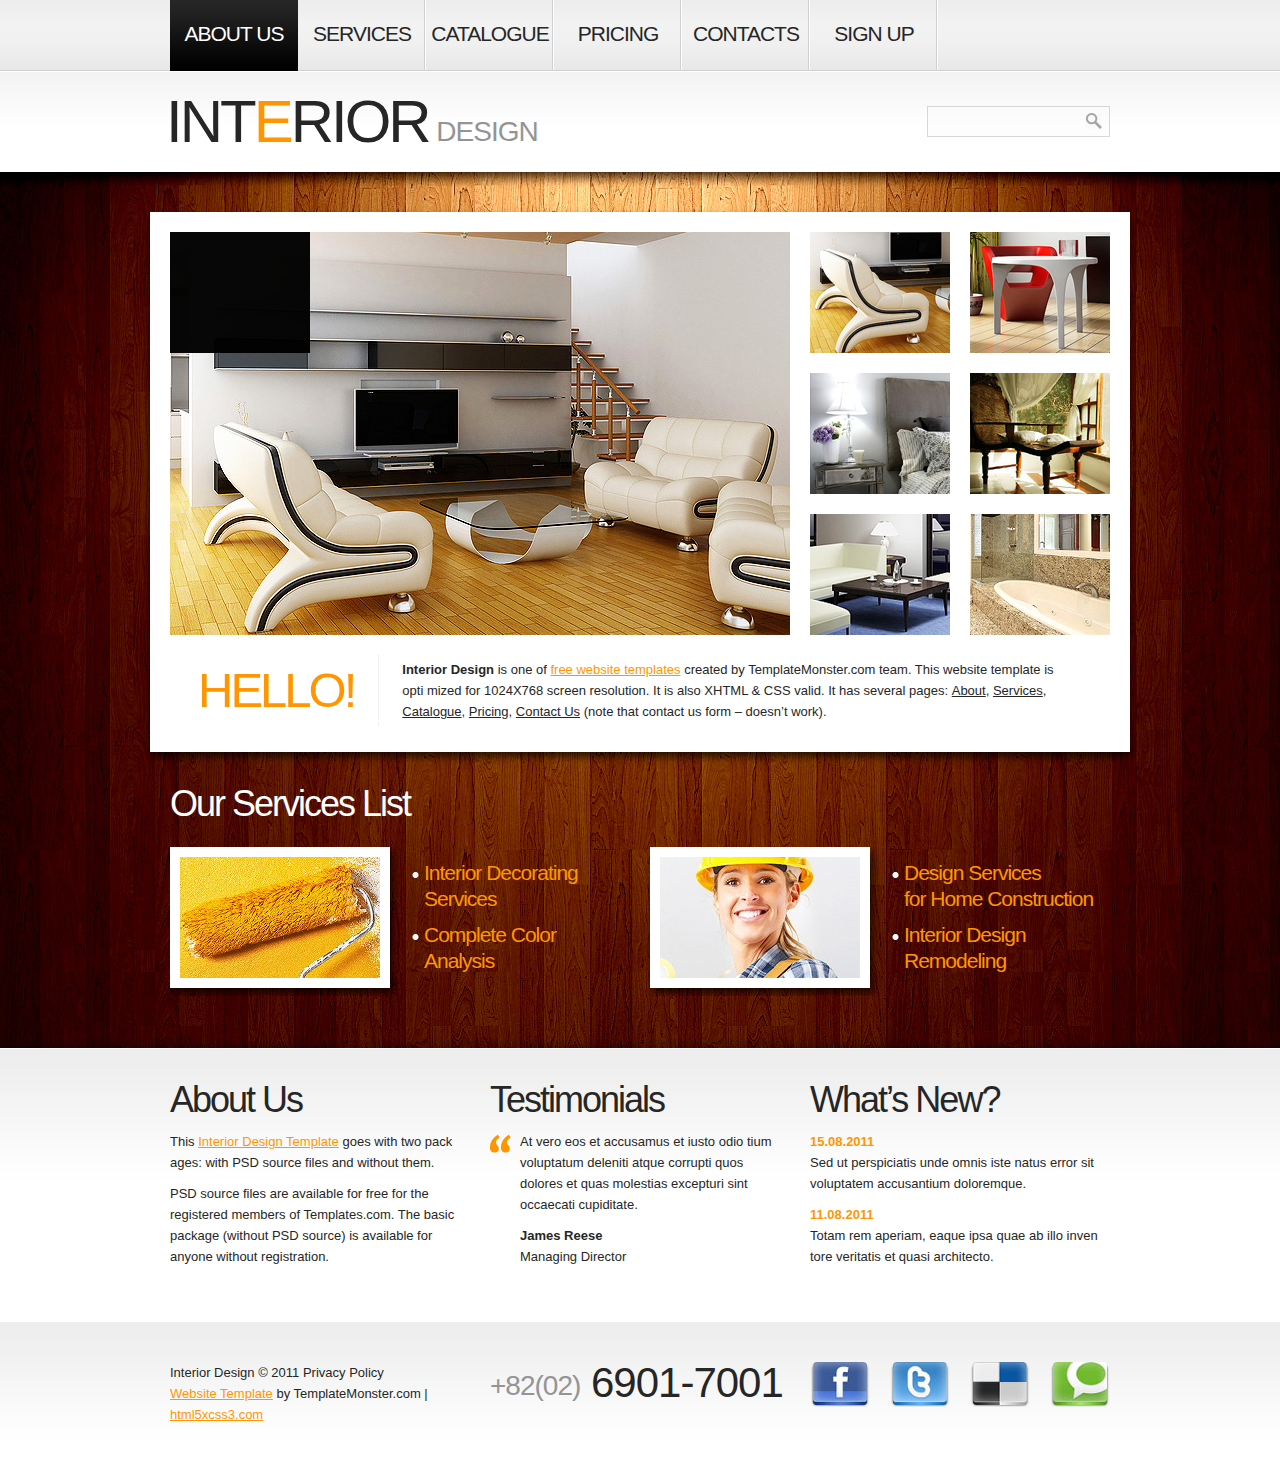
<file: web_project/WebContent/index.html>
<!DOCTYPE html>
<html lang="en">
<head>
    <title></title>
    <meta charset="utf-8">
    <link rel="stylesheet" href="css/reset.css" type="text/css" media="screen">
    <link rel="stylesheet" href="css/style.css" type="text/css" media="screen">
    <link rel="stylesheet" href="css/grid.css" type="text/css" media="screen"> 
    <script src="js/jquery-1.6.2.min.js" type="text/javascript"></script>
    <script src="js/jquery.galleriffic.js" type="text/javascript"></script>
    <script src="js/jquery.opacityrollover.js" type="text/javascript"></script>      
	<!--[if lt IE 7]>
        <div style=' clear: both; text-align:center; position: relative;'>
            <a href="http://www.microsoft.com/windows/internet-explorer/default.aspx?ocid=ie6_countdown_bannercode"><img src="http://storage.ie6countdown.com/assets/100/images/banners/warning_bar_0000_us.jpg" border="0"  alt="" /></a>
        </div>
	<![endif]-->
    <!--[if lt IE 9]>
   		<script type="text/javascript" src="js/html5.js"></script>
        <link rel="stylesheet" href="css/ie.css" type="text/css" media="screen">
	<![endif]-->
</head>

<body id="page1">
	<!--==============================header=================================-->
    <header>
    	<div class="row-1">
        	<div class="main">
            	<div class="container_12">
                	<div class="grid_12">
                    	<nav>
                            <ul class="menu">
                                <li><a class="active" href="index.html">About Us</a></li>
                                <li><a href="services.html">Services</a></li>
                                <li><a href="catalogue.html">Catalogue</a></li>
                                <li><a href="pricing.html">Pricing</a></li>
                                <li><a href="contacts.html">Contacts</a></li>
                                <li><a href="member/member.html">Sign up</a></li>
                            </ul>
                        </nav>
                    </div>
                </div>
                <div class="clear"></div>
            </div>
        </div>
        
       
        <div class="row-2">
        	<div class="main">
            	<div class="container_12">
                	<div class="grid_9">
                    	<h1>
                            <a class="logo" href="index.html">Int<strong>e</strong>rior</a>
                            <span>Design</span>
                        </h1>
                    </div>
                    <div class="grid_3">
                    	<form id="search-form" method="post" enctype="multipart/form-data">
                            <fieldset>	
                                <div class="search-field">
                                    <input name="search" type="text" />
                                    <a class="search-button" href="#" onClick="document.getElementById('search-form').submit()"><span>search</span></a>	
                                </div>						
                            </fieldset>
                        </form>
                     </div>
                     <div class="clear"></div>
                </div>
            </div>
        </div>    	
    </header><div class="ic">More Website Templates  @ TemplateMonster.com - August22nd 2011!</div>
    
<!-- content -->
    <section id="content">
        <div class="bg-top">
        	<div class="bg-top-2">
                <div class="bg">
                    <div class="bg-top-shadow">
                        <div class="main">
                            <div class="gallery p3">
                            	<div class="wrapper indent-bot">
                                    <div id="gallery" class="content">
                                       <div class="wrapper">
                                           <div class="slideshow-container">
                                                <div id="slideshow" class="slideshow"></div>
                                            </div>
                                        </div>
                                    </div>
                                    <div id="thumbs" class="navigation">
                                        <ul class="thumbs noscript">
                                            <li>
                                                <a class="thumb" href="images/gallery-img1.jpg" title=""> <img src="images/thumb-1.jpg" alt="" /><span></span> </a>
                                            </li> 
                                            <li>
                                                <a class="thumb" href="images/gallery-img2.jpg" title=""> <img src="images/thumb-2.jpg" alt="" /> <span></span></a>
                                            </li> 
                                            <li>
                                                <a class="thumb" href="images/gallery-img3.jpg" title=""> <img src="images/thumb-3.jpg" alt="" /> <span></span></a>
                                            </li> 
                                            <li>
                                                <a class="thumb" href="images/gallery-img4.jpg" title=""> <img src="images/thumb-4.jpg" alt="" /> <span></span></a>
                                            </li> 
                                            <li>
                                                <a class="thumb" href="images/gallery-img5.jpg" title=""> <img src="images/thumb-5.jpg" alt="" /> <span></span></a>
                                            </li> 
                                            <li>
                                                <a class="thumb" href="images/gallery-img6.jpg" title=""> <img src="images/thumb-6.jpg" alt="" /> <span></span></a>
                                            </li>           
                                        </ul>
                                    </div>
                                </div>
                                <div class="inner">
                                    <div class="wrapper">
                                        <span class="title img-indent3">HELLO!</span>
                                        <div class="extra-wrap indent-top2">
                                        	<strong>Interior Design</strong> is one of <a target="_blank" href="http://blog.templatemonster.com/free-website-templates/ ">free website templates</a> created by TemplateMonster.com team. This website template is opti mized for 1024X768 screen resolution. It is also XHTML &amp; CSS valid. It has several pages: <a class="color-3" href="index.html">About</a>, <a class="color-3" href="services.html">Services</a>, <a class="color-3" href="catalogue.html">Catalogue</a>, <a class="color-3" href="pricing.html">Pricing</a>, <a class="color-3" href="contacts.html">Contact Us</a> (note that contact us form – doesn’t work).
                                        </div>
                                    </div>
                                </div>
                            </div>
                            <div class="container_12">
                            	<div class="wrapper">
                                	<article class="grid_12">
                                    	<h3 class="color-1">Our Services List</h3>
                                        <div class="wrapper">
                                        	<article class="grid_6 alpha">
                                                <figure class="img-indent frame"><img src="images/page1-img1.jpg" alt="" /></figure>
                                                <div class="extra-wrap">
                                                    <div class="indent-top">
                                                        <ul class="list-1">
                                                             <li><a href="#">Interior Decorating Services</a></li>
                                                             <li class="last"><a href="#">Complete Color <br>Analysis</a></li>
                                                        </ul>
                                                    </div>
                                                </div>
                                                <div class="clear"></div>
                                            </article>
                                            <article class="grid_6 omega">
                                                <figure class="img-indent frame"><img src="images/page1-img2.jpg" alt="" /></figure>
                                                <div class="extra-wrap">
                                                    <div class="indent-top">
                                                        <ul class="list-1">
                                                             <li><a href="#">Design Services <br>for Home Construction</a></li>
                                                             <li class="last"><a href="#">Interior Design Remodeling</a></li>
                                                        </ul>
                                                    </div>
                                                </div>
                                                <div class="clear"></div>
                                            </article>
                                        </div>
                                    </article>
                                </div>
                            </div>
                        </div>
                    </div>
                </div>
            </div>	
        </div>
        <div class="bg-bot">
        	<div class="main">
            	<div class="container_12">
                	<div class="wrapper">
                    	<article class="grid_4">
                        	<h3 class="prev-indent-bot">About Us</h3>
                            <p class="prev-indent-bot">This <a target="_blank" href="http://blog.templatemonster.com/2011/08/22/free-website-template-clean-style-interior/ ">Interior Design Template</a> goes with two pack ages: with PSD source files and without them.</p>
                            PSD source files are available for free for the registered members of Templates.com. The basic package (without PSD source) is available for anyone without registration.
                        </article>
                        <article class="grid_4">
                        	<h3 class="prev-indent-bot">Testimonials</h3>
                            <div class="quote">
                            	<p class="prev-indent-bot">At vero eos et accusamus et iusto odio tium voluptatum deleniti atque corrupti quos<br> dolores et quas molestias excepturi sint occaecati cupiditate.</p>
                                <h5>James Reese</h5>
                                Managing Director
                            </div>
                        </article>
                        <article class="grid_4">
                        	<h3 class="prev-indent-bot">What’s New?</h3>
                            <time class="tdate-1" datetime="2011-08-15"><a class="link" href="#">15.08.2011</a></time>
                            <p class="prev-indent-bot">Sed ut perspiciatis unde omnis iste natus error sit voluptatem accusantium doloremque.</p>
                            <time class="tdate-1" datetime="2011-08-11"><a class="link" href="#">11.08.2011</a></time>
                            Totam rem aperiam, eaque ipsa quae ab illo inven tore veritatis et quasi architecto.
                        </article>
                    </div>
                </div>
            </div>
        </div>
    </section>
    
	<!--==============================footer=================================-->
    <footer>
        <div class="main">
        	<div class="container_12">
            	<div class="wrapper">
                	<div class="grid_4">
                    	<div>Interior Design &copy; 2011 <a class="link color-3" href="#">Privacy Policy</a></div>
                        <div><a rel="nofollow" target="_blank" href="http://www.templatemonster.com/">Website Template</a> by TemplateMonster.com | <a rel="nofollow" target="_blank" href="http://www.html5xcss3.com/">html5xcss3.com</a></div>
                        <!-- {%FOOTER_LINK} -->
                    </div>
                    <div class="grid_4">
                    	<span class="phone-numb"><span>+82(02)</span> 6901-7001</span>
                    </div>
                    <div class="grid_4">
                    	<ul class="list-services">
                        	<li><a href="#"></a></li>
                            <li><a class="item-2" href="#"></a></li>
                            <li><a class="item-3" href="#"></a></li>
                            <li><a class="item-4" href="#"></a></li>
                        </ul>
                    </div>
                </div>
            </div>
        </div>
    </footer>
    <script type="text/javascript">
			$(window).load(function() {
			// We only want these styles applied when javascript is enabled
			$('div.navigation').css({'width' : '320px', 'float' : 'right'});
			$('div.content').css('display', 'block');
	
			// Initially set opacity on thumbs and add
			// additional styling for hover effect on thumbs
			var onMouseOutOpacity = 0.5;
			$('#thumbs ul.thumbs li span').opacityrollover({
				mouseOutOpacity:   onMouseOutOpacity,
				mouseOverOpacity:  0.0,
				fadeSpeed:         'fast',
				exemptionSelector: '.selected'
			});
			
			// Initialize Advanced Galleriffic Gallery
			var gallery = $('#thumbs').galleriffic({
				delay:                     7000,
				numThumbs:                 12,
				preloadAhead:              6,
				enableTopPager:            false,
				enableBottomPager:         false,
				imageContainerSel:         '#slideshow',
				controlsContainerSel:      '',
				captionContainerSel:       '',
				loadingContainerSel:       '',
				renderSSControls:          true,
				renderNavControls:         true,
				playLinkText:              'Play Slideshow',
				pauseLinkText:             'Pause Slideshow',
				prevLinkText:              'Prev',
				nextLinkText:              'Next',
				nextPageLinkText:          'Next',
				prevPageLinkText:          'Prev',
				enableHistory:             true,
				autoStart:                 7000,
				syncTransitions:           true,
				defaultTransitionDuration: 900,
				onSlideChange:             function(prevIndex, nextIndex) {
					// 'this' refers to the gallery, which is an extension of $('#thumbs')
					this.find('ul.thumbs li span')
						.css({opacity:0.5})
				},
				onPageTransitionOut:       function(callback) {
					this.find('ul.thumbs li span').css({display:'block'});
				},
				onPageTransitionIn:        function() {
					this.find('ul.thumbs li span').css({display:'none'});
				}
			});
		});
	</script>
</body>
</html>
</file>
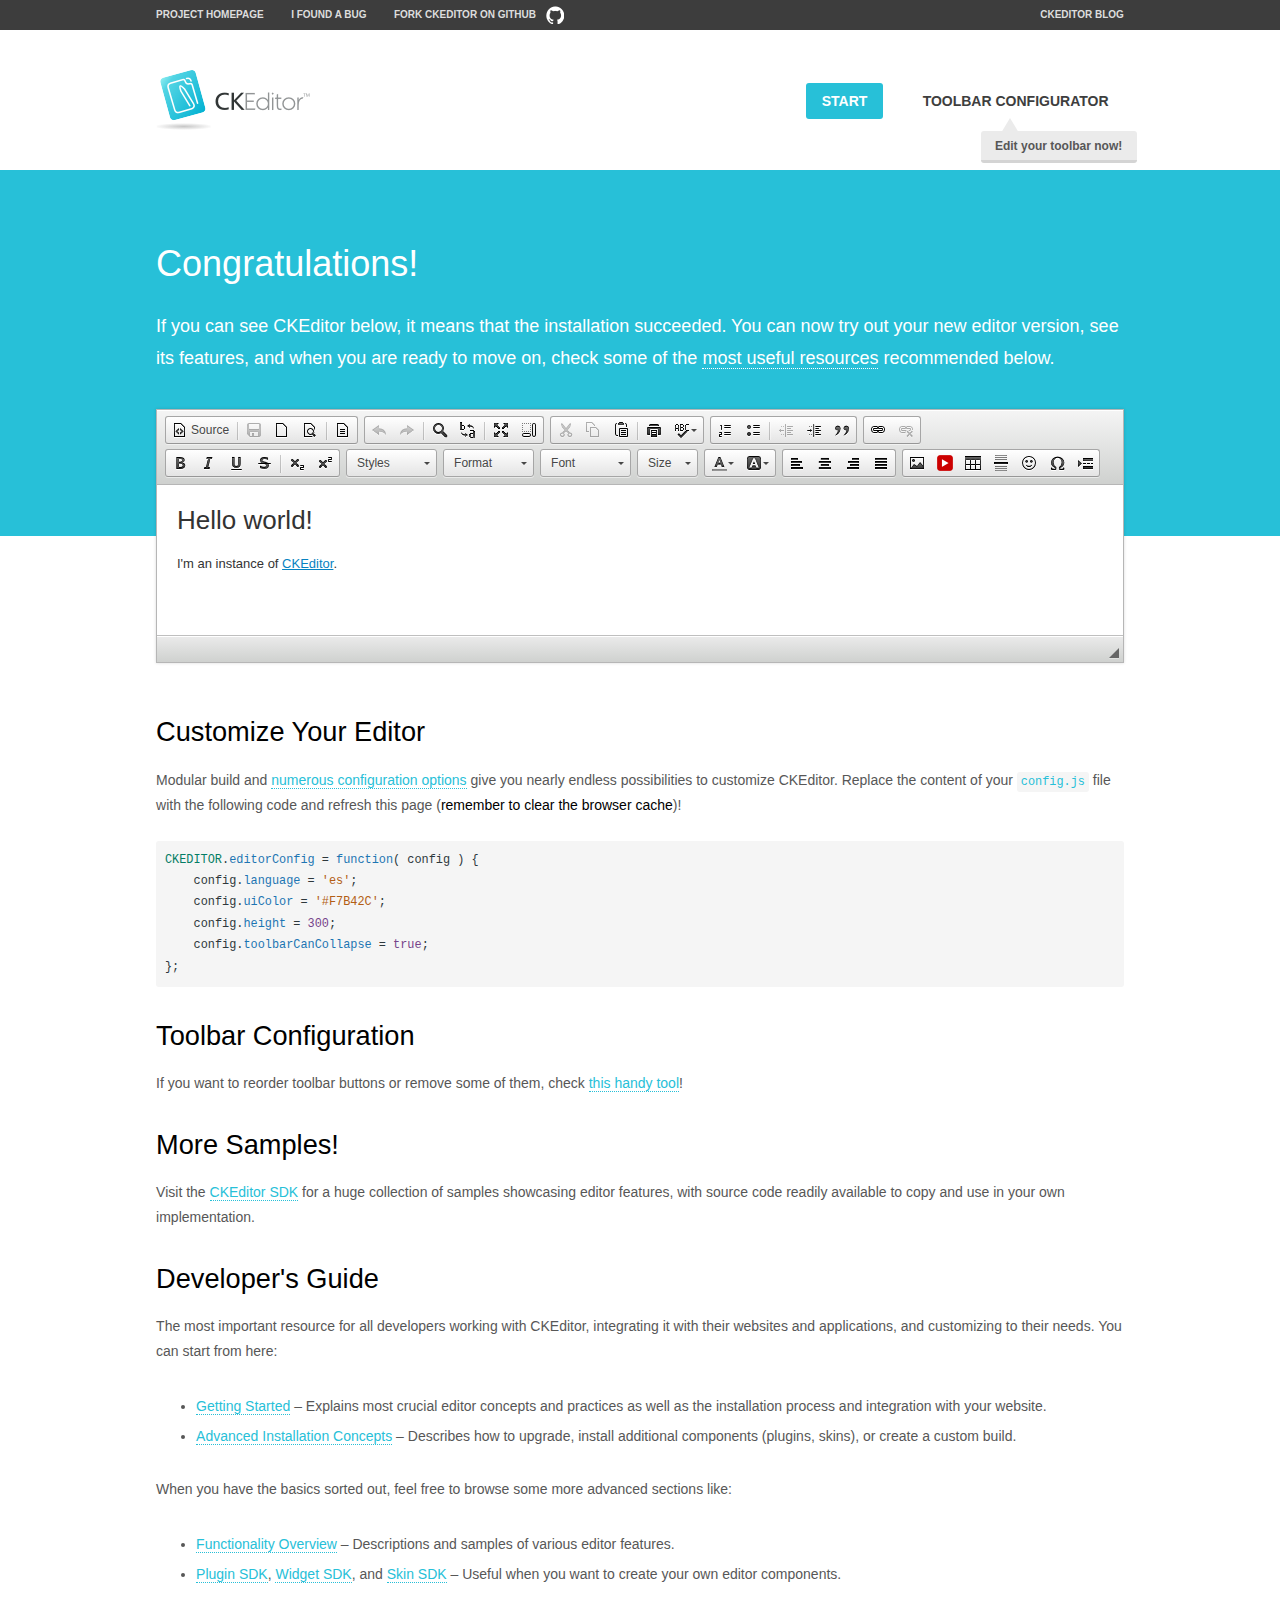
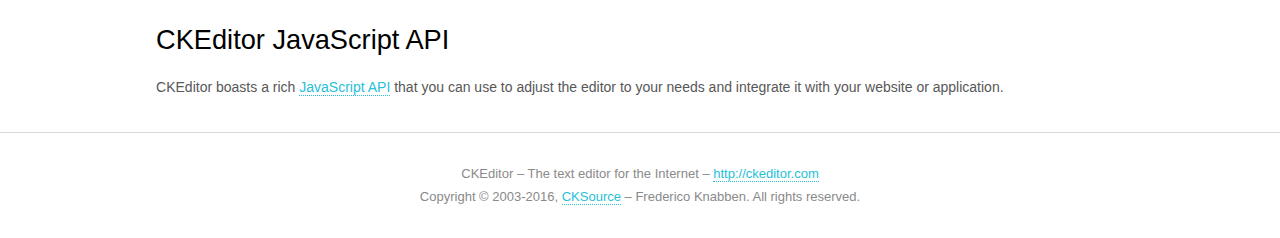
<file: web_project/WebContent/ckeditor/samples/index.html>
<!DOCTYPE html>
<!--
Copyright (c) 2003-2016, CKSource - Frederico Knabben. All rights reserved.
For licensing, see LICENSE.md or http://ckeditor.com/license
-->
<html>
<head>
	<meta charset="utf-8">
	<title>CKEditor Sample</title>
	<script src="../ckeditor.js"></script>
	<script src="js/sample.js"></script>
	<link rel="stylesheet" href="css/samples.css">
	<link rel="stylesheet" href="toolbarconfigurator/lib/codemirror/neo.css">
</head>
<body id="main">

<nav class="navigation-a">
	<div class="grid-container">
		<ul class="navigation-a-left grid-width-70">
			<li><a href="http://ckeditor.com">Project Homepage</a></li>
			<li><a href="http://dev.ckeditor.com/">I found a bug</a></li>
			<li><a href="http://github.com/ckeditor/ckeditor-dev" class="icon-pos-right icon-navigation-a-github">Fork CKEditor on GitHub</a></li>
		</ul>
		<ul class="navigation-a-right grid-width-30">
			<li><a href="http://ckeditor.com/blog-list">CKEditor Blog</a></li>
		</ul>
	</div>
</nav>

<header class="header-a">
	<div class="grid-container">
		<h1 class="header-a-logo grid-width-30">
			<a href="index.html"><img src="img/logo.png" alt="CKEditor Sample"></a>
		</h1>

		<nav class="navigation-b grid-width-70">
			<ul>
				<li><a href="index.html" class="button-a button-a-background">Start</a></li>
				<li><a href="toolbarconfigurator/index.html" class="button-a">Toolbar configurator <span class="balloon-a balloon-a-nw">Edit your toolbar now!</span></a></li>
			</ul>
		</nav>
	</div>
</header>

<main>
	<div class="adjoined-top">
		<div class="grid-container">
			<div class="content grid-width-100">
				<h1>Congratulations!</h1>
				<p>
					If you can see CKEditor below, it means that the installation succeeded.
					You can now try out your new editor version, see its features, and when you are ready to move on, check some of the <a href="#sample-customize">most useful resources</a> recommended below.
				</p>
			</div>
		</div>
	</div>
	<div class="adjoined-bottom">
		<div class="grid-container">
			<div class="grid-width-100">
				<div id="editor">
					<h1>Hello world!</h1>
					<p>I'm an instance of <a href="http://ckeditor.com">CKEditor</a>.</p>
				</div>
			</div>
		</div>
	</div>

	<div class="grid-container">
		<div class="content grid-width-100">
			<section id="sample-customize">
				<h2>Customize Your Editor</h2>
				<p>Modular build and <a href="http://docs.ckeditor.com/#!/guide/dev_configuration">numerous configuration options</a> give you nearly endless possibilities to customize CKEditor. Replace the content of your <code><a href="../config.js">config.js</a></code> file with the following code and refresh this page (<strong>remember to clear the browser cache</strong>)!</p>
		<pre class="cm-s-neo CodeMirror"><code><span style="padding-right: 0.1px;"><span class="cm-variable">CKEDITOR</span>.<span class="cm-property">editorConfig</span> <span class="cm-operator">=</span> <span class="cm-keyword">function</span>( <span class="cm-def">config</span> ) {</span>
<span style="padding-right: 0.1px;"><span class="cm-tab">	</span><span class="cm-variable-2">config</span>.<span class="cm-property">language</span> <span class="cm-operator">=</span> <span class="cm-string">'es'</span>;</span>
<span style="padding-right: 0.1px;"><span class="cm-tab">	</span><span class="cm-variable-2">config</span>.<span class="cm-property">uiColor</span> <span class="cm-operator">=</span> <span class="cm-string">'#F7B42C'</span>;</span>
<span style="padding-right: 0.1px;"><span class="cm-tab">	</span><span class="cm-variable-2">config</span>.<span class="cm-property">height</span> <span class="cm-operator">=</span> <span class="cm-number">300</span>;</span>
<span style="padding-right: 0.1px;"><span class="cm-tab">	</span><span class="cm-variable-2">config</span>.<span class="cm-property">toolbarCanCollapse</span> <span class="cm-operator">=</span> <span class="cm-atom">true</span>;</span>
<span style="padding-right: 0.1px;">};</span></code></pre>
			</section>

			<section>
				<h2>Toolbar Configuration</h2>
				<p>If you want to reorder toolbar buttons or remove some of them, check <a href="toolbarconfigurator/index.html">this handy tool</a>!</p>
			</section>

			<section>
				<h2>More Samples!</h2>
				<p>Visit the <a href="http://sdk.ckeditor.com">CKEditor SDK</a> for a huge collection of samples showcasing editor features, with source code readily available to copy and use in your own implementation.</p>
			</section>

			<section>
				<h2>Developer's Guide</h2>
				<p>The most important resource for all developers working with CKEditor, integrating it with their websites and applications, and customizing to their needs. You can start from here:</p>
				<ul>
					<li><a href="http://docs.ckeditor.com/#!/guide/dev_installation">Getting Started</a> &ndash; Explains most crucial editor concepts and practices as well as the installation process and integration with your website.</li>
					<li><a href="http://docs.ckeditor.com/#!/guide/dev_advanced_installation">Advanced Installation Concepts</a> &ndash; Describes how to upgrade, install additional components (plugins, skins), or create a custom build.</li>
				</ul>
					<p>When you have the basics sorted out, feel free to browse some more advanced sections like:</p>
				<ul>
					<li><a href="http://docs.ckeditor.com/#!/guide/dev_features">Functionality Overview</a> &ndash; Descriptions and samples of various editor features.</li>
					<li><a href="http://docs.ckeditor.com/#!/guide/plugin_sdk_intro">Plugin SDK</a>, <a href="http://docs.ckeditor.com/#!/guide/widget_sdk_intro">Widget SDK</a>, and <a href="http://docs.ckeditor.com/#!/guide/skin_sdk_intro">Skin SDK</a> &ndash; Useful when you want to create your own editor components.</li>
				</ul>
			</section>

			<section>
				<h2>CKEditor JavaScript API</h2>
				<p>CKEditor boasts a rich <a href="http://docs.ckeditor.com/#!/api">JavaScript API</a> that you can use to adjust the editor to your needs and integrate it with your website or application.</p>
			</section>
		</div>
	</div>
</main>

<footer class="footer-a grid-container">
	<div class="grid-container">
		<p class="grid-width-100">
			CKEditor &ndash; The text editor for the Internet &ndash; <a class="samples" href="http://ckeditor.com/">http://ckeditor.com</a>
		</p>
		<p class="grid-width-100" id="copy">
			Copyright &copy; 2003-2016, <a class="samples" href="http://cksource.com/">CKSource</a> &ndash; Frederico Knabben. All rights reserved.
		</p>
	</div>
</footer>
<script>
	initSample();
</script>

</body>
</html>
</file>
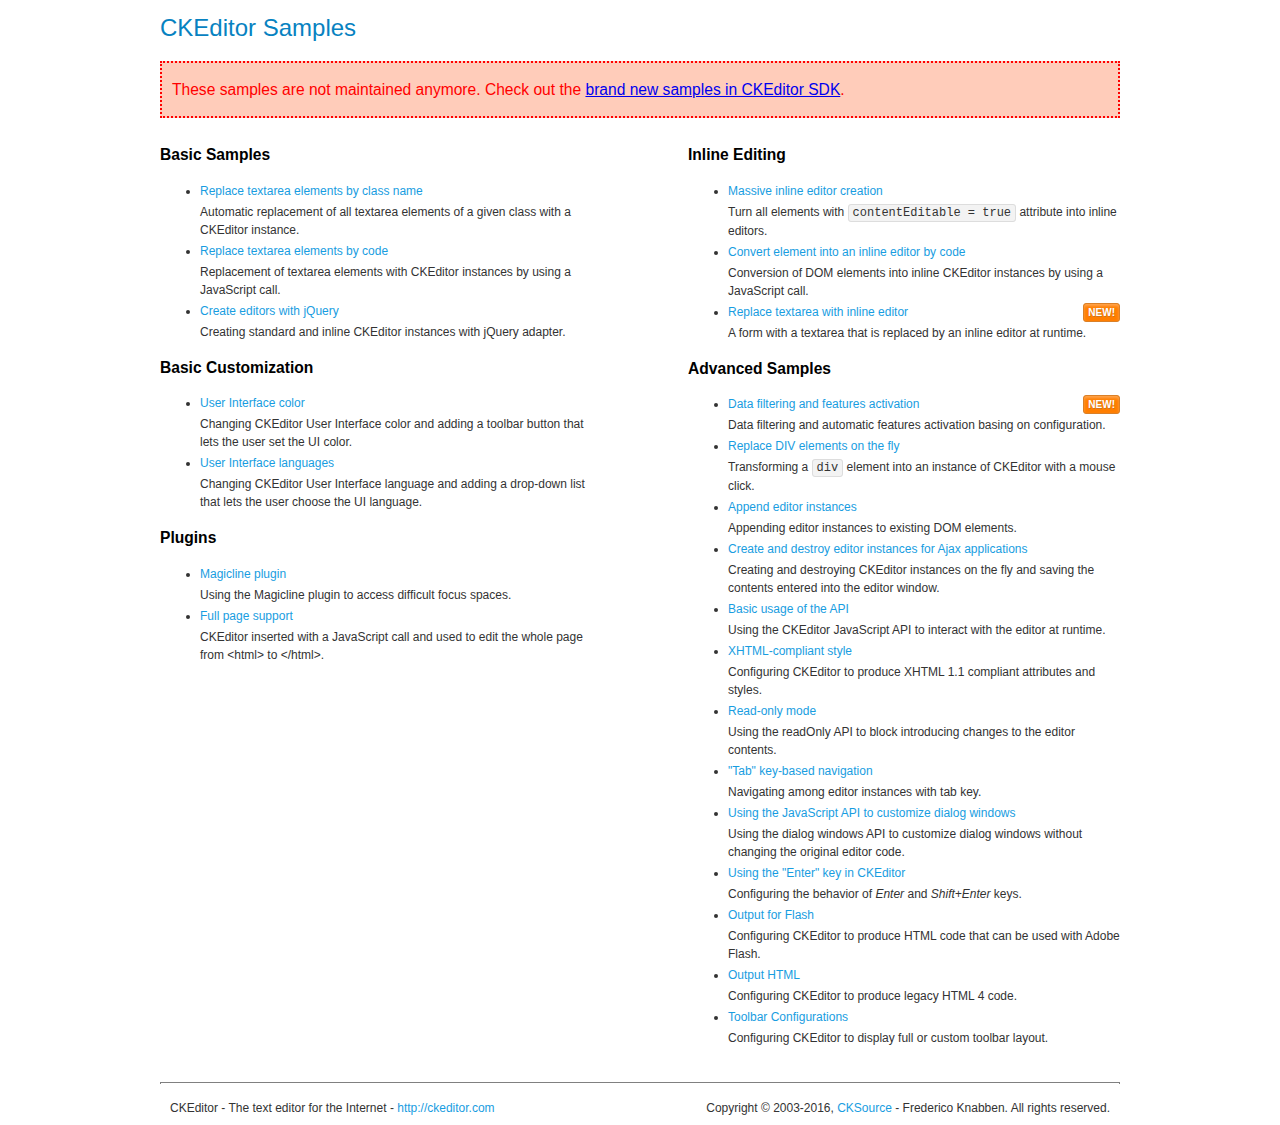
<file: web_project/WebContent/ckeditor/samples/old/index.html>
<!DOCTYPE html>
<!--
Copyright (c) 2003-2016, CKSource - Frederico Knabben. All rights reserved.
For licensing, see LICENSE.md or http://ckeditor.com/license
-->
<html>
<head>
	<meta charset="utf-8">
	<title>CKEditor Samples</title>
	<link rel="stylesheet" href="sample.css">
</head>
<body>
	<h1 class="samples">
		CKEditor Samples
	</h1>
	<div class="warning deprecated">
		These samples are not maintained anymore. Check out the <a href="http://sdk.ckeditor.com/">brand new samples in CKEditor SDK</a>.
	</div>
	<div class="twoColumns">
		<div class="twoColumnsLeft">
			<h2 class="samples">
				Basic Samples
			</h2>
			<dl class="samples">
				<dt><a class="samples" href="replacebyclass.html">Replace textarea elements by class name</a></dt>
				<dd>Automatic replacement of all textarea elements of a given class with a CKEditor instance.</dd>

				<dt><a class="samples" href="replacebycode.html">Replace textarea elements by code</a></dt>
				<dd>Replacement of textarea elements with CKEditor instances by using a JavaScript call.</dd>

				<dt><a class="samples" href="jquery.html">Create editors with jQuery</a></dt>
				<dd>Creating standard and inline CKEditor instances with jQuery adapter.</dd>
			</dl>

			<h2 class="samples">
				Basic Customization
			</h2>
			<dl class="samples">
				<dt><a class="samples" href="uicolor.html">User Interface color</a></dt>
				<dd>Changing CKEditor User Interface color and adding a toolbar button that lets the user set the UI color.</dd>

				<dt><a class="samples" href="uilanguages.html">User Interface languages</a></dt>
				<dd>Changing CKEditor User Interface language and adding a drop-down list that lets the user choose the UI language.</dd>
			</dl>


			<h2 class="samples">Plugins</h2>
<dl class="samples">
<dt><a class="samples" href="magicline/magicline.html">Magicline plugin</a></dt>
<dd>Using the Magicline plugin to access difficult focus spaces.</dd>

<dt><a class="samples" href="wysiwygarea/fullpage.html">Full page support</a></dt>
<dd>CKEditor inserted with a JavaScript call and used to edit the whole page from &lt;html&gt; to &lt;/html&gt;.</dd>
</dl>
		</div>
		<div class="twoColumnsRight">
			<h2 class="samples">
				Inline Editing
			</h2>
			<dl class="samples">
				<dt><a class="samples" href="inlineall.html">Massive inline editor creation</a></dt>
				<dd>Turn all elements with <code>contentEditable = true</code> attribute into inline editors.</dd>

				<dt><a class="samples" href="inlinebycode.html">Convert element into an inline editor by code</a></dt>
				<dd>Conversion of DOM elements into inline CKEditor instances by using a JavaScript call.</dd>

				<dt><a class="samples" href="inlinetextarea.html">Replace textarea with inline editor</a> <span class="new">New!</span></dt>
				<dd>A form with a textarea that is replaced by an inline editor at runtime.</dd>

				
			</dl>

			<h2 class="samples">
				Advanced Samples
			</h2>
			<dl class="samples">
				<dt><a class="samples" href="datafiltering.html">Data filtering and features activation</a> <span class="new">New!</span></dt>
				<dd>Data filtering and automatic features activation basing on configuration.</dd>

				<dt><a class="samples" href="divreplace.html">Replace DIV elements on the fly</a></dt>
				<dd>Transforming a <code>div</code> element into an instance of CKEditor with a mouse click.</dd>

				<dt><a class="samples" href="appendto.html">Append editor instances</a></dt>
				<dd>Appending editor instances to existing DOM elements.</dd>

				<dt><a class="samples" href="ajax.html">Create and destroy editor instances for Ajax applications</a></dt>
				<dd>Creating and destroying CKEditor instances on the fly and saving the contents entered into the editor window.</dd>

				<dt><a class="samples" href="api.html">Basic usage of the API</a></dt>
				<dd>Using the CKEditor JavaScript API to interact with the editor at runtime.</dd>

				<dt><a class="samples" href="xhtmlstyle.html">XHTML-compliant style</a></dt>
				<dd>Configuring CKEditor to produce XHTML 1.1 compliant attributes and styles.</dd>

				<dt><a class="samples" href="readonly.html">Read-only mode</a></dt>
				<dd>Using the readOnly API to block introducing changes to the editor contents.</dd>

				<dt><a class="samples" href="tabindex.html">"Tab" key-based navigation</a></dt>
				<dd>Navigating among editor instances with tab key.</dd>


				
<dt><a class="samples" href="dialog/dialog.html">Using the JavaScript API to customize dialog windows</a></dt>
<dd>Using the dialog windows API to customize dialog windows without changing the original editor code.</dd>

<dt><a class="samples" href="enterkey/enterkey.html">Using the &quot;Enter&quot; key in CKEditor</a></dt>
<dd>Configuring the behavior of <em>Enter</em> and <em>Shift+Enter</em> keys.</dd>

<dt><a class="samples" href="htmlwriter/outputforflash.html">Output for Flash</a></dt>
<dd>Configuring CKEditor to produce HTML code that can be used with Adobe Flash.</dd>

<dt><a class="samples" href="htmlwriter/outputhtml.html">Output HTML</a></dt>
<dd>Configuring CKEditor to produce legacy HTML 4 code.</dd>

<dt><a class="samples" href="toolbar/toolbar.html">Toolbar Configurations</a></dt>
<dd>Configuring CKEditor to display full or custom toolbar layout.</dd>

			</dl>
		</div>
	</div>
	<div id="footer">
		<hr>
		<p>
			CKEditor - The text editor for the Internet - <a class="samples" href="http://ckeditor.com/">http://ckeditor.com</a>
		</p>
		<p id="copy">
			Copyright &copy; 2003-2016, <a class="samples" href="http://cksource.com/">CKSource</a> - Frederico Knabben. All rights reserved.
		</p>
	</div>
</body>
</html>
</file>
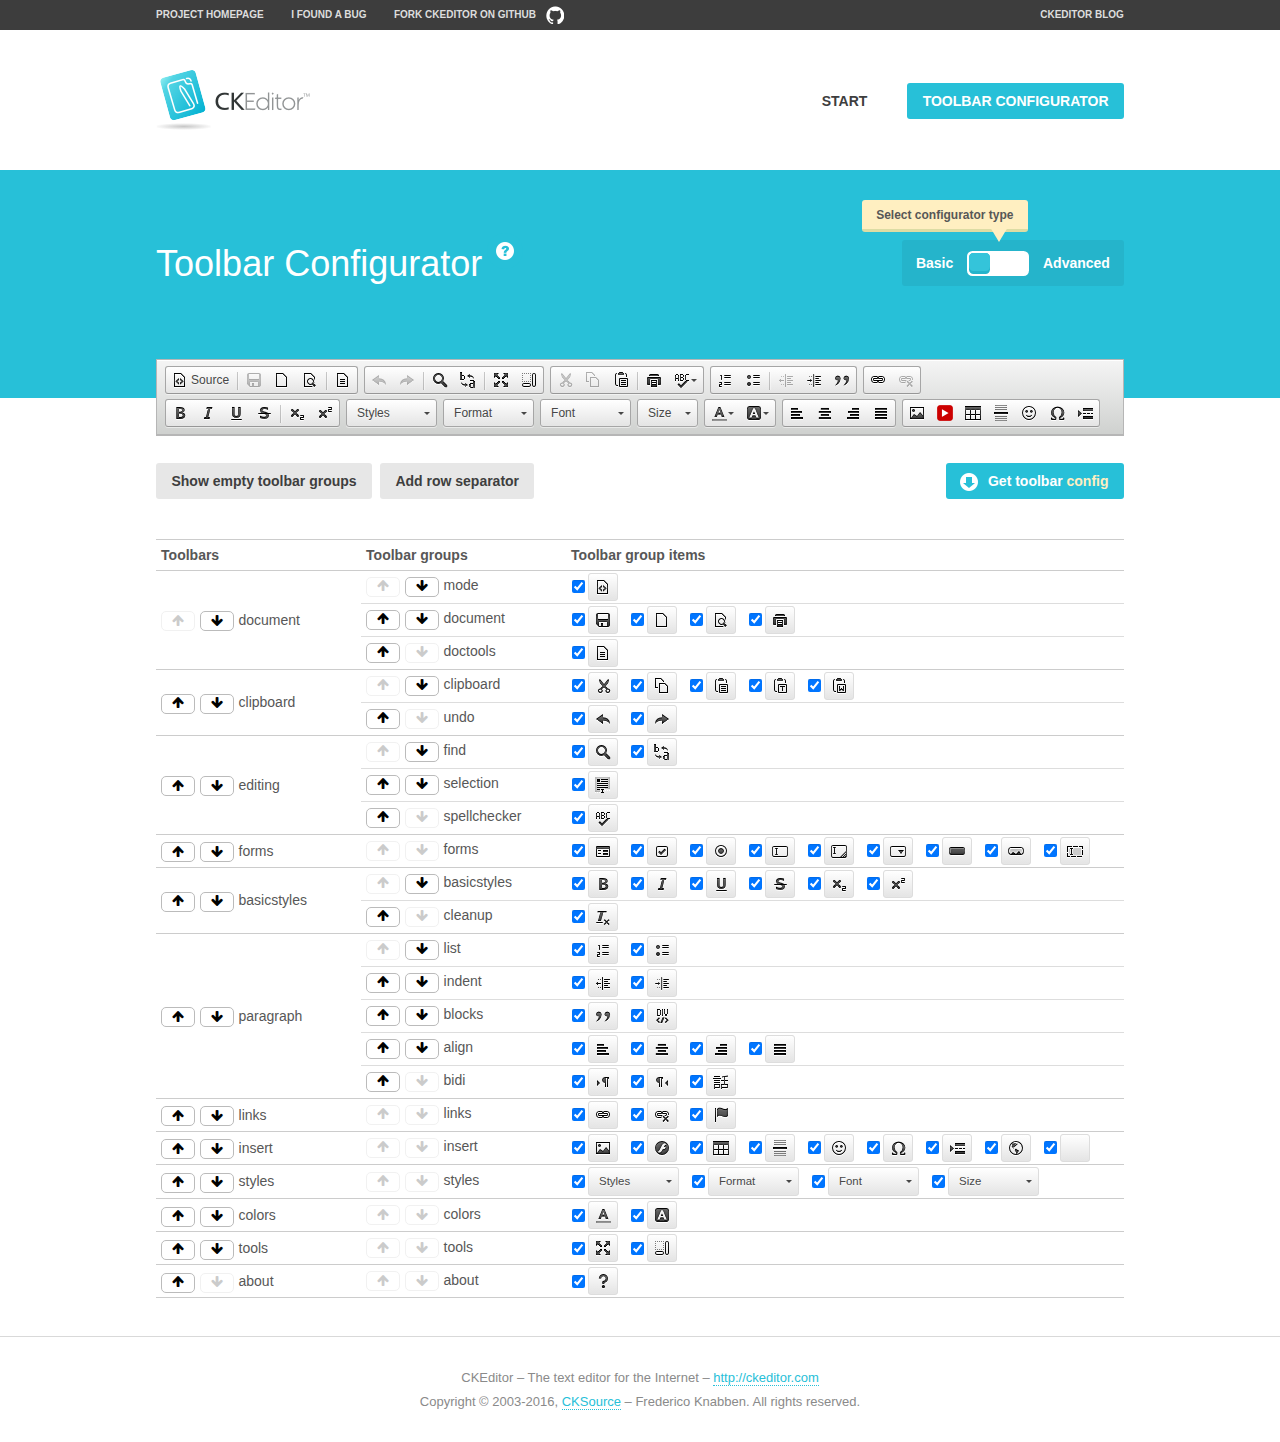
<file: web_project/WebContent/ckeditor/samples/toolbarconfigurator/index.html>
<!DOCTYPE html>
<!--
Copyright (c) 2003-2016, CKSource - Frederico Knabben. All rights reserved.
For licensing, see LICENSE.md or http://ckeditor.com/license
-->
<!--[if IE 8]><html class="ie8"><![endif]-->
<!--[if gt IE 8]><html><![endif]-->
<!--[if !IE]><!--><html><!--<![endif]-->
<head>
	<meta charset="utf-8">
	<title>Toolbar Configurator</title>
	<script src="../../ckeditor.js"></script>
	<script>
		if ( CKEDITOR.env.ie && CKEDITOR.env.version < 9 )
			CKEDITOR.tools.enableHtml5Elements( document );
	</script>
	<link rel="stylesheet" href="lib/codemirror/codemirror.css">
	<link rel="stylesheet" href="lib/codemirror/show-hint.css">
	<link rel="stylesheet" href="lib/codemirror/neo.css">
	<link rel="stylesheet" href="css/fontello.css">
	<link rel="stylesheet" href="../css/samples.css">
</head>
<body id="toolbar">

<nav class="navigation-a">
	<div class="grid-container">
		<ul class="navigation-a-left grid-width-70">
			<li><a href="http://ckeditor.com">Project Homepage</a></li>
			<li><a href="http://dev.ckeditor.com/">I found a bug</a></li>
			<li><a href="http://github.com/ckeditor/ckeditor-dev" class="icon-pos-right icon-navigation-a-github">Fork CKEditor on GitHub</a></li>
		</ul>
		<ul class="navigation-a-right grid-width-30">
			<li><a href="http://ckeditor.com/blog-list">CKEditor Blog</a></li>
		</ul>
	</div>
</nav>

<header class="header-a">
	<div class="grid-container">
		<h1 class="header-a-logo grid-width-30">
			<a href="../index.html"><img src="../img/logo.png" alt="CKEditor Logo"></a>
		</h1>
		<nav class="navigation-b grid-width-70">
			<ul>
				<li><a href="../index.html"  class="button-a">Start</a></li>
				<li><a href="index.html"  class="button-a button-a-background">Toolbar configurator</a></li>
			</ul>
		</nav>
	</div>
</header>

<main>
	<div class="adjoined-top">
		<div class="grid-container">
			<div class="content grid-width-100">
				<div class="grid-container-nested">
					<h1 class="grid-width-60">
						Toolbar Configurator
						<a href="#help-content" type="button" title="Configurator help" id="help" class="button-a button-a-background button-a-no-text icon-pos-left icon-question-mark">Help</a>
					</h1>

					<div class="grid-width-40 grid-switch-magic">
						<div class="switch">
							<span class="balloon-a balloon-a-se">Select configurator type</span>
							<input type="radio" name="radio" data-num="1" id="radio-basic" />
							<input type="radio" name="radio" data-num="2" id="radio-advanced" />
							<label data-for="1" for="radio-basic">Basic</label>
							<span class="switch-inner">
								<span class="handler"></span>
							</span>
							<label data-for="2" for="radio-advanced">Advanced</label>
						</div>
					</div>
				</div>
			</div>
		</div>
	</div>
	<div class="adjoined-bottom">
		<div class="grid-container">
			<div class="grid-width-100">
				<div class="editors-container">
					<div id="editor-basic"></div>
					<div id="editor-advanced"></div>
				</div>
			</div>
		</div>
	</div>

	<div class="grid-container configurator">
		<div class="content grid-width-100">
			<div class="configurator">
				<div>
					<div id="toolbarModifierWrapper"></div>
				</div>
			</div>
		</div>
	</div>

	<div id="help-content">
		<div class="grid-container">
			<div class="grid-width-100">
				<h2>What Am I Doing Here?</h2>

				<div class="grid-container grid-container-nested">
					<div class="basic">
						<div class="grid-width-50">
							<p>Arrange <a href="http://docs.ckeditor.com/#!/api/CKEDITOR.config-cfg-toolbarGroups">toolbar groups</a>, toggle <a href="http://docs.ckeditor.com/#!/api/CKEDITOR.config-cfg-removeButtons">button visibility</a> according to your needs and get your toolbar configuration.</p>
							<p>You can replace the content of the <a href="../../config.js"><code>config.js</code></a> file with the generated configuration. If you already set some configuration options you will need to merge both configurations.</p>
						</div>
						<div class="grid-width-50">
							<p>Read more about different ways of <a href="http://docs.ckeditor.com/#!/guide/dev_configuration">setting configuration</a> and do not forget about <strong>clearing browser cache</strong>.</p>
							<p>Arranging toolbar groups is the recommended way of configuring the toolbar, but if you need more freedom you can use the <a href="#advanced">advanced configurator</a>.</p>
						</div>
					</div>
					<div class="advanced" style="display: none;">
						<div class="grid-width-50">
							<p>With this code editor you can edit your <a href="http://docs.ckeditor.com/#!/api/CKEDITOR.config-cfg-toolbar">toolbar configuration</a> live.</p>
							<p>You can replace the content of the <a href="../../config.js"><code>config.js</code></a> file with the generated configuration. If you already set some configuration options you will need to merge both configurations.</p>
						</div>
						<div class="grid-width-50">
							<p>Read more about different ways of <a href="http://docs.ckeditor.com/#!/guide/dev_configuration">setting configuration</a> and do not forget about <strong>clearing browser cache</strong>.</p>
						</div>
					</div>
				</div>

				<p class="grid-container grid-container-nested">
					<button type="button" class="help-content-close grid-width-100 button-a button-a-background">Got it. Let's play!</button>
				</p>
			</div>
		</div>
	</div>
</main>

<footer class="footer-a grid-container">
	<p class="grid-width-100">
		CKEditor &ndash; The text editor for the Internet &ndash; <a class="samples" href="http://ckeditor.com/">http://ckeditor.com</a>
	</p>
	<p class="grid-width-100" id="copy">
		Copyright &copy; 2003-2016, <a class="samples" href="http://cksource.com/">CKSource</a> &ndash; Frederico Knabben. All rights reserved.
	</p>
</footer>

<script src="lib/codemirror/codemirror.js"></script>
<script src="lib/codemirror/javascript.js"></script>
<script src="lib/codemirror/show-hint.js"></script>

<script src="js/fulltoolbareditor.js"></script>
<script src="js/abstracttoolbarmodifier.js"></script>
<script src="js/toolbarmodifier.js"></script>
<script src="js/toolbartextmodifier.js"></script>
<script src="../js/sf.js"></script>

<script>
	( function() {
		'use strict';

		var mode = ( window.location.hash.substr( 1 ) === 'advanced' ) ? 'advanced' : 'basic',
			configuratorSection = CKEDITOR.document.findOne( 'main > .grid-container.configurator' ),
			basicInstruction = CKEDITOR.document.findOne( '#help-content .basic' ),
			advancedInstruction = CKEDITOR.document.findOne( '#help-content .advanced' ),

			// Configurator mode switcher.
			modeSwitchBasic = CKEDITOR.document.getById( 'radio-basic' ),
			modeSwitchAdvanced = CKEDITOR.document.getById( 'radio-advanced' );

		// Initial setup
		function updateSwitcher() {
			if ( mode === 'advanced' ) {
				modeSwitchAdvanced.$.checked = true;
			} else {
				modeSwitchBasic.$.checked = true;
			}
		}

		updateSwitcher();

		CKEDITOR.document.getWindow().on( 'hashchange', function( e ) {
			var hash = window.location.hash.substr( 1 );
			if ( !( hash === 'advanced' || hash === 'basic' ) ) {
				return;
			}
			mode = hash;
			onToolbarsDone( mode );
		} );

		CKEDITOR.document.getWindow().on( 'resize', function() {
			updateToolbar( ( mode === 'basic' ? toolbarModifier : toolbarTextModifier )[ 'editorInstance' ] );
		} );

		function onRefresh( modifier ) {
			modifier = modifier || this;

			if ( mode === 'basic' && modifier instanceof ToolbarConfigurator.ToolbarTextModifier ) {
				return;
			}

			// CodeMirror container becomes visible, so we need to refresh and to avoid rendering problems.
			if ( mode === 'advanced' && modifier instanceof ToolbarConfigurator.ToolbarTextModifier ) {
				modifier.codeContainer.refresh();
			}

			updateToolbar( modifier.editorInstance );
		}

		function updateToolbar( editor ) {
			var editorContainer = editor.container;

			// Not always editor is loaded.
			if ( !editorContainer ) {
				return;
			}

			var displayStyle = editorContainer.getStyle( 'display' );

			editorContainer.setStyle( 'display', 'block' );

			var newHeight = editorContainer.getSize( 'height' );

			var newMarginTop = parseInt( editorContainer.getComputedStyle( 'margin-top' ), 10 );
			newMarginTop = ( isNaN( newMarginTop ) ? 0 : Number( newMarginTop ) );

			var newMarginBottom = parseInt( editorContainer.getComputedStyle( 'margin-bottom' ), 10 );
			newMarginBottom = ( isNaN( newMarginBottom ) ? 0 : Number( newMarginBottom ) );

			var result = newHeight + newMarginTop + newMarginBottom;

			editorContainer.setStyle( 'display', displayStyle );

			editor.container.getAscendant( 'div' ).setStyle( 'height', result + 'px' );
		}

		var toolbarModifier = new ToolbarConfigurator.ToolbarModifier( 'editor-basic' );

		var done = 0;
		toolbarModifier.init( onToolbarInit );
		toolbarModifier.onRefresh = onRefresh;

		CKEDITOR.document.getById( 'toolbarModifierWrapper' ).append( toolbarModifier.mainContainer );

		var toolbarTextModifier = new ToolbarConfigurator.ToolbarTextModifier( 'editor-advanced' );
		toolbarTextModifier.init( onToolbarInit );
		toolbarTextModifier.onRefresh = onRefresh;

		function onToolbarInit() {
			if ( ++done === 2 ) {
				onToolbarsDone();

				positionSticky.watch( CKEDITOR.document.findOne( '.toolbar' ), function() {
					return mode === 'advanced';
				} );
			}
		}

		function onToolbarsDone() {
			if ( mode === 'basic' ) {
				toggleModeBasic( false );
			} else {
				toggleModeAdvanced( false );
			}

			updateSwitcher();

			setTimeout( function() {
				CKEDITOR.document.findOne( '.editors-container' ).addClass( 'active' );
				CKEDITOR.document.findOne( '#toolbarModifierWrapper' ).addClass( 'active' );
			}, 200 );
		}

		CKEDITOR.document.getById( 'toolbarModifierWrapper' ).append( toolbarTextModifier.mainContainer );

		function toogleModeSwitch( onElement, offElement, onModifier, offModifier ) {
			onElement.addClass( 'fancy-button-active' );
			offElement.removeClass( 'fancy-button-active' );

			onModifier.showUI();
			offModifier.hideUI();
		}

		function toggleModeBasic( callOnRefresh ) {
			callOnRefresh = ( callOnRefresh !== false );
			mode = 'basic';
			window.location.hash = '#basic';
			toogleModeSwitch( modeSwitchBasic, modeSwitchAdvanced, toolbarModifier, toolbarTextModifier );

			configuratorSection.removeClass( 'freed-width' );
			basicInstruction.show();
			advancedInstruction.hide();

			callOnRefresh && onRefresh( toolbarModifier );
		}

		function toggleModeAdvanced( callOnRefresh ) {
			callOnRefresh = ( callOnRefresh !== false );
			mode = 'advanced';
			window.location.hash = '#advanced';
			toogleModeSwitch( modeSwitchAdvanced, modeSwitchBasic, toolbarTextModifier, toolbarModifier );

			configuratorSection.addClass( 'freed-width' );
			advancedInstruction.show();
			basicInstruction.hide();

			callOnRefresh && onRefresh( toolbarTextModifier );
		}

		modeSwitchBasic.on( 'click', toggleModeBasic );
		modeSwitchAdvanced.on( 'click', toggleModeAdvanced );

		//
		// Position:sticky for the toolbar.
		//

		// Will make elements behave like they were styled with position:sticky.
		var positionSticky = {
			// Store object: {
			// 		element: CKEDITOR.dom.element, // Element which will float.
			// 		placeholder: CKEDITOR.dom.element, // Placeholder which is place to prevent page bounce.
			// 		isFixed: boolean // Whether element float now.
			// }
			watched: [],

			active: [],

			staticContainer: null,

			init: function() {
				var element = CKEDITOR.dom.element.createFromHtml(
					'<div class="staticContainer">' +
						'<div class="grid-container" >' +
							'<div class="grid-width-100">' +
								'<div class="inner"></div>' +
							'</div>' +
						'</div>' +
					'</div>' );

				this.staticContainer = element.findOne( '.inner' );

				CKEDITOR.document.getBody().append( element );
			},

			watch: function( element, preventFunc ) {
				this.watched.push( {
					element: element,
					placeholder: new CKEDITOR.dom.element( 'div' ),
					isFixed: false,
					preventFunc: preventFunc
				} );
			},

			checkAll: function() {
				for ( var i = 0; i < this.watched.length; i++ ) {
					this.check( this.watched[ i ] );
				}
			},

			check: function( element ) {
				var isFixed = element.isFixed;
				var shouldBeFixed = this.shouldBeFixed( element );

				// Nothing to be done.
				if ( isFixed === shouldBeFixed ) {
					return;
				}

				var placeholder = element.placeholder;

				if ( isFixed ) {
					// Unfixing.

					element.element.insertBefore( placeholder );
					placeholder.remove();

					element.element.removeStyle( 'margin' );

					this.active.splice( CKEDITOR.tools.indexOf( this.active, element ), 1 );

				} else {
					// Fixing.
					placeholder.setStyle( 'width', element.element.getSize( 'width' ) + 'px' );
					placeholder.setStyle( 'height', element.element.getSize( 'height' ) + 'px' );
					placeholder.setStyle( 'margin-bottom', element.element.getComputedStyle( 'margin-bottom' ) );
					placeholder.setStyle( 'display', element.element.getComputedStyle( 'display' ) );
					placeholder.insertAfter( element.element );

					this.staticContainer.append( element.element );

					this.active.push( element );
				}

				element.isFixed = !element.isFixed;
			},

			shouldBeFixed: function( element ) {
				if ( element.preventFunc && element.preventFunc() ) {
					return false;
				}

				// If element is already fixed we are checking it's placeholder.
				var related = ( element.isFixed ? element.placeholder : element.element ),
					clientRect = related.$.getBoundingClientRect(),
					staticHeight = this.staticContainer.getSize('height' ),
					elemHeight = element.element.getSize( 'height' );

				if ( element.isFixed ) {
					return ( clientRect.top + elemHeight < staticHeight );
				} else {
					return ( clientRect.top < staticHeight );
				}
			}
		};

		positionSticky.init();

		CKEDITOR.document.getWindow().on( 'scroll',
			new CKEDITOR.tools.eventsBuffer( 100, positionSticky.checkAll, positionSticky ).input
		);

		// Make the toolbar sticky.
		positionSticky.watch( CKEDITOR.document.findOne( '.editors-container' ) );

		// Help button and help-content.
		( function() {
			var helpButton = CKEDITOR.document.getById( 'help' ),
				helpContent = CKEDITOR.document.getById( 'help-content' );

			// Don't show help button on IE8 because it's unsupported by Pico Modal.
			if ( CKEDITOR.env.ie && CKEDITOR.env.version == 8 ) {
				helpButton.hide();
			} else {
				// Display help modal when the button is clicked.
				helpButton.on( 'click', function( evt ) {
					SF.modal( {
						// Clone modal content from DOM.
						content: helpContent.getHtml(),

						afterCreate: function( modal ) {
							// Enable modal content button to close the modal.
							new CKEDITOR.dom.element( modal.modalElem() ).findOne( '.help-content-close' ).once( 'click', modal.close );
						}
					} ).show();
				} );
			}
		} )();
	} )();
</script>
</body>
</html>
</file>
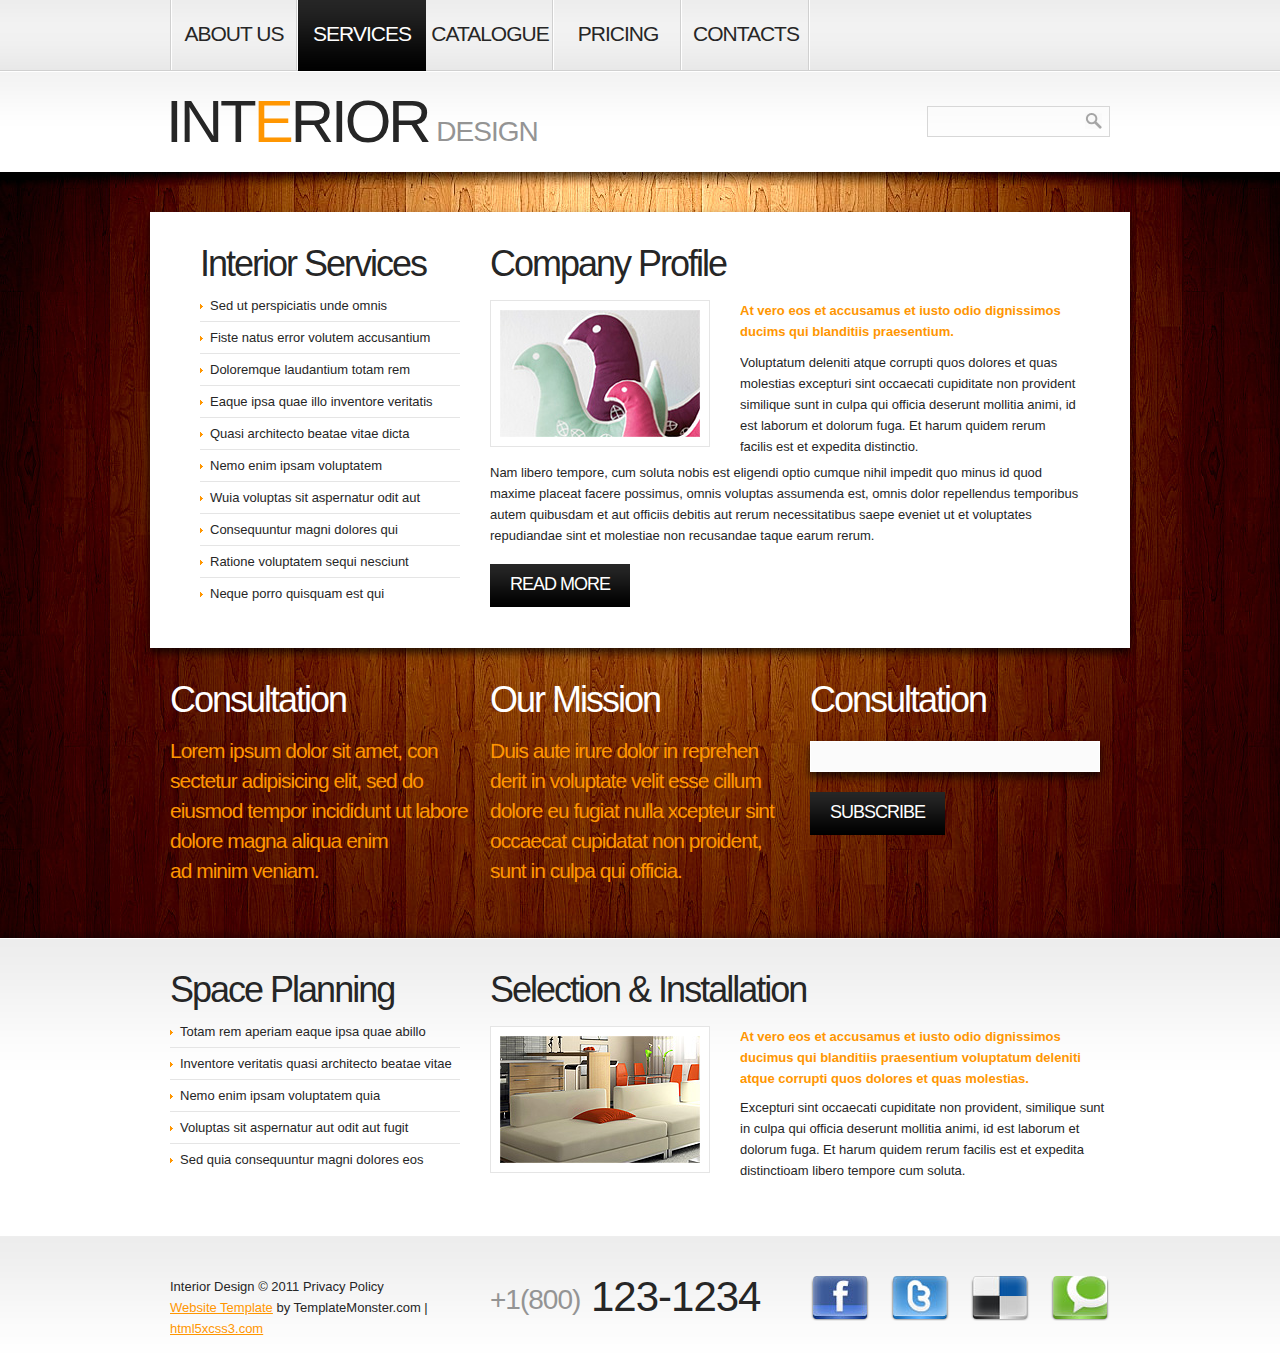
<file: web_project/WebContent/_services.html>
<!DOCTYPE html>
<html lang="en">
<head>
    <title></title>
    <meta charset="utf-8">
    <link rel="stylesheet" href="css/reset.css" type="text/css" media="screen">
    <link rel="stylesheet" href="css/style.css" type="text/css" media="screen">
    <link rel="stylesheet" href="css/grid.css" type="text/css" media="screen">   
    <script src="js/jquery-1.6.2.min.js" type="text/javascript"></script>     
	<!--[if lt IE 7]>
        <div style=' clear: both; text-align:center; position: relative;'>
            <a href="http://www.microsoft.com/windows/internet-explorer/default.aspx?ocid=ie6_countdown_bannercode"><img src="http://storage.ie6countdown.com/assets/100/images/banners/warning_bar_0000_us.jpg" border="0"  alt="" /></a>
        </div>
	<![endif]-->
    <!--[if lt IE 9]>
   		<script type="text/javascript" src="js/html5.js"></script>
        <link rel="stylesheet" href="css/ie.css" type="text/css" media="screen">
	<![endif]-->
</head>
<body id="page2">
	<!--==============================header=================================-->
    <header>
    	<div class="row-1">
        	<div class="main">
            	<div class="container_12">
                	<div class="grid_12">
                    	<nav>
                            <ul class="menu">
                                <li><a href="index.html">About Us</a></li>
                                <li><a class="active" href="services.html">Services</a></li>
                                <li><a href="catalogue.html">Catalogue</a></li>
                                <li><a href="pricing.html">Pricing</a></li>
                                <li><a href="contacts.html">Contacts</a></li>
                            </ul>
                        </nav>
                    </div>
                </div>
                <div class="clear"></div>
            </div>
        </div>
        <div class="row-2">
        	<div class="main">
            	<div class="container_12">
                	<div class="grid_9">
                    	<h1>
                            <a class="logo" href="index.html">Int<strong>e</strong>rior</a>
                            <span>Design</span>
                        </h1>
                    </div>
                    <div class="grid_3">
                    	<form id="search-form" method="post" enctype="multipart/form-data">
                            <fieldset>	
                                <div class="search-field">
                                    <input name="search" type="text" />
                                    <a class="search-button" href="#" onClick="document.getElementById('search-form').submit()"><span>search</span></a>	
                                </div>						
                            </fieldset>
                        </form>
                     </div>
                     <div class="clear"></div>
                </div>
            </div>
        </div>
    </header><div class="ic">More Website Templates  @ TemplateMonster.com - August22nd 2011!</div>
<!-- content -->
    <section id="content">
        <div class="bg-top">
        	<div class="bg-top-2">
                <div class="bg">
                    <div class="bg-top-shadow">
                        <div class="main">
                            <div class="box p3">
                                <div class="padding">
                                    <div class="container_12">
                                        <div class="wrapper">
                                            <div class="grid_12">
                                                <div class="wrapper">
                                                    <article class="grid_4 alpha">
                                                        <div class="indent">
                                                            <h3 class="prev-indent-bot2">Interior Services</h3>
                                                            <ul class="list-2">
                                                                <li><a href="#">Sed ut perspiciatis unde omnis </a></li>
                                                                <li><a href="#">Fiste natus error volutem accusantium</a></li>
                                                                <li><a href="#">Doloremque laudantium totam rem</a></li>
                                                                <li><a href="#">Eaque ipsa quae illo inventore veritatis</a></li>
                                                                <li><a href="#">Quasi architecto beatae vitae dicta</a></li>
                                                                <li><a href="#">Nemo enim ipsam voluptatem</a></li>
                                                                <li><a href="#">Wuia voluptas sit aspernatur odit aut</a></li>
                                                                <li><a href="#">Consequuntur magni dolores qui</a></li>
                                                                <li><a href="#">Ratione voluptatem sequi nesciunt</a></li>
                                                                <li class="last-item"><a href="#">Neque porro quisquam est qui</a></li>
                                                            </ul>
                                                        </div>
                                                    </article>
                                                    <article class="grid_8 omega">
                                                        <div class="indent-right">
                                                            <h3 class="p2">Company Profile</h3>
                                                            <div class="wrapper prev-indent-bot2">
                                                                <figure class="img-indent2 frame2"><img src="images/page2-img1.jpg" alt="" /></figure>
                                                                <div class="extra-wrap">
                                                                    <h6 class="prev-indent-bot">At vero eos et accusamus et iusto odio dignissimos ducims qui blanditiis praesentium. </h6>
                                                                    Voluptatum deleniti atque corrupti quos dolores et quas molestias excepturi sint occaecati cupiditate non provident similique sunt in culpa qui officia deserunt mollitia animi, id est laborum et dolorum fuga. Et harum quidem rerum facilis est et expedita distinctio.
                                                                </div>
                                                            </div>
                                                            <p>Nam libero tempore, cum soluta nobis est eligendi optio cumque nihil impedit quo minus id quod maxime placeat facere possimus, omnis voluptas assumenda est, omnis dolor repellendus temporibus autem quibusdam et aut officiis debitis aut rerum necessitatibus saepe eveniet ut et voluptates repudiandae sint et molestiae non recusandae taque earum rerum.</p>
                                                            <a class="button" href="#">Read More</a>
                                                        </div>
                                                    </article>
                                                </div>
                                            </div>
                                        </div>
                                    </div>
                                </div>
                            </div>
                            <div class="container_12">
                            	<div class="wrapper">
                                	<article class="grid_4">
                                    	<h3 class="color-1 p2">Consultation</h3>
                                        <span class="text-1">Lorem ipsum dolor sit amet, con sectetur adipisicing elit, sed do eiusmod tempor incididunt ut labore dolore magna aliqua enim <br>ad minim veniam.</span>
                                    </article>
                                    <article class="grid_4">
                                    	<h3 class="color-1 p2">Our Mission</h3>
                                        <span class="text-1">Duis aute irure dolor in reprehen derit in voluptate velit esse cillum dolore eu fugiat nulla xcepteur sint occaecat cupidatat non proident, sunt in culpa qui officia.</span>
                                    </article>
                                    <article class="grid_4">
                                    	<h3 class="color-1 indent-bot">Consultation</h3>
                                        <form id="subscribe-form" method="post" enctype="multipart/form-data">                    
                                            <fieldset>
                                                  <div class="subscribe-field">
                                                  	<input type="text" />
                                                  </div>
                                                  <a class="button" href="#" onClick="document.getElementById('subscribe-form').submit()">Subscribe</a>        
                                            </fieldset>						
                                        </form>
                                    </article>
                                </div>
                            </div>
                        </div>
                    </div>
                </div>
            </div>	
        </div>
        <div class="bg-bot">
        	<div class="main">
            	<div class="container_12">
                	<div class="wrapper">
                    	<article class="grid_4">
                        	<div class="indent-right2">
                                <h3 class="prev-indent-bot2">Space Planning</h3>
                                <ul class="list-2">
                                    <li><a href="#">Totam rem aperiam eaque ipsa quae abillo</a></li>
                                    <li><a href="#">Inventore veritatis quasi architecto beatae vitae</a></li>
                                    <li><a href="#">Nemo enim ipsam voluptatem quia</a></li>
                                    <li><a href="#">Voluptas sit aspernatur aut odit aut fugit</a></li>
                                    <li class="last-item"><a href="#">Sed quia consequuntur magni dolores eos</a></li>
                                </ul>
                            </div>
                        </article>
                        <article class="grid_8">
                        	<h3 class="p2">Selection &amp; Installation</h3>
                            <div class="wrapper">
                            	<figure class="img-indent2 frame2"><img src="images/page2-img2.jpg" alt="" /></figure>
                                <div class="extra-wrap">
                                	<h6 class="p1">At vero eos et accusamus et iusto odio dignissimos ducimus qui blanditiis praesentium voluptatum deleniti atque corrupti quos dolores et quas molestias.</h6>
                                    Excepturi sint occaecati cupiditate non provident, similique sunt in culpa qui officia deserunt mollitia animi, id est laborum et dolorum fuga. Et harum quidem rerum facilis est et expedita distinctioam libero tempore cum soluta.
                                </div>
                            </div>
                        </article>
                    </div>
                </div>
            </div>
        </div>
    </section>
    
	<!--==============================footer=================================-->
    <footer>
        <div class="main">
        	<div class="container_12">
            	<div class="wrapper">
                	<div class="grid_4">
                    	<div>Interior Design &copy; 2011 <a class="link color-3" href="#">Privacy Policy</a></div>
                        <div><a rel="nofollow" target="_blank" href="http://www.templatemonster.com/">Website Template</a> by TemplateMonster.com | <a rel="nofollow" target="_blank" href="http://www.html5xcss3.com/">html5xcss3.com</a></div>
                        <!-- {%FOOTER_LINK} -->
                    </div>
                    <div class="grid_4">
                    	<span class="phone-numb"><span>+1(800)</span> 123-1234</span>
                    </div>
                    <div class="grid_4">
                    	<ul class="list-services">
                        	<li><a href="#"></a></li>
                            <li><a class="item-2" href="#"></a></li>
                            <li><a class="item-3" href="#"></a></li>
                            <li><a class="item-4" href="#"></a></li>
                        </ul>
                    </div>
                </div>
            </div>
        </div>
    </footer>
</body>
</html>
</file>
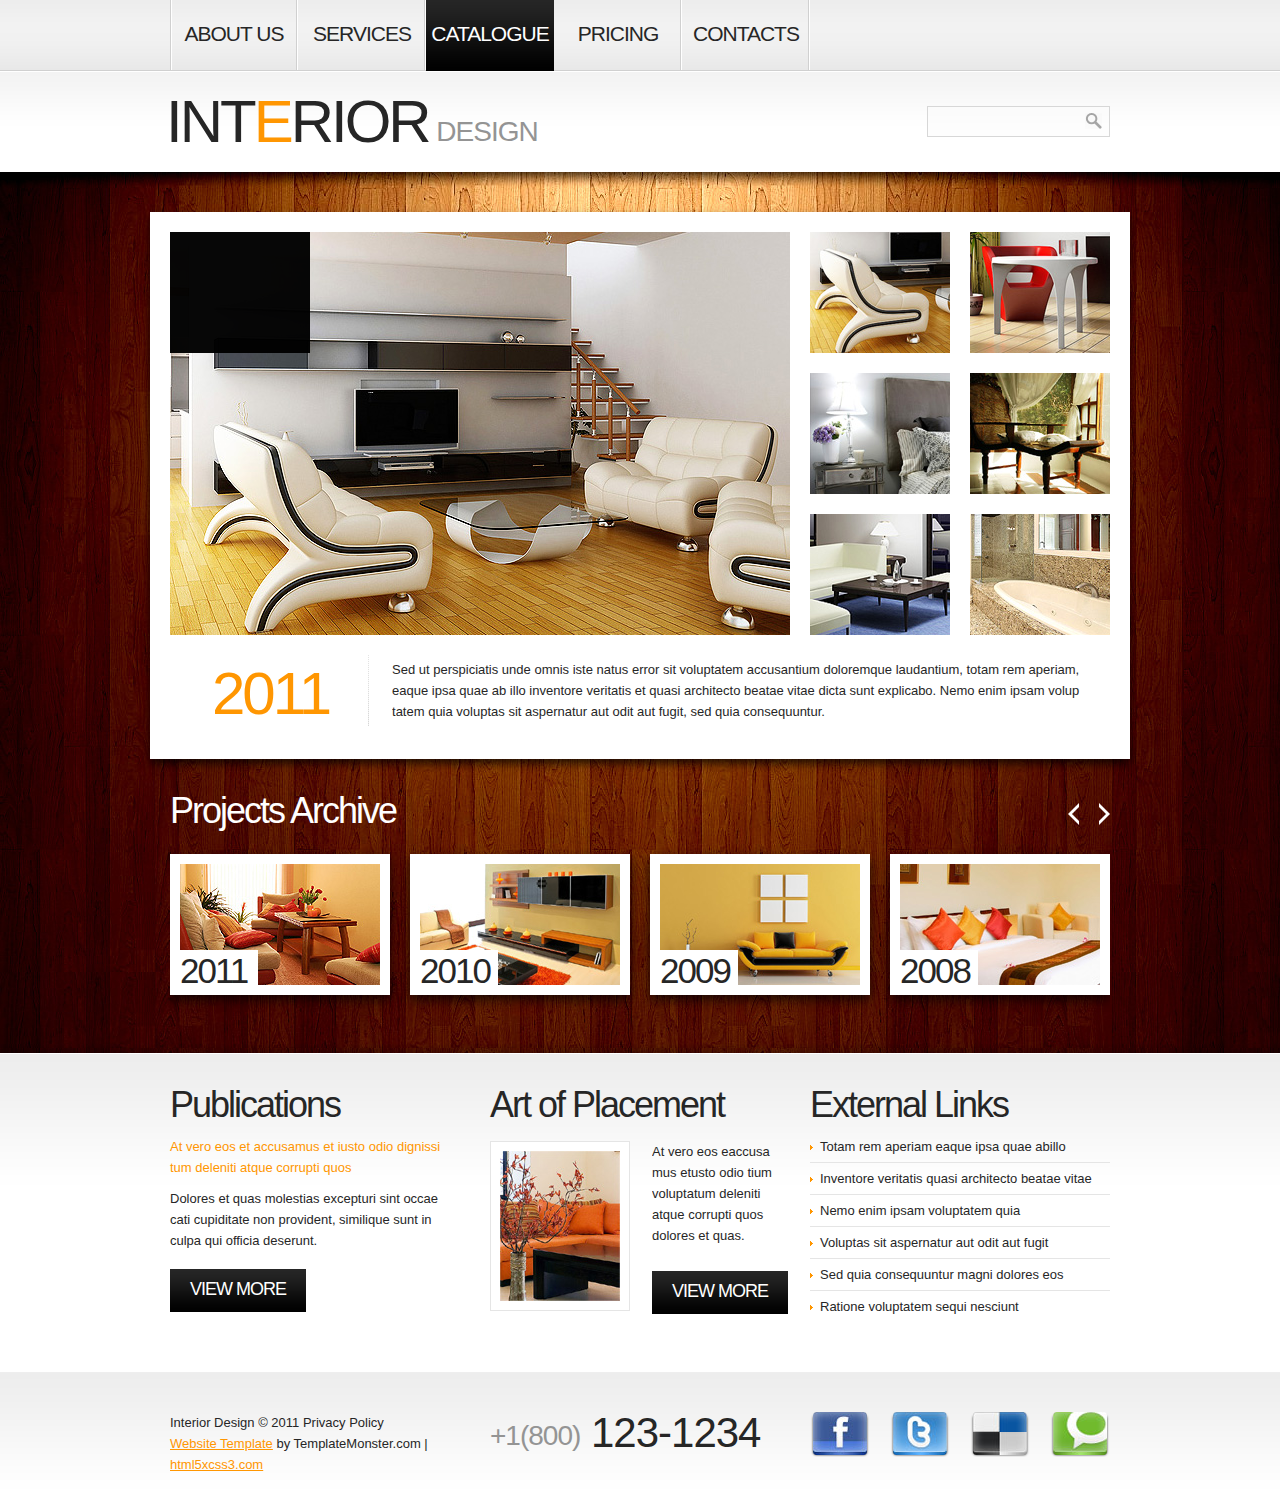
<file: web_project/WebContent/catalogue.html>
<!DOCTYPE html>
<html lang="en">
<head>
    <title></title>
    <meta charset="utf-8">
    <link rel="stylesheet" href="css/reset.css" type="text/css" media="screen">
    <link rel="stylesheet" href="css/style.css" type="text/css" media="screen">
    <link rel="stylesheet" href="css/grid.css" type="text/css" media="screen">   
    <script src="js/jquery-1.6.2.min.js" type="text/javascript"></script> 
    <script src="js/jquery.easing.1.3.js" type="text/javascript"></script>
    <script src="js/jcarousellite_1.0.1.js" type="text/javascript"></script>
    <script src="js/jquery.galleriffic.js" type="text/javascript"></script>
    <script src="js/jquery.opacityrollover.js" type="text/javascript"></script> 
    <script type="text/javascript">
		$(document).ready(function() { 
			$(".jCarouselLite").jCarouselLite({
				  btnNext: ".next",
				  btnPrev: ".prev",		  
				  speed: 400,		  
				  vertical: false,
				  circular: true,
				  easing:'easeOutQuart',
				  visible: 4,
				  start: 0,
				  scroll: 1
			 });
		});
	</script>    
	<!--[if lt IE 7]>
        <div style=' clear: both; text-align:center; position: relative;'>
            <a href="http://www.microsoft.com/windows/internet-explorer/default.aspx?ocid=ie6_countdown_bannercode"><img src="http://storage.ie6countdown.com/assets/100/images/banners/warning_bar_0000_us.jpg" border="0"  alt="" /></a>
        </div>
	<![endif]-->
    <!--[if lt IE 9]>
   		<script type="text/javascript" src="js/html5.js"></script>
        <link rel="stylesheet" href="css/ie.css" type="text/css" media="screen">
	<![endif]-->
</head>
<body id="page3">
	<!--==============================header=================================-->
    <header>
    	<div class="row-1">
        	<div class="main">
            	<div class="container_12">
                	<div class="grid_12">
                    	<nav>
                            <ul class="menu">
                                <li><a href="index.html">About Us</a></li>
                                <li><a href="services.html">Services</a></li>
                                <li><a class="active" href="catalogue.html">Catalogue</a></li>
                                <li><a href="pricing.html">Pricing</a></li>
                                <li><a href="contacts.html">Contacts</a></li>
                            </ul>
                        </nav>
                    </div>
                </div>
                <div class="clear"></div>
            </div>
        </div>
        <div class="row-2">
        	<div class="main">
            	<div class="container_12">
                	<div class="grid_9">
                    	<h1>
                            <a class="logo" href="index.html">Int<strong>e</strong>rior</a>
                            <span>Design</span>
                        </h1>
                    </div>
                    <div class="grid_3">
                    	<form id="search-form" method="post" enctype="multipart/form-data">
                            <fieldset>	
                                <div class="search-field">
                                    <input name="search" type="text" />
                                    <a class="search-button" href="#" onClick="document.getElementById('search-form').submit()"><span>search</span></a>	
                                </div>						
                            </fieldset>
                        </form>
                     </div>
                     <div class="clear"></div>
                </div>
            </div>
        </div>    	
    </header><div class="ic">More Website Templates  @ TemplateMonster.com - August22nd 2011!</div>
    
<!-- content -->
    <section id="content">
        <div class="bg-top">
        	<div class="bg-top-2">
                <div class="bg">
                    <div class="bg-top-shadow">
                        <div class="main">
                            <div class="gallery p3">
                            	<div class="wrapper indent-bot">
                                    <div id="gallery" class="content">
                                       <div class="wrapper">
                                           <div class="slideshow-container">
                                                <div id="slideshow" class="slideshow"></div>
                                            </div>
                                        </div>
                                    </div>
                                    <div id="thumbs" class="navigation">
                                        <ul class="thumbs noscript">
                                            <li>
                                                <a class="thumb" href="images/gallery-img1.jpg" title=""> <img src="images/thumb-1.jpg" alt="" /><span></span> </a>
                                            </li> 
                                            <li>
                                                <a class="thumb" href="images/gallery-img2.jpg" title=""> <img src="images/thumb-2.jpg" alt="" /> <span></span></a>
                                            </li> 
                                            <li>
                                                <a class="thumb" href="images/gallery-img3.jpg" title=""> <img src="images/thumb-3.jpg" alt="" /> <span></span></a>
                                            </li> 
                                            <li>
                                                <a class="thumb" href="images/gallery-img4.jpg" title=""> <img src="images/thumb-4.jpg" alt="" /> <span></span></a>
                                            </li> 
                                            <li>
                                                <a class="thumb" href="images/gallery-img5.jpg" title=""> <img src="images/thumb-5.jpg" alt="" /> <span></span></a>
                                            </li> 
                                            <li>
                                                <a class="thumb" href="images/gallery-img6.jpg" title=""> <img src="images/thumb-6.jpg" alt="" /> <span></span></a>
                                            </li>           
                                        </ul>
                                    </div>
                                </div>
                                <div class="inner-2">
                                    <div class="wrapper">
                                        <span class="title t2 img-indent3">2011</span>
                                        <div class="extra-wrap indent-top2">
                                        	Sed ut perspiciatis unde omnis iste natus error sit voluptatem accusantium doloremque laudantium, totam rem aperiam, eaque ipsa quae ab illo inventore veritatis et quasi architecto beatae vitae dicta sunt explicabo. Nemo enim ipsam volup tatem quia voluptas sit aspernatur aut odit aut fugit, sed quia consequuntur.
                                        </div>
                                    </div>
                                </div>
                            </div>
                            <div class="carousel">
                                <h3 class="color-1 p2">Projects Archive</h3>
                                <a class="prev" href="#">Prev</a>
                                <a class="next" href="#">Next</a>
                                <div class="jCarouselLite">
                                    <ul id="carousel">
                                        <li><a href="#"><img src="images/page3-img1.jpg" alt="" /><span>2011</span></a></li>
                                        <li><a href="#"><img src="images/page3-img2.jpg" alt="" /><span>2010</span></a></li>
                                        <li><a href="#"><img src="images/page3-img3.jpg" alt="" /><span>2009</span></a></li>
                                        <li><a href="#"><img src="images/page3-img4.jpg" alt="" /><span>2008</span></a></li>
                                    </ul>
                                </div>
                            </div>
                        </div>
                    </div>
                </div>
            </div>	
        </div>
        <div class="bg-bot">
        	<div class="main">
            	<div class="container_12">
                	<div class="wrapper">
                    	<article class="grid_4">
                        	<div class="indent-right2">
                                <h3 class="prev-indent-bot">Publications</h3>
                                <p class="color-4 prev-indent-bot">At vero eos et accusamus et iusto odio dignissi tum deleniti atque corrupti quos</p>
                                <p>Dolores et quas molestias excepturi sint occae cati cupiditate non provident, similique sunt in culpa qui officia deserunt.</p>
                                <a class="button" href="#">View More</a>
                            </div>
                        </article>
                        <article class="grid_4">
                        	<h3 class="p2">Art of Placement</h3>
                            <div class="wrapper">
                            	<figure class="img-indent frame2"><img src="images/page3-img5.jpg" alt="" /></figure>
                                <div class="extra-wrap">
                                	<p class="img-indent-bot">At vero eos eaccusa mus etusto odio tium voluptatum deleniti atque corrupti quos dolores et quas.</p>
                                    <a class="button" href="#">View More</a>
                                </div>
                            </div>
                        </article>
                        <article class="grid_4">
                        	<h3 class="prev-indent-bot2">External Links</h3>
                            <ul class="list-2">
                            	<li><a href="#">Totam rem aperiam eaque ipsa quae abillo</a></li>
                                <li><a href="#">Inventore veritatis quasi architecto beatae vitae</a></li>
                                <li><a href="#">Nemo enim ipsam voluptatem quia</a></li>
                                <li><a href="#">Voluptas sit aspernatur aut odit aut fugit</a></li>
                                <li><a href="#">Sed quia consequuntur magni dolores eos</a></li>
                                <li class="last-item"><a href="#">Ratione voluptatem sequi nesciunt</a></li>
                            </ul>
                        </article>
                    </div>
                </div>
            </div>
        </div>
    </section>
    
	<!--==============================footer=================================-->
    <footer>
        <div class="main">
        	<div class="container_12">
            	<div class="wrapper">
                	<div class="grid_4">
                    	<div>Interior Design &copy; 2011 <a class="link color-3" href="#">Privacy Policy</a></div>
                        <div><a rel="nofollow" target="_blank" href="http://www.templatemonster.com/">Website Template</a> by TemplateMonster.com | <a rel="nofollow" target="_blank" href="http://www.html5xcss3.com/">html5xcss3.com</a></div>
                        <!-- {%FOOTER_LINK} -->
                    </div>
                    <div class="grid_4">
                    	<span class="phone-numb"><span>+1(800)</span> 123-1234</span>
                    </div>
                    <div class="grid_4">
                    	<ul class="list-services">
                        	<li><a href="#"></a></li>
                            <li><a class="item-2" href="#"></a></li>
                            <li><a class="item-3" href="#"></a></li>
                            <li><a class="item-4" href="#"></a></li>
                        </ul>
                    </div>
                </div>
            </div>
        </div>
    </footer>
    <script type="text/javascript">
			$(window).load(function() {
			// We only want these styles applied when javascript is enabled
			$('div.navigation').css({'width' : '320px', 'float' : 'right'});
			$('div.content').css('display', 'block');
	
			// Initially set opacity on thumbs and add
			// additional styling for hover effect on thumbs
			var onMouseOutOpacity = 0.5;
			$('#thumbs ul.thumbs li span').opacityrollover({
				mouseOutOpacity:   onMouseOutOpacity,
				mouseOverOpacity:  0.0,
				fadeSpeed:         'fast',
				exemptionSelector: '.selected'
			});
			
			// Initialize Advanced Galleriffic Gallery
			var gallery = $('#thumbs').galleriffic({
				delay:                     7000,
				numThumbs:                 12,
				preloadAhead:              6,
				enableTopPager:            false,
				enableBottomPager:         false,
				imageContainerSel:         '#slideshow',
				controlsContainerSel:      '',
				captionContainerSel:       '',
				loadingContainerSel:       '',
				renderSSControls:          true,
				renderNavControls:         true,
				playLinkText:              'Play Slideshow',
				pauseLinkText:             'Pause Slideshow',
				prevLinkText:              'Prev',
				nextLinkText:              'Next',
				nextPageLinkText:          'Next',
				prevPageLinkText:          'Prev',
				enableHistory:             true,
				autoStart:                 7000,
				syncTransitions:           true,
				defaultTransitionDuration: 900,
				onSlideChange:             function(prevIndex, nextIndex) {
					// 'this' refers to the gallery, which is an extension of $('#thumbs')
					this.find('ul.thumbs li span')
						.css({opacity:0.5})
				},
				onPageTransitionOut:       function(callback) {
					this.find('ul.thumbs li span').css({display:'block'});
				},
				onPageTransitionIn:        function() {
					this.find('ul.thumbs li span').css({display:'none'});
				}
			});
		});
	</script>
</body>
</html>
</file>
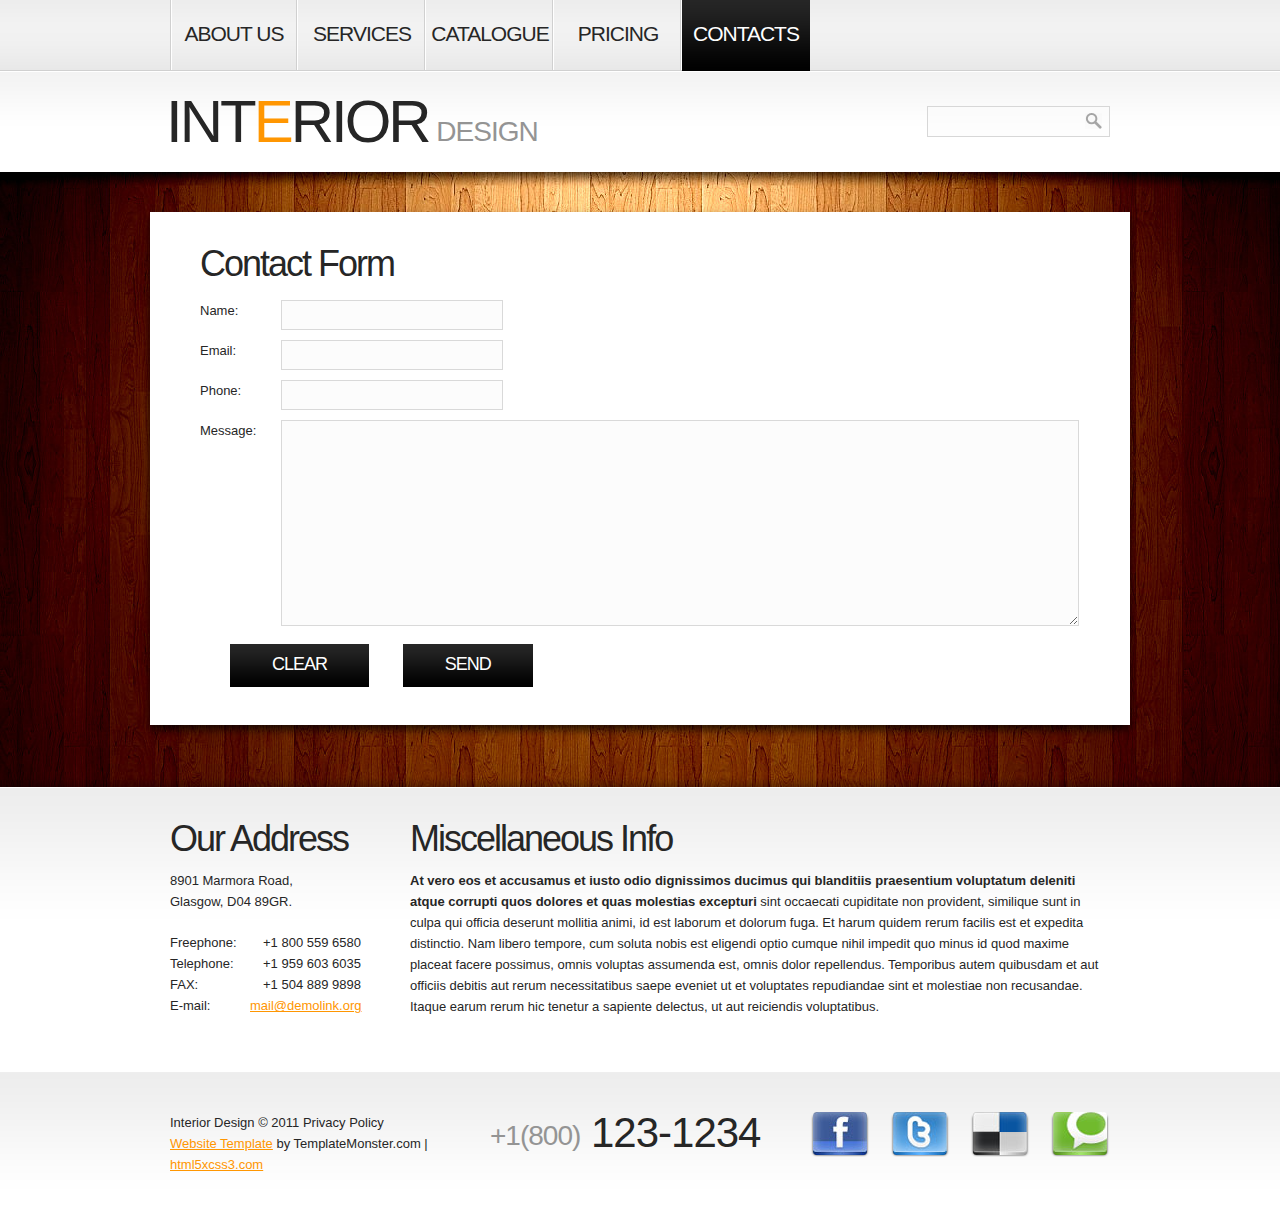
<file: web_project/WebContent/contacts.html>
<!DOCTYPE html>
<html lang="en">
<head>
    <title></title>
    <meta charset="utf-8">
    <link rel="stylesheet" href="css/reset.css" type="text/css" media="screen">
    <link rel="stylesheet" href="css/style.css" type="text/css" media="screen">
    <link rel="stylesheet" href="css/grid.css" type="text/css" media="screen">   
    <script src="js/jquery-1.6.2.min.js" type="text/javascript"></script>     
	<!--[if lt IE 7]>
        <div style=' clear: both; text-align:center; position: relative;'>
            <a href="http://www.microsoft.com/windows/internet-explorer/default.aspx?ocid=ie6_countdown_bannercode"><img src="http://storage.ie6countdown.com/assets/100/images/banners/warning_bar_0000_us.jpg" border="0"  alt="" /></a>
        </div>
	<![endif]-->
    <!--[if lt IE 9]>
   		<script type="text/javascript" src="js/html5.js"></script>
        <link rel="stylesheet" href="css/ie.css" type="text/css" media="screen">
	<![endif]-->
</head>
<body id="page5">
	<!--==============================header=================================-->
    <header>
    	<div class="row-1">
        	<div class="main">
            	<div class="container_12">
                	<div class="grid_12">
                    	<nav>
                            <ul class="menu">
                                <li><a href="index.html">About Us</a></li>
                                <li><a href="services.html">Services</a></li>
                                <li><a href="catalogue.html">Catalogue</a></li>
                                <li><a href="pricing.html">Pricing</a></li>
                                <li><a class="active" href="contacts.html">Contacts</a></li>
                            </ul>
                        </nav>
                    </div>
                </div>
                <div class="clear"></div>
            </div>
        </div>
        <div class="row-2">
        	<div class="main">
            	<div class="container_12">
                	<div class="grid_9">
                    	<h1>
                            <a class="logo" href="index.html">Int<strong>e</strong>rior</a>
                            <span>Design</span>
                        </h1>
                    </div>
                    <div class="grid_3">
                    	<form id="search-form" method="post" enctype="multipart/form-data">
                            <fieldset>	
                                <div class="search-field">
                                    <input name="search" type="text" />
                                    <a class="search-button" href="#" onClick="document.getElementById('search-form').submit()"><span>search</span></a>	
                                </div>						
                            </fieldset>
                        </form>
                     </div>
                     <div class="clear"></div>
                </div>
            </div>
        </div>    	
    </header><div class="ic">More Website Templates  @ TemplateMonster.com - August22nd 2011!</div>
    
<!-- content -->
    <section id="content">
        <div class="bg-top">
        	<div class="bg-top-2">
                <div class="bg">
                    <div class="bg-top-shadow">
                        <div class="main">
                            <div class="box">
                                <div class="padding">
                                    <div class="container_12">
                                        <div class="wrapper">
                                            <div class="grid_12">
                                            	<div class="indent-left">
                                                	<h3 class="p2">Contact Form</h3>
                                                    <form id="contact-form" method="post" enctype="multipart/form-data">                    
                                                        <fieldset>
                                                              <label><span class="text-form">Name:</span><input name="p1" type="text" /></label>
                                                              <label><span class="text-form">Email:</span><input name="p2" type="text" /></label>   
                                                              <label><span class="text-form">Phone:</span><input name="p3" type="text" /></label>                                    
                                                              <div class="wrapper"><div class="text-form">Message:</div><textarea></textarea></div>
                                                              <div class="buttons">
                                                                  <a class="button" href="#" onClick="document.getElementById('contact-form').reset()">Clear</a>
                                                                  <a class="button" href="#" onClick="document.getElementById('contact-form').submit()">Send</a>
                                                              </div>                             
                                                        </fieldset>						
                                                    </form>
                                                </div>
                                            </div>
                                        </div>
                                    </div>
                                </div>
                            </div>
                        </div>
                    </div>
                </div>
            </div>	
        </div>
        <div class="bg-bot">
        	<div class="main">
            	<div class="container_12">
                	<div class="wrapper">
                    	<article class="grid_3">
                        	<h3 class="prev-indent-bot">Our Address</h3>
                            <dl>
                                <dt class="indent-bot">8901 Marmora Road,<br>Glasgow, D04 89GR.</dt>
                                <dd><span>Freephone:</span>  +1 800 559 6580</dd>
                                <dd><span>Telephone:</span>  +1 959 603 6035</dd>
                                <dd><span>FAX:</span>  +1 504 889 9898</dd>
                                <dd><strong>E-mail:</strong> <a href="#">mail@demolink.org</a></dd>
                            </dl>
                        </article>
                        <article class="grid_9">
                        	<h3 class="prev-indent-bot">Miscellaneous Info</h3>
                            <strong>At vero eos et accusamus et iusto odio dignissimos ducimus qui blanditiis praesentium voluptatum deleniti atque corrupti quos dolores et quas molestias excepturi</strong> sint occaecati cupiditate non provident, similique sunt in culpa qui officia deserunt mollitia animi, id est laborum et dolorum fuga. Et harum quidem rerum facilis est et expedita distinctio. Nam libero tempore, cum soluta nobis est eligendi optio cumque nihil impedit quo minus id quod maxime placeat facere possimus, omnis voluptas assumenda est, omnis dolor repellendus. Temporibus autem quibusdam et aut officiis debitis aut rerum necessitatibus saepe eveniet ut et voluptates repudiandae sint et molestiae non recusandae. Itaque earum rerum hic tenetur a sapiente delectus, ut aut reiciendis voluptatibus.
                        </article>
                    </div>
                </div>
            </div>
        </div>
    </section>
    
	<!--==============================footer=================================-->
    <footer>
        <div class="main">
        	<div class="container_12">
            	<div class="wrapper">
                	<div class="grid_4">
                    	<div>Interior Design &copy; 2011 <a class="link color-3" href="#">Privacy Policy</a></div>
                        <div><a rel="nofollow" target="_blank" href="http://www.templatemonster.com/">Website Template</a> by TemplateMonster.com | <a rel="nofollow" target="_blank" href="http://www.html5xcss3.com/">html5xcss3.com</a></div>
                        <!-- {%FOOTER_LINK} -->
                    </div>
                    <div class="grid_4">
                    	<span class="phone-numb"><span>+1(800)</span> 123-1234</span>
                    </div>
                    <div class="grid_4">
                    	<ul class="list-services">
                        	<li><a href="#"></a></li>
                            <li><a class="item-2" href="#"></a></li>
                            <li><a class="item-3" href="#"></a></li>
                            <li><a class="item-4" href="#"></a></li>
                        </ul>
                    </div>
                </div>
            </div>
        </div>
    </footer>
</body>
</html>
</file>
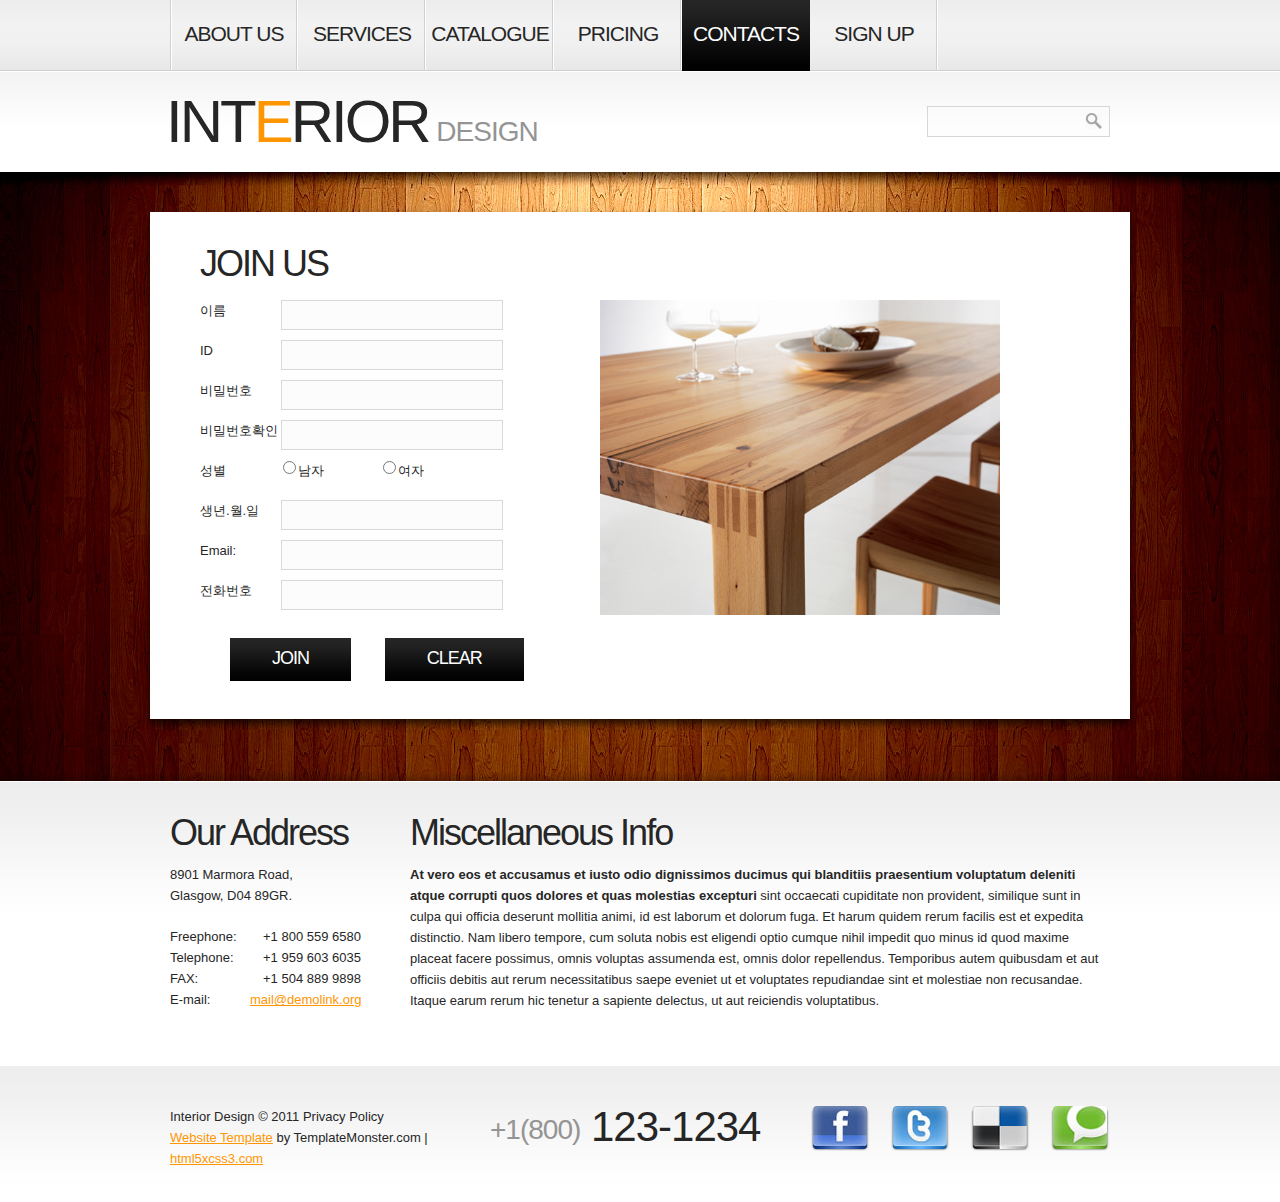
<file: web_project/WebContent/member.html>
<!DOCTYPE html>
<html lang="en">
<head>
    <title></title>
    <meta charset="utf-8">
    <link rel="stylesheet" href="css/reset.css" type="text/css" media="screen">
    <link rel="stylesheet" href="css/style.css" type="text/css" media="screen">
    <link rel="stylesheet" href="css/grid.css" type="text/css" media="screen">   
    <script src="js/jquery-1.6.2.min.js" type="text/javascript"></script>     
	<!--[if lt IE 7]>
        <div style=' clear: both; text-align:center; position: relative;'>
            <a href="http://www.microsoft.com/windows/internet-explorer/default.aspx?ocid=ie6_countdown_bannercode"><img src="http://storage.ie6countdown.com/assets/100/images/banners/warning_bar_0000_us.jpg" border="0"  alt="" /></a>
        </div>
	<![endif]-->
    <!--[if lt IE 9]>
   		<script type="text/javascript" src="js/html5.js"></script>
        <link rel="stylesheet" href="css/ie.css" type="text/css" media="screen">
	<![endif]-->
</head>
<body id="page5">
	<!--==============================header=================================-->
    <header>
    	<div class="row-1">
        	<div class="main">
            	<div class="container_12">
                	<div class="grid_12">
                    	<nav>
                            <ul class="menu">
                                <li><a href="index.html">About Us</a></li>
                                <li><a href="services.html">Services</a></li>
                                <li><a href="catalogue.html">Catalogue</a></li>
                                <li><a href="pricing.html">Pricing</a></li>
                                <li><a class="active" href="contacts.html">Contacts</a></li>
                                <li><a href="member.html">Sign up</a></li>
                            </ul>
                        </nav>
                    </div>
                </div>
                <div class="clear"></div>
            </div>
        </div>
        <div class="row-2">
        	<div class="main">
            	<div class="container_12">
                	<div class="grid_9">
                    	<h1>
                            <a class="logo" href="index.html">Int<strong>e</strong>rior</a>
                            <span>Design</span>
                        </h1>
                    </div>
                    <div class="grid_3">
                    	<form id="search-form" method="post" enctype="multipart/form-data">
                            <fieldset>	
                                <div class="search-field">
                                    <input name="search" type="text" />
                                    <a class="search-button" href="#" onClick="document.getElementById('search-form').submit()"><span>search</span></a>	
                                </div>						
                            </fieldset>
                        </form>
                     </div>
                     <div class="clear"></div>
                </div>
            </div>
        </div>    	
    </header><div class="ic">More Website Templates  @ TemplateMonster.com - August22nd 2011!</div>
    
<!-- content -->
    <section id="content">
        <div class="bg-top">
        	<div class="bg-top-2">
                <div class="bg">
                    <div class="bg-top-shadow">
                        <div class="main">
                            <div class="box">
                                <div class="padding">
                                    <div class="container_12">
                                        <div class="wrapper">
                                            <div class="grid_12">
                                            	<div class="indent-left">
                                                	<h3 class="p2">JOIN US</h3>
                                                	
                                                	<table>
                                                	<tr>
                                                	<td width=400>
                                                    <form id="contact-form" method="post" enctype="multipart/form-data">                    
                                                        <fieldset>
                                                        	  
                                                              <label><span class="text-form">이름 </span><input name="name" type="text"  /></label>
                                                              <label><span class="text-form">ID</span><input name="id" type="text" /></label>
                                                              <label><span class="text-form">비밀번호</span><input name="pwd" type="password" /></label>
                                                              <label><span class="text-form">비밀번호확인</span><input name="pwdchk" type="password" /></label>
                                                              <label><span class="text-form">성별
                                                              		</span>
                                                              		
                                                              		<table>
                                                              		<tr>
                                                              		<td width=100px>
                                                              		남자
                                                              		<input type="radio" name="gender" value="남자" 
                                                              		style="width:15px;padding:1px;margin:1px;">
                                                              		</td>
                                                              		
                                                              		<td>
                                                           			여자
                                                           			<input type="radio" name="gender" value="여자"
                                                           			style="width:15px;padding:1px;margin:1px;">
                                                              		</td>
                                                              		</tr>
                                                              		</table>

                                                           	  </label>
                                                              <label><span class="text-form">생년.월.일</span>
                                                              			<input name="birthday" type="text" />
                                                              			</label>
                                                              <label><span class="text-form">Email:</span><input name="email" type="text" /></label>   
                                                              <label><span class="text-form">전화번호</span><input name="phone" type="text" /></label>                                    
                                                              <div class="buttons">
                                                                  <a class="button" href="#" onClick="document.getElementById('contact-form').submit()">Join</a>
                                                                  <a class="button" href="#" onClick="document.getElementById('contact-form').reset()">Clear</a>
                                                              </div>                             
                                                        </fieldset>						
                                                    </form>
                                                    </td>
                                                    
                                                    <td  border=1 bordercolor="#2ab6ef">
                                                    <img  src="images/1.jpg" width="400" height="315">
                                                    </td>
                                                    </tr>
                                                	</table>
                                                    
                                                
                                                </div>
                                            </div>
                                        </div>
                                    </div>
                                </div>
                            </div>
                        </div>
                    </div>
                </div>
            </div>	
        </div>
        <div class="bg-bot">
        	<div class="main">
            	<div class="container_12">
                	<div class="wrapper">
                    	<article class="grid_3">
                        	<h3 class="prev-indent-bot">Our Address</h3>
                            <dl>
                                <dt class="indent-bot">8901 Marmora Road,<br>Glasgow, D04 89GR.</dt>
                                <dd><span>Freephone:</span>  +1 800 559 6580</dd>
                                <dd><span>Telephone:</span>  +1 959 603 6035</dd>
                                <dd><span>FAX:</span>  +1 504 889 9898</dd>
                                <dd><strong>E-mail:</strong> <a href="#">mail@demolink.org</a></dd>
                            </dl>
                        </article>
                        <article class="grid_9">
                        	<h3 class="prev-indent-bot">Miscellaneous Info</h3>
                            <strong>At vero eos et accusamus et iusto odio dignissimos ducimus qui blanditiis praesentium voluptatum deleniti atque corrupti quos dolores et quas molestias excepturi</strong> sint occaecati cupiditate non provident, similique sunt in culpa qui officia deserunt mollitia animi, id est laborum et dolorum fuga. Et harum quidem rerum facilis est et expedita distinctio. Nam libero tempore, cum soluta nobis est eligendi optio cumque nihil impedit quo minus id quod maxime placeat facere possimus, omnis voluptas assumenda est, omnis dolor repellendus. Temporibus autem quibusdam et aut officiis debitis aut rerum necessitatibus saepe eveniet ut et voluptates repudiandae sint et molestiae non recusandae. Itaque earum rerum hic tenetur a sapiente delectus, ut aut reiciendis voluptatibus.
                        </article>
                    </div>
                </div>
            </div>
        </div>
    </section>
    
	<!--==============================footer=================================-->
    <footer>
        <div class="main">
        	<div class="container_12">
            	<div class="wrapper">
                	<div class="grid_4">
                    	<div>Interior Design &copy; 2011 <a class="link color-3" href="#">Privacy Policy</a></div>
                        <div><a rel="nofollow" target="_blank" href="http://www.templatemonster.com/">Website Template</a> by TemplateMonster.com | <a rel="nofollow" target="_blank" href="http://www.html5xcss3.com/">html5xcss3.com</a></div>
                        <!-- {%FOOTER_LINK} -->
                    </div>
                    <div class="grid_4">
                    	<span class="phone-numb"><span>+1(800)</span> 123-1234</span>
                    </div>
                    <div class="grid_4">
                    	<ul class="list-services">
                        	<li><a href="#"></a></li>
                            <li><a class="item-2" href="#"></a></li>
                            <li><a class="item-3" href="#"></a></li>
                            <li><a class="item-4" href="#"></a></li>
                        </ul>
                    </div>
                </div>
            </div>
        </div>
    </footer>
</body>
</html>
</file>
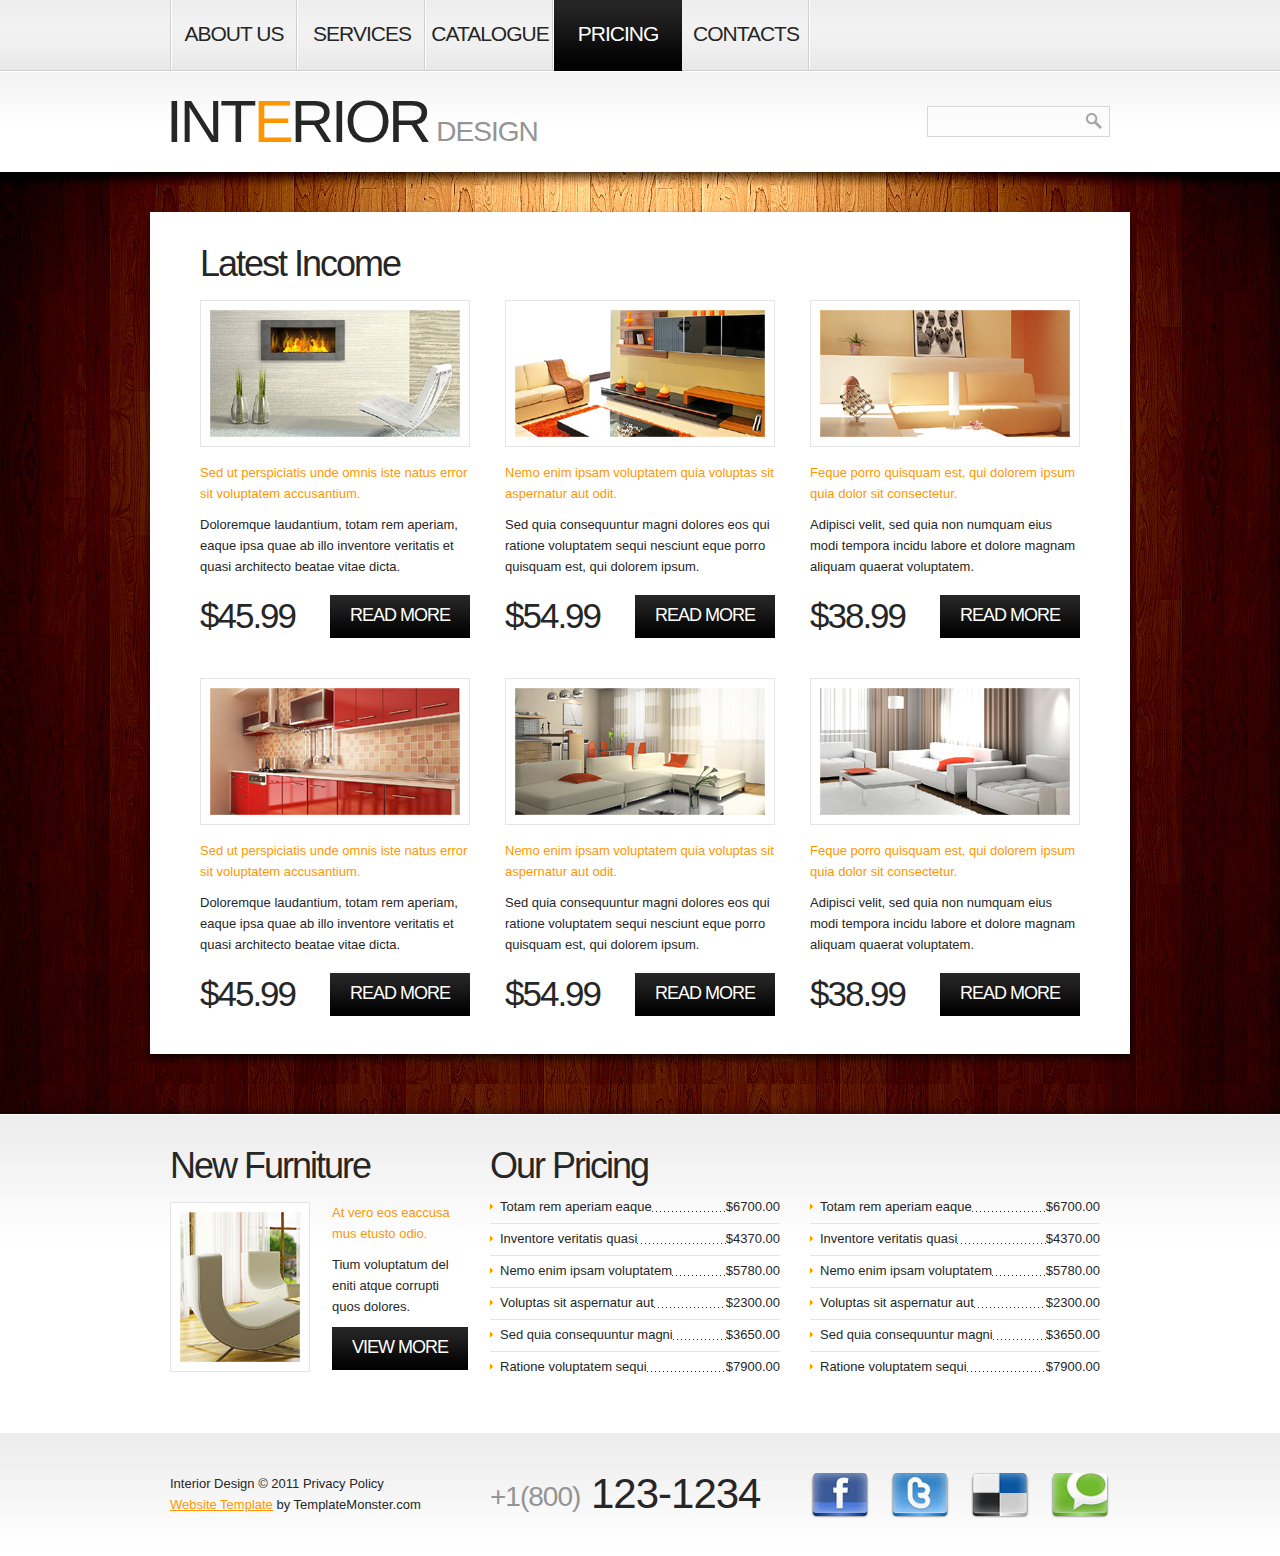
<file: web_project/WebContent/pricing.html>
<!DOCTYPE html>
<html lang="en">
<head>
    <title></title>
    <meta charset="utf-8">
    <link rel="stylesheet" href="css/reset.css" type="text/css" media="screen">
    <link rel="stylesheet" href="css/style.css" type="text/css" media="screen">
    <link rel="stylesheet" href="css/grid.css" type="text/css" media="screen">   
    <script src="js/jquery-1.6.2.min.js" type="text/javascript"></script>    
	<!--[if lt IE 7]>
        <div style=' clear: both; text-align:center; position: relative;'>
            <a href="http://www.microsoft.com/windows/internet-explorer/default.aspx?ocid=ie6_countdown_bannercode"><img src="http://storage.ie6countdown.com/assets/100/images/banners/warning_bar_0000_us.jpg" border="0"  alt="" /></a>
        </div>
	<![endif]-->
    <!--[if lt IE 9]>
   		<script type="text/javascript" src="js/html5.js"></script>
        <link rel="stylesheet" href="css/ie.css" type="text/css" media="screen">
	<![endif]-->
</head>
<body id="page4">
	<!--==============================header=================================-->
    <header>
    	<div class="row-1">
        	<div class="main">
            	<div class="container_12">
                	<div class="grid_12">
                    	<nav>
                            <ul class="menu">
                                <li><a href="index.html">About Us</a></li>
                                <li><a href="services.html">Services</a></li>
                                <li><a href="catalogue.html">Catalogue</a></li>
                                <li><a class="active" href="pricing.html">Pricing</a></li>
                                <li><a href="contacts.html">Contacts</a></li>
                            </ul>
                        </nav>
                    </div>
                </div>
                <div class="clear"></div>
            </div>
        </div>
        <div class="row-2">
        	<div class="main">
            	<div class="container_12">
                	<div class="grid_9">
                    	<h1>
                            <a class="logo" href="index.html">Int<strong>e</strong>rior</a>
                            <span>Design</span>
                        </h1>
                    </div>
                    <div class="grid_3">
                    	<form id="search-form" method="post" enctype="multipart/form-data">
                            <fieldset>	
                                <div class="search-field">
                                    <input name="search" type="text" />
                                    <a class="search-button" href="#" onClick="document.getElementById('search-form').submit()"><span>search</span></a>	
                                </div>						
                            </fieldset>
                        </form>
                     </div>
                     <div class="clear"></div>
                </div>
            </div>
        </div>    	
    </header><div class="ic">More Website Templates  @ TemplateMonster.com - August22nd 2011!</div>
    
<!-- content -->
    <section id="content">
        <div class="bg-top">
        	<div class="bg-top-2">
                <div class="bg">
                    <div class="bg-top-shadow">
                        <div class="main">
                            <div class="box">
                                <div class="padding">
                                    <div class="container_12">
                                        <div class="wrapper">
                                            <div class="grid_12">
                                            	<div class="indent-left p2">
                                                	<h3 class="p0">Latest Income</h3>
                                                </div>
                                                <div class="wrapper p4">
                                                    <article class="grid_4 alpha">
                                                        <div class="indent-left">
                                                            <figure class="frame2 p2"><img src="images/page4-img1.jpg" alt="" /></figure>
                                                            <p class="color-4 prev-indent-bot">Sed ut perspiciatis unde omnis iste natus error sit voluptatem accusantium.</p>
                                                            <p>Doloremque laudantium, totam rem aperiam, eaque ipsa quae ab illo inventore veritatis et quasi architecto beatae vitae dicta.</p>
                                                            <div class="wrapper">
                                                            	<span class="price fleft">$45.99</span>
                                                                <a class="button fright" href="#">Read More</a>
                                                            </div>
                                                        </div>
                                                    </article>
                                                    <article class="grid_4">
                                                        <div class="indent3">
                                                            <figure class="frame2 p2"><img src="images/page4-img2.jpg" alt="" /></figure>
                                                            <p class="color-4 prev-indent-bot">Nemo enim ipsam voluptatem quia voluptas sit aspernatur aut odit.</p>
                                                            <p>Sed quia consequuntur magni dolores eos qui ratione voluptatem sequi nesciunt eque porro quisquam est, qui dolorem ipsum.</p>
                                                            <div class="wrapper">
                                                            	<span class="price fleft">$54.99</span>
                                                                <a class="button fright" href="#">Read More</a>
                                                            </div>
                                                        </div>
                                                    </article>
                                                    <article class="grid_4 omega">
                                                        <div class="indent-right">
                                                            <figure class="frame2 p2"><img src="images/page4-img3.jpg" alt="" /></figure>
                                                            <p class="color-4 prev-indent-bot">Feque porro quisquam est, qui dolorem ipsum quia dolor sit consectetur.</p>
                                                            <p>Adipisci velit, sed quia non numquam eius modi tempora incidu labore et dolore magnam aliquam quaerat voluptatem.</p>
                                                            <div class="wrapper">
                                                            	<span class="price fleft">$38.99</span>
                                                                <a class="button fright" href="#">Read More</a>
                                                            </div>
                                                        </div>
                                                    </article>
                                                </div>
                                                <div class="wrapper">
                                                    <article class="grid_4 alpha">
                                                        <div class="indent-left">
                                                            <figure class="frame2 p2"><img src="images/page4-img4.jpg" alt="" /></figure>
                                                            <p class="color-4 prev-indent-bot">Sed ut perspiciatis unde omnis iste natus error sit voluptatem accusantium.</p>
                                                            <p>Doloremque laudantium, totam rem aperiam, eaque ipsa quae ab illo inventore veritatis et quasi architecto beatae vitae dicta.</p>
                                                            <div class="wrapper">
                                                            	<span class="price fleft">$45.99</span>
                                                                <a class="button fright" href="#">Read More</a>
                                                            </div>
                                                        </div>
                                                    </article>
                                                    <article class="grid_4">
                                                        <div class="indent3">
                                                            <figure class="frame2 p2"><img src="images/page4-img5.jpg" alt="" /></figure>
                                                            <p class="color-4 prev-indent-bot">Nemo enim ipsam voluptatem quia voluptas sit aspernatur aut odit.</p>
                                                            <p>Sed quia consequuntur magni dolores eos qui ratione voluptatem sequi nesciunt eque porro quisquam est, qui dolorem ipsum.</p>
                                                            <div class="wrapper">
                                                            	<span class="price fleft">$54.99</span>
                                                                <a class="button fright" href="#">Read More</a>
                                                            </div>
                                                        </div>
                                                    </article>
                                                    <article class="grid_4 omega">
                                                        <div class="indent-right">
                                                            <figure class="frame2 p2"><img src="images/page4-img6.jpg" alt="" /></figure>
                                                            <p class="color-4 prev-indent-bot">Feque porro quisquam est, qui dolorem ipsum quia dolor sit consectetur.</p>
                                                            <p>Adipisci velit, sed quia non numquam eius modi tempora incidu labore et dolore magnam aliquam quaerat voluptatem.</p>
                                                            <div class="wrapper">
                                                            	<span class="price fleft">$38.99</span>
                                                                <a class="button fright" href="#">Read More</a>
                                                            </div>
                                                        </div>
                                                    </article>
                                                </div>
                                            </div>
                                        </div>
                                    </div>
                                </div>
                            </div>
                        </div>
                    </div>
                </div>
            </div>	
        </div>
        <div class="bg-bot">
        	<div class="main">
            	<div class="container_12">
                	<div class="wrapper">
                    	<article class="grid_4">
                        	<h3 class="p2">New Furniture</h3>
                            <div class="wrapper">
                            	<figure class="img-indent frame2"><img src="images/page4-img7.jpg" alt="" /></figure>
                                <p class="prev-indent-bot color-4">At vero eos eaccusa mus etusto odio.</p>
                                <p class="prev-indent-bot">Tium voluptatum del eniti atque corrupti quos dolores.</p>
                                <a class="button" href="#">View More</a>
                            </div>
                        </article>
                        <article class="grid_8">
                        	<h3 class="prev-indent-bot2">Our Pricing</h3>
                            <div class="wrapper">
                            	<div class="grid_4 alpha">
                                	<div class="indent-right2">
                                        <ul class="price-list">
                                            <li><span>$6700.00</span><a href="#">Totam rem aperiam eaque</a><strong>&nbsp;</strong></li>
                                            <li><span>$4370.00</span><a href="#">Inventore veritatis quasi</a><strong>&nbsp;</strong></li>
                                            <li><span>$5780.00</span><a href="#">Nemo enim ipsam voluptatem</a><strong>&nbsp;</strong></li>
                                            <li><span>$2300.00</span><a href="#">Voluptas sit aspernatur aut</a><strong>&nbsp;</strong></li>
                                            <li><span>$3650.00</span><a href="#">Sed quia consequuntur magni</a><strong>&nbsp;</strong></li>
                                            <li class="last"><span>$7900.00</span><a href="#">Ratione voluptatem sequi</a><strong>&nbsp;</strong></li>
                                        </ul>
                                    </div>
                                </div>
                                <div class="grid_4 omega">
                                	<div class="indent-right2">
                                        <ul class="price-list">
                                            <li><span>$6700.00</span><a href="#">Totam rem aperiam eaque</a><strong>&nbsp;</strong></li>
                                            <li><span>$4370.00</span><a href="#">Inventore veritatis quasi</a><strong>&nbsp;</strong></li>
                                            <li><span>$5780.00</span><a href="#">Nemo enim ipsam voluptatem</a><strong>&nbsp;</strong></li>
                                            <li><span>$2300.00</span><a href="#">Voluptas sit aspernatur aut</a><strong>&nbsp;</strong></li>
                                            <li><span>$3650.00</span><a href="#">Sed quia consequuntur magni</a><strong>&nbsp;</strong></li>
                                            <li class="last"><span>$7900.00</span><a href="#">Ratione voluptatem sequi</a><strong>&nbsp;</strong></li>
                                        </ul>
                                    </div>
                                </div>
                            </div>
                        </article>
                    </div>
                </div>
            </div>
        </div>
    </section>
    
	<!--==============================footer=================================-->
    <footer>
        <div class="main">
        	<div class="container_12">
            	<div class="wrapper">
                	<div class="grid_4">
                    	<div>Interior Design &copy; 2011 <a class="link color-3" href="#">Privacy Policy</a></div>
                        <div><a rel="nofollow" target="_blank" href="http://www.templatemonster.com/">Website Template</a> by TemplateMonster.com</div>
                        <!-- {%FOOTER_LINK} -->
                    </div>
                    <div class="grid_4">
                    	<span class="phone-numb"><span>+1(800)</span> 123-1234</span>
                    </div>
                    <div class="grid_4">
                    	<ul class="list-services">
                        	<li><a href="#"></a></li>
                            <li><a class="item-2" href="#"></a></li>
                            <li><a class="item-3" href="#"></a></li>
                            <li><a class="item-4" href="#"></a></li>
                        </ul>
                    </div>
                </div>
            </div>
        </div>
    </footer>
</body>
</html>
</file>
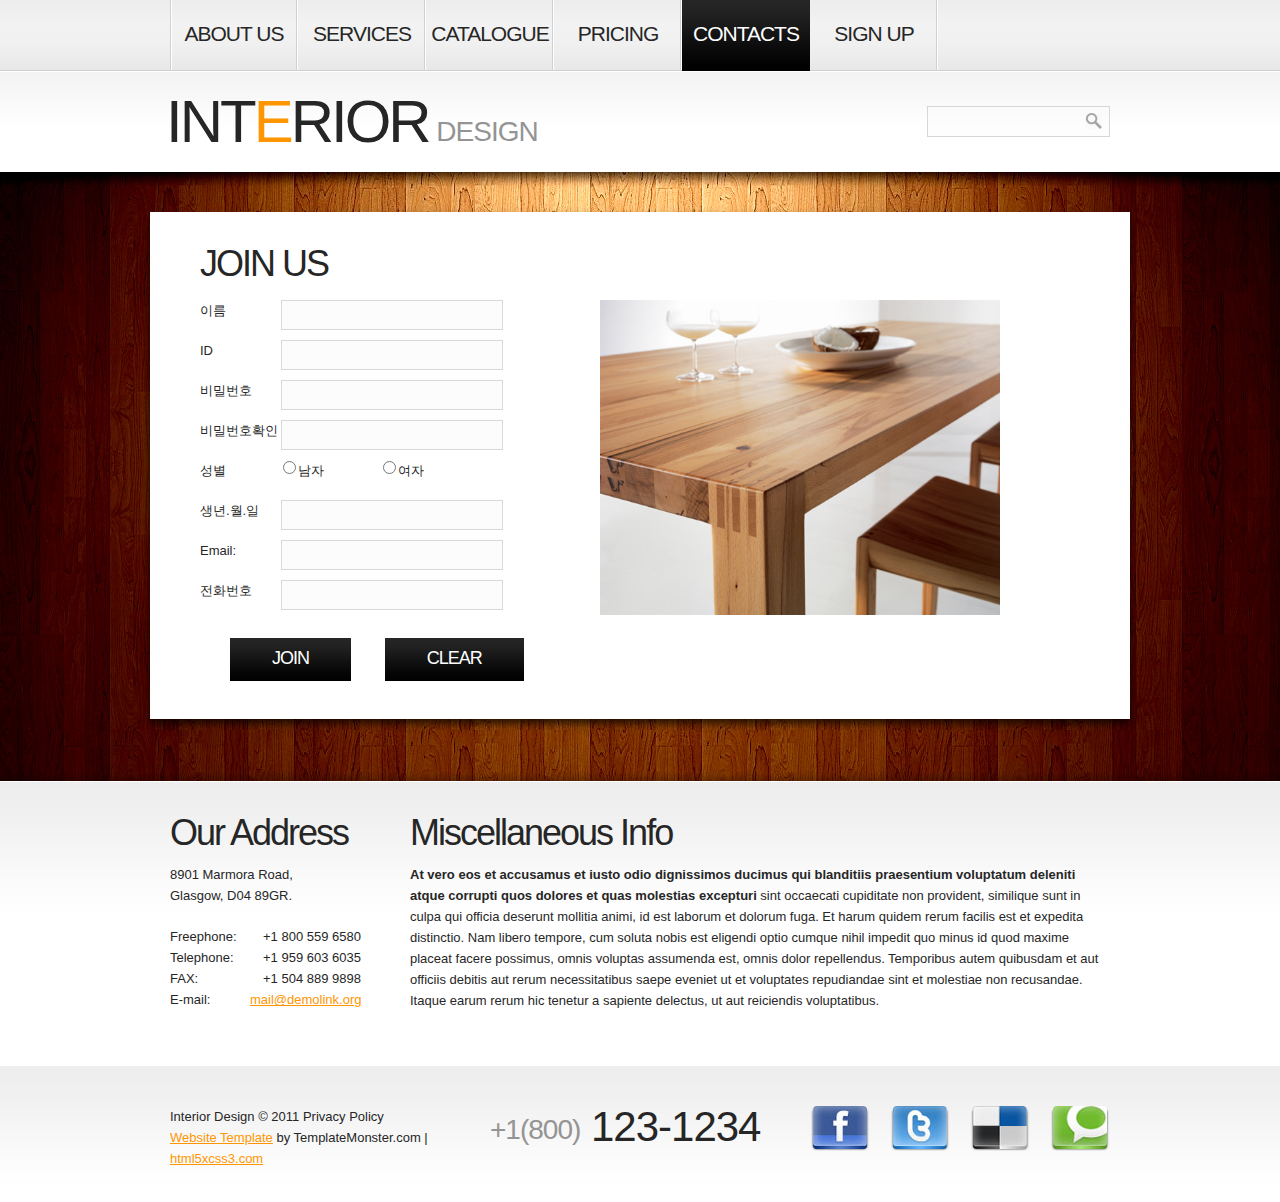
<file: web_project/WebContent/member/member.html>
<!DOCTYPE html>
<html lang="en">
<head>
    <title></title>
    <meta charset="utf-8">
    <link rel="stylesheet" href="../css/reset.css" type="text/css" media="screen">
    <link rel="stylesheet" href="../css/style.css" type="text/css" media="screen">
    <link rel="stylesheet" href="../css/grid.css" type="text/css" media="screen">   
    <script src="../js/jquery-1.6.2.min.js" type="text/javascript"></script>     
	<!--[if lt IE 7]>
        <div style=' clear: both; text-align:center; position: relative;'>
            <a href="http://www.microsoft.com/windows/internet-explorer/default.aspx?ocid=ie6_countdown_bannercode"><img src="http://storage.ie6countdown.com/assets/100/images/banners/warning_bar_0000_us.jpg" border="0"  alt="" /></a>
        </div>
	<![endif]-->
    <!--[if lt IE 9]>
   		<script type="text/javascript" src="js/html5.js"></script>
        <link rel="stylesheet" href="css/ie.css" type="text/css" media="screen">
	<![endif]--> 
</head>
<body id="page5">
	<!--==============================header=================================-->
    <header>
    	<div class="row-1">
        	<div class="main">
            	<div class="container_12">
                	<div class="grid_12">
                    	<nav>
                            <ul class="menu">
                                <li><a href="../index.html">About Us</a></li>
                                <li><a href="../services.html">Services</a></li>
                                <li><a href="../catalogue.html">Catalogue</a></li>
                                <li><a href="../pricing.html">Pricing</a></li>
                                <li><a class="active" href="contacts.html">Contacts</a></li>
                                <li><a href="../member.html">Sign up</a></li>
                            </ul>
                        </nav>
                    </div>
                </div>
                <div class="clear"></div>
            </div>
        </div>
        <div class="row-2">
        	<div class="main">
            	<div class="container_12">
                	<div class="grid_9">
                    	<h1>
                            <a class="logo" href="../index.html">Int<strong>e</strong>rior</a>
                            <span>Design</span>
                        </h1>
                    </div>
                    <div class="grid_3">
                    	<form id="search-form" method="post" enctype="multipart/form-data">
                            <fieldset>	
                                <div class="search-field">
                                    <input name="search" type="text" />
                                    <a class="search-button" href="../#" onClick="document.getElementById('search-form').submit()"><span>search</span></a>	
                                </div>						
                            </fieldset>
                        </form>
                     </div>
                     <div class="clear"></div>
                </div>
            </div>
        </div>    	
    </header><div class="ic">More Website Templates  @ TemplateMonster.com - August22nd 2011!</div>
    
<!-- content -->
    <section id="content">
        <div class="bg-top">
        	<div class="bg-top-2">
                <div class="bg">
                    <div class="bg-top-shadow">
                        <div class="main">
                            <div class="box">
                                <div class="padding">
                                    <div class="container_12">
                                        <div class="wrapper">
                                            <div class="grid_12">
                                            	<div class="indent-left">
                                                	<h3 class="p2">JOIN US</h3>
                                                	
                                                	<table>
                                                	<tr>
                                                	<td width=400>
                                                    <form id="contact-form" method="post" enctype="multipart/form-data">                    
                                                        <fieldset>
                                                        	  
                                                              <label><span class="text-form">이름 </span><input name="name" type="text"  /></label>
                                                              <label><span class="text-form">ID</span><input name="id" type="text" /></label>
                                                              <label><span class="text-form">비밀번호</span><input name="pwd" type="password" /></label>
                                                              <label><span class="text-form">비밀번호확인</span><input name="pwdchk" type="password" /></label>
                                                              <label><span class="text-form">성별
                                                              		</span>
                                                              		
                                                              		<table>
                                                              		<tr>
                                                              		<td width=100px>
                                                              		남자
                                                              		<input type="radio" name="gender" value="남자" 
                                                              		style="width:15px;padding:1px;margin:1px;">
                                                              		</td>
                                                              		
                                                              		<td>
                                                           			여자
                                                           			<input type="radio" name="gender" value="여자"
                                                           			style="width:15px;padding:1px;margin:1px;">
                                                              		</td>
                                                              		</tr>
                                                              		</table>

                                                           	  </label>
                                                              <label><span class="text-form">생년.월.일</span>
                                                              			<input name="birthday" type="text" />
                                                              			</label>
                                                              <label><span class="text-form">Email:</span><input name="email" type="text" /></label>   
                                                              <label><span class="text-form">전화번호</span><input name="phone" type="text" /></label>                                    
                                                              <div class="buttons">
                                                                  <a class="button" href="#" onClick="document.getElementById('contact-form').submit()">Join</a>
                                                                  <a class="button" href="#" onClick="document.getElementById('contact-form').reset()">Clear</a>
                                                              </div>                             
                                                        </fieldset>						
                                                    </form>
                                                    </td>
                                                    
                                                    <td  border=1 bordercolor="#2ab6ef">
                                                    <img  src="../images/1.jpg" width="400" height="315">
                                                    </td>
                                                    </tr>
                                                	</table>
                                                    
                                                
                                                </div>
                                            </div>
                                        </div>
                                    </div>
                                </div>
                            </div>
                        </div>
                    </div>
                </div>
            </div>	
        </div>
        <div class="bg-bot">
        	<div class="main">
            	<div class="container_12">
                	<div class="wrapper">
                    	<article class="grid_3">
                        	<h3 class="prev-indent-bot">Our Address</h3>
                            <dl>
                                <dt class="indent-bot">8901 Marmora Road,<br>Glasgow, D04 89GR.</dt>
                                <dd><span>Freephone:</span>  +1 800 559 6580</dd>
                                <dd><span>Telephone:</span>  +1 959 603 6035</dd>
                                <dd><span>FAX:</span>  +1 504 889 9898</dd>
                                <dd><strong>E-mail:</strong> <a href="../#">mail@demolink.org</a></dd>
                            </dl>
                        </article>
                        <article class="grid_9">
                        	<h3 class="prev-indent-bot">Miscellaneous Info</h3>
                            <strong>At vero eos et accusamus et iusto odio dignissimos ducimus qui blanditiis praesentium voluptatum deleniti atque corrupti quos dolores et quas molestias excepturi</strong> sint occaecati cupiditate non provident, similique sunt in culpa qui officia deserunt mollitia animi, id est laborum et dolorum fuga. Et harum quidem rerum facilis est et expedita distinctio. Nam libero tempore, cum soluta nobis est eligendi optio cumque nihil impedit quo minus id quod maxime placeat facere possimus, omnis voluptas assumenda est, omnis dolor repellendus. Temporibus autem quibusdam et aut officiis debitis aut rerum necessitatibus saepe eveniet ut et voluptates repudiandae sint et molestiae non recusandae. Itaque earum rerum hic tenetur a sapiente delectus, ut aut reiciendis voluptatibus.
                        </article>
                    </div>
                </div>
            </div>
        </div>
    </section>
    
	<!--==============================footer=================================-->
    <footer>
        <div class="main">
        	<div class="container_12">
            	<div class="wrapper">
                	<div class="grid_4">
                    	<div>Interior Design &copy; 2011 <a class="link color-3" href="../#">Privacy Policy</a></div>
                        <div><a rel="nofollow" target="_blank" href="http://www.templatemonster.com/">Website Template</a> by TemplateMonster.com | <a rel="nofollow" target="_blank" href="http://www.html5xcss3.com/">html5xcss3.com</a></div>
                        <!-- {%FOOTER_LINK} -->
                    </div>
                    <div class="grid_4">
                    	<span class="phone-numb"><span>+1(800)</span> 123-1234</span>
                    </div>
                    <div class="grid_4">
                    	<ul class="list-services">
                        	<li><a href="../#"></a></li>
                            <li><a class="item-2" href="#"></a></li>
                            <li><a class="item-3" href="#"></a></li>
                            <li><a class="item-4" href="#"></a></li>
                        </ul>
                    </div>
                </div>
            </div>
        </div>
    </footer>
</body>
</html>
</file>
<file: web_project/WebContent/css/style.css>
/* Getting the new tags to behave */
article, aside, audio, canvas, command, datalist, details, embed, figcaption, figure, footer, header, hgroup, keygen, meter, nav, output, progress, section, source, video {display:block}
mark, rp, rt, ruby, summary, time {display:inline}
/* Global properties ======================================================== */
html {width:100%}
body {font-family:Arial, Helvetica, sans-serif;font-size:100%;color:#262626;min-width:980px;background:#fff}
.ic, .ic a {border:0;float:right;background:#fff;color:#f00;width:50%;line-height:10px;font-size:10px;margin:-220% 0 0 0;overflow:hidden;padding:0}
.bg-top-shadow {width:100%; background:url(../images/bg-top-shadow.png) center bottom repeat-x; padding:40px 0 52px}
	#page3 .bg-top-shadow {padding:40px 0 35px}
	#page4 .bg-top-shadow {padding:40px 0 60px}
	#page5 .bg-top-shadow {padding:40px 0 62px}
.bg-top {width:100%; background:url(../images/bg-top-tail.jpg) center top repeat-x}
.bg-top-2 {width:100%; background:url(../images/bg-top-tail2.jpg) center top repeat-y}
.bg {width:100%; background:url(../images/bg-top.jpg) center top no-repeat}
.bg-bot {width:100%; background:url(../images/bg-bot-tail.gif) center top repeat-x #fff; padding:30px 0 55px}
	#page3 .bg-bot, #page4 .bg-bot {padding:30px 0 49px}
.main {width:980px;padding:0;margin:0 auto;font-size:0.8125em;line-height:1.6153em}

a {color:#ff9601; outline:none}
a:hover {text-decoration:none}
.col-1, .col-2 {float:left}
.wrapper {width:100%; overflow:hidden; position:relative}
.extra-wrap {overflow:hidden}
p {margin-bottom:18px}
.p0 {margin-bottom:0px}
.p1 {margin-bottom:8px}
.p2 {margin-bottom:15px}
.p3 {margin-bottom:30px}
.p4 {margin-bottom:40px}
.p5 {margin-bottom:50px}
.reg {text-transform:uppercase}
.fleft {float:left}
.fright {float:right}
.alignright {text-align:right}
.aligncenter {text-align:center}
.it {font-style:italic}
.letter {letter-spacing:-1px}
.color-1 {color:#fff}
.color-2 {color:#000}
.color-3 {color:#262626}
.color-4 {color:#ff9601}
.frame {padding:10px;background:#fff;box-shadow: 3px 5px 8px rgba(0,0,0,0.70);-moz-box-shadow: 3px 5px 8px rgba(0,0,0,0.70);-webkit-box-shadow: 3px 5px 8px rgba(0,0,0,0.70)}
.frame2 {padding:9px;background:#fff;border:1px solid #e5e5e5}
/*********************************boxes**********************************/
.margin-bot {margin-bottom:35px}
.spacing {margin-right:35px}
.indent-top {padding-top:13px}
.indent-top2 {padding-top:4px}
.indent-right {padding-right:30px}
.indent-right2 {padding-right:10px}
.indent-left {padding-left:30px}
.indent {padding:0 10px 0 30px}
.indent2 {padding-left:50px}
.indent3 {padding:0 15px}
.indent-bot {margin-bottom:20px}
.indent-bot2 {margin-bottom:30px}
.indent-bot3 {margin-bottom:45px}
.inner {padding:0 55px 0 28px}
.inner-2 {padding:0 45px 0 42px}
.img-indent-bot {margin-bottom:25px}
.img-indent {float:left; margin:0 22px 8px 0}	
.img-indent2 {float:left; margin:0 30px 0px 0}	
.img-indent3 {float:left; margin:0 23px 0px 0}	
.img-indent-r {float:right; margin:0 0px 0px 40px}	
.prev-indent-bot {margin-bottom:10px}	
.prev-indent-bot2 {margin-bottom:5px}	
.buttons a:hover {cursor:pointer}
.menu li a, .list-1 li a, .list-2 li a, .link, .button, .logo {text-decoration:none}
/*********************************header*************************************/
header {width:100%;position:relative;z-index:2}
.row-1 {width:100%;height:71px;background:url(../images/row1-top-tail.gif) left top repeat-x}
.row-2 {width:100%;min-height:101px;background:url(../images/row2-tail.gif) left top repeat-x #fff}
h1 {padding:15px 0 0 0;position:relative;font-weight:normal;text-transform:uppercase;margin-left:-4px;font-family:"Trebuchet MS", Arial, Helvetica, sans-serif}
	h1 span {display:inline-block;	font-size:28px;	line-height:1.2em;	color:#949494;	letter-spacing:-1px;	padding:29px 0 0 4px}
.logo {display:inline-block;font-size:60px;line-height:1.2em;;color:#262626;cursor:pointer;letter-spacing:-3px}
	.logo strong {color:#ff9601; font-weight:normal}
/***** menu *****/
.menu {padding:0;width:100%}
.menu li {float:left;position:relative}
	.menu li:first-child {background:url(../images/menu-a-tail.gif) 0 -71px no-repeat}
.menu li a {font-family:"Trebuchet MS", Arial, Helvetica, sans-serif;display:block;width:128px;font-size:21px;line-height:1.238em;padding:21px 0 24px 0;color:#262626;text-align:center;text-transform:uppercase;background:url(../images/menu-a-tail.gif) right -71px no-repeat;letter-spacing:-1px}
.menu li a:hover,
.menu li a.active {color:#fff;background-position:left top;background-repeat:repeat-x;background-color:#000}
/***** search form *****/
#search-form {padding:35px 0px 0 37px}
#search-form fieldset {position:relative; width:100%; display:block; overflow:hidden}
#search-form .search-field {width:181px;height:29px;background:url(../images/search-input-tail.gif) 0 0 repeat-x;border:1px solid #d7d7d7}
#search-form input {width:137px;font-size:13px;line-height:1.23em;padding:6px 10px 7px;font-family:Arial, Helvetica, sans-serif;background:none;border:none;margin:0;outline:none}
#search-form .search-button {display:block;width:17px;height:16px;text-indent:-5000px;background:url(../images/search-icon.gif) 0 0 no-repeat;position:absolute;right:8px;top:7px}
/*********************************content*************************************/
#content {width:100%;padding:0;position:relative;z-index:1}
.gallery {padding:20px 0 26px 20px;background:#fff;box-shadow: 0px 5px 8px rgba(0,0,0,0.70);-moz-box-shadow: 0px 5px 8px rgba(0,0,0,0.70);-webkit-box-shadow: 0px 5px 8px rgba(0,0,0,0.70)}
.padding {padding:30px 0px 38px}
/* -- gallery  begin --*/
 div.content {/* The display of content is enabled using jQuery so that the slideshow content won't display unless javascript is enabled. */
	display: none;width: 620px;height: 403px;margin:  0;padding: 0px;float: left;overflow: hidden}
 div.content img {position: relative;z-index: 2}
 /* div.content a, div.navigation a {text-decoration: none; display:block; position:relative; cursor:pointer} */
	div.content a img, div.navigation a img {position:relative;	z-index:1}
	div.content a span, div.navigation a span {display:block;	width:140px;	height:121px;	background:#000;	position:absolute;	left:0;	top:0;	z-index:2}
	div.content a span.selected,
	div.navigation a span.selected {display:none !important}
 div.content a:focus, div.content a:hover, div.content a:active {text-decoration: underline}
 div.controls {}
 div.controls a {padding: 0px}
 div.ss-controls {float: left;display:none}
 div.nav-controls {position:absolute;left:0px;width:596px;bottom:0px;z-index: 1}
 div.nav-controls a.prev {background:url(../images/prev.gif) no-repeat 0 0;width:39px;height:39px;text-indent:-5000px;position:absolute;bottom:2px;left:0;z-index:11}
 div.nav-controls a.prev:hover {background:url(../images/prev-h.gif) no-repeat 0 0}
 div.nav-controls a.next {background:url(../images/next.gif) no-repeat 0 0;width:39px;height:39px;text-indent:-5000px;position:absolute;bottom:2px;right:0;z-index:11}
 div.nav-controls a.next:hover {background:url(../images/next-h.gif) no-repeat 0 0}
 div.slideshow-container {position: relative;height: 403px; /* This should be set to be at least the height of the largest image in the slideshow */z-index:1}
 div.loader {position: absolute;top: 0;left: 0;background-image:url(images/loader.gif);background-repeat: no-repeat;background-position: center;width: 592px;height: 470px; /* This should be set to be at least the height of the largest image in the slideshow */}
 div.slideshow {}
 div.slideshow span.image-wrapper {display: block;width: 620px;height: 403px;position:absolute;left:0;top:0}
 div.slideshow a.advance-link {display: block;width: 620px;height: 403px; /* This should be set to be at least the height of the largest image in the slideshow */	padding: 0;margin: 0}
 div.slideshow a.advance-link img {padding:0;margin:0;display:block;position:absolute;left:0;top:0}
 div.slideshow a.advance-link:hover, div.slideshow a.advance-link:active, div.slideshow a.advance-link:visited {text-decoration: none}
 div.slideshow img {}
 div.download {float: right}
 div.caption-container {position: absolute;top: 0;left: 0;width: 596px;height: 151px}
 span.image-caption {display: block;position: absolute;width: 596px;height: 151px;top: 0;left: 0;z-index:10}
 div.caption {width: 536px;height: 128px;padding: 23px 30px 0 30px;line-height: 18px;font-size: 13px;color: #fff}
 div.caption h5{line-height: 18px;font-size: 13px;color: #fd003f;text-transform:uppercase;font-weight:bold;text-decoration:none}
 div.caption h6{line-height: 18px;font-size: 13px;color: #fff;font-weight:normal;margin: 0 0 18px 0}
 div.image-title {}
 div.image-desc {}
 div.navigation {}
 div#thumbs {width: 320px;height:403px;overflow: hidden;padding: 0px 0px 0 0}
 ul.thumbs {float: right;margin-left:0;padding: 0;width:320px;height:auto;overflow:visible}
 ul.thumbs li {height: 121px;float:left;margin: 0 20px 20px 0;overflow: hidden;padding: 0;vertical-align:top}
 ul.thumbs li img {border: none}
 a.thumb:focus {outline: none}
 div.pagination {clear: both;text-align:center;position:relative;z-index:10}
 div.top.pagination {display:none}
 div.navigation div.bottom { display:none}
 div.pagination a, div.pagination span.current, div.pagination span.ellipsis {padding:0 4px;font-weight:bold;color:#fff}
 div.pagination a:hover {text-decoration: none;color:#ffeaa8}
 div.pagination span.current {color:#ffeaa8}
 div.pagination span.ellipsis {border: none;padding: 5px 0 3px 2px}
/* -- gallery end --*/
.quote {padding-left:30px;background:url(../images/quote.png) 0 3px no-repeat;position:relative}
.spacer-1 {width:100%;background:url(../images/pic-1.gif) 217px 0 repeat-y}
h3 {font-family:"Trebuchet MS", Arial, Helvetica, sans-serif;font-size:36px;line-height:1.2em;margin:0 0 22px 0;color:#262626;font-weight:normal;letter-spacing:-2px}
h6 {color:#ff9601}
.title {display:inline-block;font-family:"Trebuchet MS", Arial, Helvetica, sans-serif;font-size:49px;line-height:71px;text-transform:uppercase;letter-spacing:-3px;color:#ff9601;padding:0 25px 0 0;background:url(../images/pic-2.gif) right 0 repeat-y}
	.title.t2 {font-size:60px;	line-height:1.3em;	padding:0 40px 0 0;	background:url(../images/pic-3.gif) right 0 no-repeat}
.tdate-1 {display:block;font-weight:bold}
.border-bot {width:100%;padding-bottom:20px;background:url(../images/pic-1.gif) 0 bottom repeat-x}
.box {width:100%;background:#fff;box-shadow: 0px 5px 8px rgba(0,0,0,0.70);-moz-box-shadow: 0px 5px 8px rgba(0,0,0,0.70);-webkit-box-shadow: 0px 5px 8px rgba(0,0,0,0.70)}
.button {display:inline-block;padding:10px 20px 11px;color:#fff;font-family:"Trebuchet MS", Arial, Helvetica, sans-serif;font-size:18px;line-height:1.22em;background:url(../images/button-tail.gif) 0 0 repeat-x #000;text-transform:uppercase;letter-spacing:-1px}	
.button:hover {background:#ff9601}
.list-1 li {display:inline-block;font-family:"Trebuchet MS", Arial, Helvetica, sans-serif;font-size:21px;line-height:26px;padding:0 0 10px 12px;background:url(../images/marker.png) 0 12px no-repeat;letter-spacing:-1px}
.list-1 li.last {padding:0 0 0 12px}
	.list-1 li a:hover {color:#fff}
.list-2 li {line-height:1.23em;padding:8px 0;background:url(../images/pic-1.gif) 0 bottom repeat-x}
	.list-2 li a {display:inline-block;	color:#262626;	padding-left:10px;	background:url(../images/marker-2.gif) 0 6px no-repeat}
		.list-2 li a:hover {color:#ff9601}
	.list-2 .last-item {background:none}
.price-list li {width: 100%;overflow: hidden;vertical-align: top;line-height: 1.23em;padding:7px 0 9px;color: #262626;background:url(../images/pic-1.gif) 0 bottom repeat-x}
.price-list li.last {background:none}
	.price-list li strong {background: url(../images/pic-4.gif) 0% 12px repeat-x;	display: block;	overflow: hidden}
	.price-list li span {float: right;	color: #262626}
	.price-list li a {float: left;	text-decoration: none;	color: #262626;	padding-left:10px;	background:url(../images/marker-2.gif) 0 5px no-repeat}
		.price-list li a:hover {color:#ff9601}
.link:hover {text-decoration:underline} 
.link-1 {display:inline-block;font-size:14px;padding-right:8px;background:url(../images/marker-3.gif) right 8px no-repeat}
.link-1:hover {color:#fff} 
.text-1 {font-family:"Trebuchet MS", Arial, Helvetica, sans-serif;font-size:21px;line-height:30px;color:#ff9601;display:block;letter-spacing:-1px} 
.price {display:inline-block;font-family:"Trebuchet MS", Arial, Helvetica, sans-serif;font-size:35px;line-height:1.2em;letter-spacing:-2px}
dl span {float:left; width:93px}
dl strong {float:left; width:80px; font-weight:normal}
/***** carousel-style *****/
.carousel {margin: 0 auto;width:940px;height:229px;overflow:hidden;position:relative}
.carousel .next {display:block;height:22px;width:11px;position:absolute;right:0px;top:14px;background:url(../images/carousel-control.png) right top no-repeat;text-indent:-5000px}
.carousel .prev {display:block;height:22px;width:11px;position:absolute;right:31px;top:14px;background:url(../images/carousel-control.png) left top no-repeat;text-indent:-5000px}
.jCarouselLite {left:-12px !important}
#carousel li {width:200px !important;height:121px !important;padding:17px 22px 27px;margin-right:-4px;background:url(../images/carousel-li-bg.png) left top no-repeat;position:relative;overflow:hidden}
	#carousel li a {display:block; position:relative}
	#carousel li a span {font-family:"Trebuchet MS", Arial, Helvetica, sans-serif;	letter-spacing:-2px;	display:block;	width:78px;	height:35px;	background:#fff;	color:#262626;	font-size:35px;	line-height:1.2em;	position:absolute;	left:0;	bottom:0;	overflow:hidden;	z-index:99}
/***** subscribe form *****/
#subscribe-form {display:block}
#subscribe-form .subscribe-field {background:#fbfbfb;border:1px solid #fff;width:288px;height:29px;margin-bottom:20px;box-shadow: 0px 5px 8px rgba(0,0,0,0.70);-moz-box-shadow: 0px 5px 8px rgba(0,0,0,0.70);-webkit-box-shadow: 0px 5px 8px rgba(0,0,0,0.70)}
#subscribe-form input {width:268px;font-size:13px;line-height:1.23em;color:#262626;padding:6px 10px;margin:0;font-family:Arial, Helvetica, sans-serif;border:none;background:none;outline:none}
 
/***** Contact form *****/
#contact-form {display:block}
#contact-form label {display:block;height:40px;overflow:hidden}
#contact-form input {float:left;width:200px;font-size:13px;line-height:1.23em;color:#262626;padding:6px 10px;margin:0;font-family:Arial, Helvetica, sans-serif;border:1px solid #d9d9d9;background:#fcfcfc;outline:none}
 
#contact-form textarea {float:left;height:192px;overflow:auto;width:776px;font-size:13px;line-height:1.23em;color:#404040;padding:6px 10px;margin:0;font-family:Arial, Helvetica, sans-serif;border:1px solid #d9d9d9;background:#fcfcfc;outline:none}
.text-form {float:left;display:block;font-size:13px;line-height:1.23em;width:81px;color:#262626;font-family:Arial, Helvetica, sans-serif;padding-top:3px}
.buttons {padding:18px 30px 0 0; text-align:}
.buttons a {margin-left:30px; padding:10px 42px 11px}
 
/****************************footer************************/
footer {width:100%;padding:40px 0 33px;background:url(../images/footer-tail.gif) center top repeat-x #fff}
.phone-numb {display:inline-block;font-size:42px;line-height:1.2em;font-family:"Trebuchet MS", Arial, Helvetica, sans-serif;letter-spacing:-1px;margin-top:-4px}
	.phone-numb span {display:inline-block;	font-size:28px;	color:#949494;	padding-top:3px}
.list-services {padding:0}
	.list-services li {float:left;	padding:0 0 0 20px}
	.list-services li:first-child {padding:0}
		.list-services li a {	display:block;width:60px;height:45px;background:url(../images/social-icons.png) left top no-repeat;	}
		.list-services li a.item-2 {background-position:-80px 0}
		.list-services li a.item-3 {background-position:-160px 0}
		.list-services li a.item-4 {background-position:-240px 0}
</file>
<file: web_project/WebContent/css/grid.css>
/*
	Variable Grid System.
	Learn more ~ http://www.spry-soft.com/grids/
	Based on 960 Grid System - http://960.gs/

	Licensed under GPL and MIT.
*/


/* Containers
----------------------------------------------------------------------------------------------------*/
.container_12 {
	margin-left: auto;
	margin-right: auto;
	width: 960px;
}

/* Grid >> Global
----------------------------------------------------------------------------------------------------*/

.grid_1,
.grid_2,
.grid_3,
.grid_4,
.grid_5,
.grid_6,
.grid_7,
.grid_8,
.grid_9,
.grid_10,
.grid_11,
.grid_12 {
	display:inline;
	float: left;
	position: relative;
	margin-left: 10px;
	margin-right: 10px;
}

/* Grid >> Children (Alpha ~ First, Omega ~ Last)
----------------------------------------------------------------------------------------------------*/

.alpha {
	margin-left: 0;
}

.omega {
	margin-right: 0;
}

/* Grid >> 12 Columns
----------------------------------------------------------------------------------------------------*/

.container_12 .grid_1 {
	width:60px;
}

.container_12 .grid_2 {
	width:140px;
}

.container_12 .grid_3 {
	width:220px;
}

.container_12 .grid_4 {
	width:300px;
}

.container_12 .grid_5 {
	width:380px;
}

.container_12 .grid_6 {
	width:460px;
}

.container_12 .grid_7 {
	width:540px;
}

.container_12 .grid_8 {
	width:620px;
}

.container_12 .grid_9 {
	width:700px;
}

.container_12 .grid_10 {
	width:780px;
}

.container_12 .grid_11 {
	width:860px;
}

.container_12 .grid_12 {
	width:940px;
}



/* Prefix Extra Space >> 12 Columns
----------------------------------------------------------------------------------------------------*/

.container_12 .prefix_1 {
	padding-left:80px;
}

.container_12 .prefix_2 {
	padding-left:160px;
}

.container_12 .prefix_3 {
	padding-left:240px;
}

.container_12 .prefix_4 {
	padding-left:320px;
}

.container_12 .prefix_5 {
	padding-left:400px;
}

.container_12 .prefix_6 {
	padding-left:480px;
}

.container_12 .prefix_7 {
	padding-left:560px;
}

.container_12 .prefix_8 {
	padding-left:640px;
}

.container_12 .prefix_9 {
	padding-left:720px;
}

.container_12 .prefix_10 {
	padding-left:800px;
}

.container_12 .prefix_11 {
	padding-left:880px;
}



/* Suffix Extra Space >> 12 Columns
----------------------------------------------------------------------------------------------------*/

.container_12 .suffix_1 {
	padding-right:80px;
}

.container_12 .suffix_2 {
	padding-right:160px;
}

.container_12 .suffix_3 {
	padding-right:240px;
}

.container_12 .suffix_4 {
	padding-right:320px;
}

.container_12 .suffix_5 {
	padding-right:400px;
}

.container_12 .suffix_6 {
	padding-right:480px;
}

.container_12 .suffix_7 {
	padding-right:560px;
}

.container_12 .suffix_8 {
	padding-right:640px;
}

.container_12 .suffix_9 {
	padding-right:720px;
}

.container_12 .suffix_10 {
	padding-right:800px;
}

.container_12 .suffix_11 {
	padding-right:880px;
}



/* Push Space >> 12 Columns
----------------------------------------------------------------------------------------------------*/

.container_12 .push_1 {
	left:80px;
}

.container_12 .push_2 {
	left:160px;
}

.container_12 .push_3 {
	left:240px;
}

.container_12 .push_4 {
	left:320px;
}

.container_12 .push_5 {
	left:400px;
}

.container_12 .push_6 {
	left:480px;
}

.container_12 .push_7 {
	left:560px;
}

.container_12 .push_8 {
	left:640px;
}

.container_12 .push_9 {
	left:720px;
}

.container_12 .push_10 {
	left:800px;
}

.container_12 .push_11 {
	left:880px;
}



/* Pull Space >> 12 Columns
----------------------------------------------------------------------------------------------------*/

.container_12 .pull_1 {
	left:-80px;
}

.container_12 .pull_2 {
	left:-160px;
}

.container_12 .pull_3 {
	left:-240px;
}

.container_12 .pull_4 {
	left:-320px;
}

.container_12 .pull_5 {
	left:-400px;
}

.container_12 .pull_6 {
	left:-480px;
}

.container_12 .pull_7 {
	left:-560px;
}

.container_12 .pull_8 {
	left:-640px;
}

.container_12 .pull_9 {
	left:-720px;
}

.container_12 .pull_10 {
	left:-800px;
}

.container_12 .pull_11 {
	left:-880px;
}




/* Clear Floated Elements
----------------------------------------------------------------------------------------------------*/

/* http://sonspring.com/journal/clearing-floats */

.clear {
	clear: both;
	display: block;
	overflow: hidden;
	visibility: hidden;
	width: 0;
	height: 0;
}

/* http://perishablepress.com/press/2008/02/05/lessons-learned-concerning-the-clearfix-css-hack */

.clearfix:after {
	clear: both;
	content: ' ';
	display: block;
	font-size: 0;
	line-height: 0;
	visibility: hidden;
	width: 0;
	height: 0;
}

.clearfix {
	display: inline-block;
}

* html .clearfix {
	height: 1%;
}

.clearfix {
	display: block;
}
</file>
<file: web_project/WebContent/css/ie.css>
.gallery {behavior: url(js/PIE.htc); position:relative;}
.box {behavior: url(js/PIE.htc); position:relative;}
.frame {behavior: url(js/PIE.htc); position:relative;}
#subscribe-form .subscribe-field {behavior: url(js/PIE.htc); position:relative;}

*+html .title {padding:0 21px 0 0;}
*+html .title.t2 {padding:0 37px 0 0;}
</file>
<file: web_project/WebContent/ckeditor/samples/css/samples.css>
/**
 * @license Copyright (c) 2003-2016, CKSource - Frederico Knabben. All rights reserved.
 * For licensing, see LICENSE.md or http://ckeditor.com/license
 */
@media (max-width: 900px) {
  .global-is-mobile-hidden {
    display: none !important;
  }
}
article,
aside,
details,
figcaption,
figure,
footer,
header,
hgroup,
main,
menu,
nav,
section {
  display: block;
}
body,
html {
  margin: 0;
  padding: 0;
  font: 16px / 1.8 Arial, 'Helvetica Neue', Helvetica, sans-serif;
  font-weight: 300;
  color: #575757;
}
.grid-width-10 {
  width: 10%;
}
.grid-width-20 {
  width: 20%;
}
.grid-width-30 {
  width: 30%;
}
.grid-width-40 {
  width: 40%;
}
.grid-width-50 {
  width: 50%;
}
.grid-width-60 {
  width: 60%;
}
.grid-width-70 {
  width: 70%;
}
.grid-width-80 {
  width: 80%;
}
.grid-width-90 {
  width: 90%;
}
.grid-width-100 {
  width: 100%;
}
@media (max-width: 900px) {
  .grid-width-10,
  .grid-width-20,
  .grid-width-30,
  .grid-width-40,
  .grid-width-50,
  .grid-width-60,
  .grid-width-70,
  .grid-width-80,
  .grid-width-90,
  .grid-width-100 {
    width: 100%;
  }
}
*[class*="grid-width"] {
  -webkit-box-sizing: border-box;
  -moz-box-sizing: border-box;
  box-sizing: border-box;
  padding-left: 4%;
  padding-right: 4%;
  float: left;
}
*[class*="grid-width"]:after,
.grid-container:after,
*[class*="grid-width"]:before,
.grid-container:before {
  content: '';
  display: block;
  overflow: hidden;
  visibility: hidden;
  font-size: 0;
  line-height: 0;
  width: 0;
  height: 0;
}
*[class*="grid-width"]:after,
.grid-container:after {
  clear: both;
}
.grid-container {
  -webkit-box-sizing: border-box;
  -moz-box-sizing: border-box;
  box-sizing: border-box;
  margin-left: auto;
  margin-right: auto;
}
.grid-container-nested *[class*="grid-width"]:first-child {
  padding-left: 0;
}
.grid-container-nested *[class*="grid-width"]:last-child {
  padding-right: 0;
}
@media (max-width: 900px) {
  .grid-container-nested *[class*="grid-width"]:first-child {
    padding-left: 4%;
  }
  .grid-container-nested *[class*="grid-width"]:last-child {
    padding-right: 4%;
  }
}
.header-a {
  min-height: 140px;
  overflow: hidden;
}
.header-a .header-a-logo {
  margin: 40px 0 0;
}
@media (max-width: 900px) {
  .header-a .header-a-logo {
    text-align: center;
  }
}
.header-a .header-a-logo img {
  border: transparent;
}
.navigation-a {
  height: 30px;
  background: #3d3d3d;
  position: absolute;
  left: 0;
  right: 0;
  top: 0;
  padding: 0;
  overflow: hidden;
}
@media (max-width: 900px) {
  .navigation-a {
    text-align: center;
  }
}
.navigation-a ul {
  list-style: none;
  margin: 0;
  overflow: hidden;
}
.navigation-a ul li,
.navigation-a ul li a {
  display: inline-block;
}
@media (max-width: 900px) {
  .navigation-a ul {
    width: auto;
    text-overflow: ellipsis;
    white-space: nowrap;
    display: inline-block;
    float: none;
  }
  .navigation-a ul:before,
  .navigation-a ul:after {
    display: none;
  }
}
.navigation-a ul.navigation-a-left {
  text-align: left;
}
@media (max-width: 900px) {
  .navigation-a ul.navigation-a-left {
    padding-right: 0;
  }
}
.navigation-a ul.navigation-a-right {
  text-align: right;
}
@media (max-width: 900px) {
  .navigation-a ul.navigation-a-right {
    padding-left: 23px;
  }
}
.navigation-a ul li + li {
  margin-left: 23px;
}
.navigation-a ul li a {
  font-size: 10px;
  font-size: 0.625rem;
  line-height: 18px;
  line-height: 1.13rem;
  line-height: 30px;
  float: left;
  color: #dddddd;
  font-weight: bold;
  text-decoration: none;
  text-transform: uppercase;
}
.navigation-a ul li a:hover {
  cursor: pointer;
  color: #ffffff;
}
.icon-navigation-a-github:before,
.icon-navigation-a-github:after {
  background-image: url("[data-uri]");
}
.navigation-b {
  text-align: right;
  margin: 52px 0 0;
  overflow: visible;
}
@media (max-width: 900px) {
  .navigation-b {
    text-align: center;
    margin-top: 20px;
    padding: 0;
  }
}
.navigation-b ul {
  padding: 0;
  list-style: none;
  margin: 0;
  overflow: visible;
}
.navigation-b ul li,
.navigation-b ul li a {
  display: inline-block;
}
@media (max-width: 900px) {
  .navigation-b ul {
    display: table;
    width: 100%;
    padding-bottom: 1.5em;
  }
}
@media (max-width: 900px) {
  .navigation-b ul li {
    display: table-row;
  }
}
.navigation-b ul li + li {
  margin-left: 20px;
}
@media (max-width: 900px) {
  .navigation-b ul li + li {
    margin-left: 0;
  }
}
.navigation-b ul li a {
  -webkit-box-sizing: border-box;
  -moz-box-sizing: border-box;
  box-sizing: border-box;
  text-transform: uppercase;
  text-decoration: none;
  outline: none;
}
@media (max-width: 900px) {
  .navigation-b ul li a {
    width: 100%;
    -webkit-border-radius: 0;
    -webkit-background-clip: padding-box;
    -moz-border-radius: 0;
    -moz-background-clip: padding;
    border-radius: 0;
    background-clip: padding-box;
  }
}
.footer-a {
  font-size: 13px;
  font-size: 0.8125rem;
  line-height: 23.4px;
  line-height: 1.46rem;
  padding-top: 2.25em;
  padding-bottom: 2.25em;
  overflow: hidden;
  color: #8a8a8a;
}
.footer-a a {
  color: #27c0d8;
  text-decoration: none;
  border-bottom: 1px dotted #27c0d8;
}
.footer-a a:hover {
  color: #23adc2;
}
.footer-a p {
  margin: 0;
  display: inline-block;
  text-align: center;
}
.content {
  font-size: 14px;
  font-size: 0.875rem;
  line-height: 25.2px;
  line-height: 1.57rem;
  overflow: hidden;
  padding-top: 1.5em;
  padding-bottom: 1.5em;
}
.content p {
  margin: 0.75em 0;
}
.content ul,
.content ol,
.content pre,
.content blockquote,
.content textarea:not([class^="cke"]),
.content .cke {
  margin: 1.875em 0;
}
.content code,
.content kbd {
  -webkit-border-radius: 3px;
  -webkit-background-clip: padding-box;
  -moz-border-radius: 3px;
  -moz-background-clip: padding;
  border-radius: 3px;
  background-clip: padding-box;
  padding: 3px 4px;
}
.content pre,
.content code,
.content kbd,
.content blockquote {
  background: #f5f5f5;
}
.content blockquote,
.content pre {
  background: none;
  border-left: 4px solid #27c0d8;
  padding: 1.5em 2.25em;
}
.content p a,
.content ul a,
.content ol a,
.content blockquote a,
.content h1 a,
.content h2 a,
.content h3 a,
.content h4 a,
.content h5 a {
  color: #27c0d8;
  text-decoration: none;
  border-bottom: 1px dotted #27c0d8;
}
.content p a:hover,
.content ul a:hover,
.content ol a:hover,
.content blockquote a:hover,
.content h1 a:hover,
.content h2 a:hover,
.content h3 a:hover,
.content h4 a:hover,
.content h5 a:hover {
  color: #23adc2;
}
.content h1,
.content h2,
.content h3,
.content h4,
.content h5 {
  color: #000;
  font-weight: 100;
}
.content h1 code,
.content h2 code,
.content h3 code,
.content h4 code,
.content h5 code,
.content h1 kbd,
.content h2 kbd,
.content h3 kbd,
.content h4 kbd,
.content h5 kbd {
  font-size: inherit;
}
.content h1 a.content-heading-anchor,
.content h2 a.content-heading-anchor,
.content h3 a.content-heading-anchor,
.content h4 a.content-heading-anchor,
.content h5 a.content-heading-anchor {
  font-weight: 100;
  vertical-align: middle;
  opacity: 0;
  border: 0;
}
.content h1:hover a.content-heading-anchor,
.content h2:hover a.content-heading-anchor,
.content h3:hover a.content-heading-anchor,
.content h4:hover a.content-heading-anchor,
.content h5:hover a.content-heading-anchor {
  opacity: 1;
}
.content h1:target a,
.content h2:target a,
.content h3:target a,
.content h4:target a,
.content h5:target a {
  -webkit-animation: targetLinkOpacity 0.5s linear alternate;
  -moz-animation: targetLinkOpacity 0.5s linear alternate;
  -o-animation: targetLinkOpacity 0.5s linear alternate;
  animation: targetLinkOpacity 0.5s linear alternate;
  opacity: 1;
}
.content input,
.content select,
.content textarea:not([class^="cke"]) {
  -webkit-border-radius: 3px;
  -webkit-background-clip: padding-box;
  -moz-border-radius: 3px;
  -moz-background-clip: padding;
  border-radius: 3px;
  background-clip: padding-box;
  -webkit-box-shadow: inset 0 1px 1px rgba(0, 0, 0, 0.08);
  -moz-box-shadow: inset 0 1px 1px rgba(0, 0, 0, 0.08);
  box-shadow: inset 0 1px 1px rgba(0, 0, 0, 0.08);
  font: inherit;
  color: inherit;
  border: 1px solid #d9d9d9;
  padding: .2em .5em;
}
.content input:focus,
.content select:focus,
.content textarea:not([class^="cke"]):focus {
  border-color: #66afe9;
  outline: 0;
  -webkit-box-shadow: inset 0 1px 1px rgba(0, 0, 0, 0.08), 0 0 8px #93c6ef;
  -moz-box-shadow: inset 0 1px 1px rgba(0, 0, 0, 0.08), 0 0 8px #93c6ef;
  box-shadow: inset 0 1px 1px rgba(0, 0, 0, 0.08), 0 0 8px #93c6ef;
}
.content abbr {
  border-bottom: 1px dotted #666;
  cursor: pointer;
}
.content blockquote {
  font-style: italic;
  font-family: Georgia, Times, "Times New Roman", serif;
  font-size: 16px;
  font-size: 1rem;
  line-height: 28.8px;
  line-height: 1.8rem;
}
.content em {
  font-style: italic;
}
.content h1 {
  font-size: 36px;
  font-size: 2.25rem;
  line-height: 64.8px;
  line-height: 4.05rem;
  margin: 1.125em 0 0;
}
.content h2 {
  font-size: 27.2px;
  font-size: 1.7rem;
  line-height: 48.96px;
  line-height: 3.06rem;
  margin: 0.9em 0 0;
}
.content h3 {
  font-size: 24px;
  font-size: 1.5rem;
  line-height: 43.2px;
  line-height: 2.7rem;
  font-weight: 500;
  margin: 0.75em 0 0;
}
.content h4 {
  font-size: 19.2px;
  font-size: 1.2rem;
  line-height: 34.56px;
  line-height: 2.16rem;
  font-weight: 500;
  margin: 0.75em 0 0;
}
.content h5 {
  font-size: 17.6px;
  font-size: 1.1rem;
  line-height: 31.68px;
  line-height: 1.98rem;
  font-weight: 500;
  margin: 0.75em 0 0;
}
.content hr {
  border: 0;
  border-top: 4px solid #d9d9d9;
  margin: 1.5em 0;
}
.content input[type="text"] {
  height: 1.8em;
  line-height: 1.8em;
}
.content input[type="button"] {
  -webkit-appearance: button;
  -moz-appearance: button;
  appearance: button;
}
.content kbd {
  font-size: 12px;
  font-size: 0.75rem;
  line-height: 21.6px;
  line-height: 1.35rem;
  font-family: Arial, 'Helvetica Neue', Helvetica, sans-serif;
  padding: 2px 6px;
  -webkit-box-shadow: 0 0 4px #ffffff inset, 0 2px 0 #d9d9d9;
  -moz-box-shadow: 0 0 4px #ffffff inset, 0 2px 0 #d9d9d9;
  box-shadow: 0 0 4px #ffffff inset, 0 2px 0 #d9d9d9;
}
.content p img {
  vertical-align: middle;
}
.content p pre {
  padding: 1.5em;
}
.content pre {
  padding: 0;
  border: 0;
  tab-size: 4;
  -o-tab-size: 4;
  -moz-tab-size: 4;
}
.content pre,
.content code {
  font-size: 11.89px;
  font-size: 0.743rem;
  line-height: 21.4px;
  line-height: 1.34rem;
  font-family: Consolas, Menlo, Monaco, Lucida Console, Liberation Mono, DejaVu Sans Mono, Bitstream Vera Sans Mono, Courier New, monospace, serif;
}
.content pre a,
.content code a {
  border: 0;
}
.content pre code {
  padding: 0.75em;
  display: block;
}
.content strong {
  color: #000;
}
.content ul ul,
.content ol ul,
.content ul ol,
.content ol ol {
  margin: 0.75em 0;
}
.content ul li,
.content ol li {
  font-size: 14px;
  font-size: 0.875rem;
  line-height: 30.24px;
  line-height: 1.89rem;
}
.content textarea:not([class^="cke"]) {
  width: 100%;
}
.content div.todo {
  border: 2px dotted #444;
  padding: 10px;
  margin: 60px 0 10px 0;
  /* Remove me some day */
}
.content div.todo:before {
  content: "TODO";
  font-weight: bold;
}
body a.button-a,
body button.button-a,
body input.button-a {
  -webkit-border-radius: 3px;
  -webkit-background-clip: padding-box;
  -moz-border-radius: 3px;
  -moz-background-clip: padding;
  border-radius: 3px;
  background-clip: padding-box;
  font-size: 14px;
  font-size: 0.875rem;
  line-height: 25.2px;
  line-height: 1.57rem;
  height: 36px;
  line-height: 36px;
  padding: 0 1.1em;
  font-weight: 700;
  color: #3e3e3e;
  white-space: nowrap;
  text-decoration: none;
  display: inline-block;
  cursor: pointer;
  border: 0;
  vertical-align: middle;
  margin: 1px 0;
  background: transparent;
}
body a.button-a.icon-pos-left,
body button.button-a.icon-pos-left,
body input.button-a.icon-pos-left {
  padding-left: .8em;
}
body a.button-a.icon-pos-right,
body button.button-a.icon-pos-right,
body input.button-a.icon-pos-right {
  padding-right: .8em;
}
body a.button-a.button-a-no-text,
body button.button-a.button-a-no-text,
body input.button-a.button-a-no-text {
  -webkit-border-radius: 100px;
  -webkit-background-clip: padding-box;
  -moz-border-radius: 100px;
  -moz-background-clip: padding;
  border-radius: 100px;
  background-clip: padding-box;
  width: 36px;
  padding: 0;
  text-indent: -999px;
  overflow: hidden;
  position: relative;
  text-align: center;
}
body a.button-a.button-a-no-text:before,
body button.button-a.button-a-no-text:before,
body input.button-a.button-a-no-text:before {
  position: absolute;
  left: 50%;
  top: 50%;
  margin: -9px 0 0 -9px;
}
@media (max-width: 900px) {
  body a.button-a.button-a-mobile-collapsed,
  body button.button-a.button-a-mobile-collapsed,
  body input.button-a.button-a-mobile-collapsed {
    -webkit-border-radius: 100px;
    -webkit-background-clip: padding-box;
    -moz-border-radius: 100px;
    -moz-background-clip: padding;
    border-radius: 100px;
    background-clip: padding-box;
    width: 36px;
    padding: 0;
    text-indent: -999px;
    overflow: hidden;
    position: relative;
    text-align: center;
  }
  body a.button-a.button-a-mobile-collapsed:before,
  body button.button-a.button-a-mobile-collapsed:before,
  body input.button-a.button-a-mobile-collapsed:before {
    position: absolute;
    left: 50%;
    top: 50%;
    margin: -9px 0 0 -9px;
  }
  body a.button-a.button-a-mobile-collapsed:before,
  body button.button-a.button-a-mobile-collapsed:before,
  body input.button-a.button-a-mobile-collapsed:before {
    position: absolute;
    left: 50%;
    top: 50%;
    margin: -9px 0 0 -9px;
  }
}
body a.button-a:active,
body button.button-a:active,
body input.button-a:active,
body a.button-a:hover,
body button.button-a:hover,
body input.button-a:hover {
  color: #fff;
  background: #23adc2;
}
body a.button-a:focus,
body button.button-a:focus,
body input.button-a:focus {
  border-color: #66afe9;
  outline: 0;
  -webkit-box-shadow: inset 0 1px 1px rgba(0, 0, 0, 0.075), 0 0 8px #93c6ef;
  -moz-box-shadow: inset 0 1px 1px rgba(0, 0, 0, 0.075), 0 0 8px #93c6ef;
  box-shadow: inset 0 1px 1px rgba(0, 0, 0, 0.075), 0 0 8px #93c6ef;
}
body a.button-a-soft,
body button.button-a-soft,
body input.button-a-soft {
  background: #e7e7e7;
}
body a.button-a-soft:active,
body button.button-a-soft:active,
body input.button-a-soft:active,
body a.button-a-soft:hover,
body button.button-a-soft:hover,
body input.button-a-soft:hover {
  color: #3e3e3e;
  background: #cecece;
}
body a.button-a-background,
body button.button-a-background,
body input.button-a-background,
body a.navigation-b ul li a:hover,
body button.navigation-b ul li a:hover,
body input.navigation-b ul li a:hover {
  color: #fff;
  background: #27c0d8;
}
body a.button-a-background:active,
body button.button-a-background:active,
body input.button-a-background:active,
body a.button-a-background:hover,
body button.button-a-background:hover,
body input.button-a-background:hover,
body a.navigation-b ul li a:hover:active,
body button.navigation-b ul li a:hover:active,
body input.navigation-b ul li a:hover:active,
body a.navigation-b ul li a:hover:hover,
body button.navigation-b ul li a:hover:hover,
body input.navigation-b ul li a:hover:hover {
  color: #fff;
  background: #23adc2;
}
.balloon-a {
  font-size: 12px;
  font-size: 0.75rem;
  line-height: 21.6px;
  line-height: 1.35rem;
  -webkit-border-radius: 3px;
  -webkit-background-clip: padding-box;
  -moz-border-radius: 3px;
  -moz-background-clip: padding;
  border-radius: 3px;
  background-clip: padding-box;
  border-bottom: 3px solid #d4d4d4;
  background: #ebebeb;
  display: inline-block;
  white-space: nowrap;
  padding: .4em 1.2em .2em;
  font-weight: 700;
  position: relative;
  z-index: 1000;
  text-transform: none;
  color: #575757;
}
.balloon-a:hover {
  color: #575757;
}
.balloon-a:before {
  content: '';
  width: 0;
  height: 0;
  border-style: solid;
  position: absolute;
}
.balloon-a-ne:before,
.balloon-a-nw:before {
  top: -13px;
  border-width: 0 9px 15.6px 9px;
  border-color: transparent transparent #ebebeb transparent;
}
.balloon-a-se:before,
.balloon-a-sw:before {
  bottom: -13px;
  border-width: 15.6px 9px 0 9px;
  border-color: #ebebeb transparent transparent transparent;
}
.balloon-a-nw:before,
.balloon-a-sw:before {
  left: 20px;
}
.balloon-a-ne:before,
.balloon-a-se:before {
  right: 20px;
}
.icon-pos-left:before,
.icon-pos-right:after {
  content: '';
  display: inline-block;
  width: 18px;
  height: 18px;
  vertical-align: middle;
  background-repeat: no-repeat;
}
.icon-pos-left:before {
  margin-right: 10px;
}
.icon-pos-right:after {
  margin-left: 10px;
}
.icon-download:before,
.icon-download:after {
  background-image: url("[data-uri]");
}
.icon-question-mark:before,
.icon-question-mark:after {
  background-image: url("[data-uri]");
}
.icon-close:before,
.icon-close:after {
  background-image: url("[data-uri]");
}
.ie8 .switch > * {
  vertical-align: middle;
}
.ie8 .switch input[type="radio"] {
  margin: 0 0.25em;
  display: inline-block;
}
.ie8 .switch label {
  margin-left: 0 !important;
  margin-right: 0 !important;
}
.ie8 .switch label[data-for="1"] {
  float: left;
}
.ie8 .switch label[data-for="2"] {
  float: right;
}
.ie8 .switch .switch-inner {
  display: none;
}
.switch {
  font-size: 14px;
  font-size: 0.875rem;
  line-height: 25.2px;
  line-height: 1.57rem;
  font-weight: bold;
  background-color: #27c0d8;
  overflow: hidden;
  display: inline-block;
  padding: 0.75em 0.25em;
  color: #fff;
  -webkit-border-radius: 3px;
  -webkit-background-clip: padding-box;
  -moz-border-radius: 3px;
  -moz-background-clip: padding;
  border-radius: 3px;
  background-clip: padding-box;
  position: relative;
}
.switch input[type="radio"] {
  display: none;
}
.switch label {
  position: relative;
  z-index: 2;
  float: left;
  cursor: pointer;
  padding: 0 0.75em;
}
.switch label:hover {
  text-decoration: underline;
}
.switch .switch-inner {
  float: left;
  background-color: #FFF;
  height: 1.5em;
  width: 4.125em;
  padding: 2px;
  margin: 0 0.25em;
  -webkit-border-radius: 5.5px;
  -webkit-background-clip: padding-box;
  -moz-border-radius: 5.5px;
  -moz-background-clip: padding;
  border-radius: 5.5px;
  background-clip: padding-box;
}
.switch .switch-inner .handler {
  overflow: hidden;
  position: relative;
  display: block;
  height: 1.5em;
  width: 1.5em;
  background: #25b4cb;
  -webkit-border-radius: 4.5px;
  -webkit-background-clip: padding-box;
  -moz-border-radius: 4.5px;
  -moz-background-clip: padding;
  border-radius: 4.5px;
  background-clip: padding-box;
}
.switch .switch-inner .handler:before {
  content: '';
  display: block;
  position: absolute;
  top: 0;
  right: 0;
  bottom: 3px;
  left: 0;
  background-color: #34c4da;
  -webkit-border-bottom-left-radius: 4.5px;
  -moz-border-radius-bottomleft: 4.5px;
  border-bottom-left-radius: 4.5px;
  -webkit-border-bottom-right-radius: 4.5px;
  -webkit-background-clip: padding-box;
  -moz-border-radius-bottomright: 4.5px;
  -moz-background-clip: padding;
  border-bottom-right-radius: 4.5px;
  background-clip: padding-box;
}
.switch:hover .switch-inner .handler:before {
  background: #45c9dd;
}
.switch input[data-num="2"]:checked ~ .switch-inner > .handler {
  margin-left: auto;
}
.switch input[data-num="2"]:checked ~ label[data-for="1"] {
  padding-right: 5.125em;
  margin-right: -4.375em;
}
.switch input[data-num="1"]:checked ~ label[data-for="2"] {
  padding-left: 5.125em;
  margin-left: -4.375em;
}
.toggler {
  -webkit-user-select: none;
  -moz-user-select: none;
  -ms-user-select: none;
  user-select: none;
}
.toggler label {
  cursor: pointer;
}
.toggler [data-collapse] {
  display: inherit;
}
.toggler [data-expand] {
  display: none;
}
.toggler.collapsed [data-collapse] {
  display: none;
}
.toggler.collapsed [data-expand] {
  display: inherit;
}
.toggler-container {
  overflow: hidden;
}
.toggler-container.collapsed {
  height: 0;
}
.icon-toggler-expanded:before,
.icon-toggler-collapsed:before,
.icon-toggler-expanded:after,
.icon-toggler-collapsed:after {
  background-image: url("[data-uri]");
}
.icon-toggler-expanded.icon-light:before,
.icon-toggler-collapsed.icon-light:before,
.icon-toggler-expanded.icon-light:after,
.icon-toggler-collapsed.icon-light:after {
  background-image: url("[data-uri]");
}
.icon-toggler-expanded:before,
.icon-toggler-expanded:after {
  background-position: top left;
}
.icon-toggler-collapsed:before,
.icon-toggler-collapsed:after {
  background-position: bottom left;
}
.modal {
  padding: 20px;
  border-radius: 3px;
  background-color: white;
  max-width: 700px;
  -webkit-box-sizing: border-box;
  -moz-box-sizing: border-box;
  box-sizing: border-box;
  width: 80% !important;
  top: 50% !important;
  -webkit-transform: translate(-50%, -50%) !important;
  -moz-transform: translate(-50%, -50%) !important;
  -o-transform: translate(-50%, -50%) !important;
  -ms-transform: translate(-50%, -50%) !important;
  transform: translate(-50%, -50%) !important;
}
.modal-close {
  -webkit-border-radius: 100px;
  -webkit-background-clip: padding-box;
  -moz-border-radius: 100px;
  -moz-background-clip: padding;
  border-radius: 100px;
  background-clip: padding-box;
  cursor: pointer;
  height: 18px;
  width: 18px;
  position: absolute;
  top: 10px;
  right: 10px;
  font-size: 17px;
  text-align: center;
  line-height: 19px;
  background: #cccccc;
}
main .grid-container,
header .grid-container,
.navigation-a > div,
footer > div {
  max-width: 968px;
}
.header-a {
  margin-top: 30px;
}
.footer-a {
  border-top: 1px solid #d9d9d9;
}
.adjoined-top {
  background-color: #27c0d8;
  color: #fff;
}
.adjoined-top .content h1,
.adjoined-top .content h2,
.adjoined-top .content h3,
.adjoined-top .content h4,
.adjoined-top .content h5 {
  color: #fff;
}
.adjoined-top .content p {
  font-size: 18px;
  font-size: 1.125rem;
  line-height: 32.4px;
  line-height: 2.02rem;
  font-weight: 100;
}
.adjoined-top .content p a {
  text-decoration: none;
  border-bottom: 1px dotted #fff;
  color: inherit;
}
.adjoined-top .content p a:hover {
  color: #e6e6e6;
}
.adjoined-top .content button {
  color: #fff;
}
.adjoined-top .content strong {
  color: #fff;
}
.adjoined-top .content code {
  font-size: inherit;
  color: #27c0d8;
}
.adjoined-bottom {
  position: relative;
}
.adjoined-bottom:before {
  z-index: -1;
  content: '';
  background: #27c0d8;
  position: absolute;
  top: 0;
  left: 0;
  right: 0;
  height: 50%;
}
main .grid-container,
header .grid-container,
.navigation-a > div,
footer > div {
  max-width: 1052px;
}
main .grid-container.freed-width {
  max-width: none;
}
.switch {
  background: #25b4cb;
  float: right;
  overflow: visible;
}
.switch .balloon-a {
  position: absolute;
  top: -40px;
  right: 50%;
  margin-right: -15px;
  background: #FFEFC1;
  border-bottom-color: #DCDCA4;
}
.switch .balloon-a:before {
  border-color: #FFEFC1 transparent transparent transparent;
}
#toolbar .editors-container {
  overflow: hidden;
  height: 0;
  transition: height 200ms;
}
#toolbar .editors-container.active {
  height: auto;
}
#main #editor {
  background: #FFF;
  padding: 2% 4%;
  border: dashed 5px #27c0d8;
}
div.cke a.cke_button,
div.cke .cke_combo_button {
  border-bottom: none;
}
div.cke a.cke_button.cke_combo_button,
div.cke .cke_combo_button.cke_combo_button {
  border-bottom: 1px solid #a6a6a6;
}
#main .adjoined-top:before {
  height: 335px;
}
#toolbar .adjoined-top:before {
  height: 219px;
}
#toolbar .adjoined-top .grid-container-nested {
  height: 147px;
}
.content .grid-switch-magic {
  margin: 3.5em 0 0;
}
#info-box {
  padding-bottom: 0;
}
#info-box > div {
  width: 100%;
  text-align: right;
}
#info-box > div .toggler {
  padding-right: 0;
}
#info-box > div .toggler:hover {
  background: transparent;
  color: #000;
}
#info-box > div .toggler:hover > label {
  text-decoration: underline;
}
#info-box > div h2 {
  float: left;
  margin-top: 0;
}
#info-box > div#instructions-container {
  text-align: left;
}
#toolbarModifierWrapper {
  overflow: hidden;
  height: 0;
  opacity: 0;
  transition: height 200ms;
}
#toolbarModifierWrapper.active {
  height: auto;
  opacity: 1;
}
header {
  overflow: visible;
}
header div.grid-container {
  overflow: visible;
}
header .navigation-b {
  overflow: visible;
}
header .navigation-b ul {
  overflow: visible;
}
header .navigation-b a {
  position: relative;
}
header .balloon-a {
  position: absolute;
  top: 48px;
  left: 50%;
  margin-left: -35px;
}
@media (max-width: 1140px) {
  header .balloon-a {
    left: auto;
    margin-left: auto;
    right: 50%;
    margin-right: -35px;
  }
  header .balloon-a:before {
    left: auto;
    right: 22px;
  }
}
@media (max-width: 900px) {
  header .balloon-a {
    display: none;
  }
}
#toolbar .cke_toolbar {
  pointer-events: none;
  -webkit-user-select: none;
  -moz-user-select: none;
  -ms-user-select: none;
  user-select: none;
  cursor: default;
}
.some-toolbar-active .cke_toolbar {
  zoom: 1;
  filter: alpha(opacity=50);
  -webkit-opacity: 0.5;
  -moz-opacity: 0.5;
  opacity: 0.5;
}
.cke_toolbar.active {
  position: relative;
  zoom: 1;
  filter: alpha(opacity=100);
  -webkit-opacity: 1;
  -moz-opacity: 1;
  opacity: 1;
}
.cke_toolbar.active:after {
  content: '';
  display: block;
  position: absolute;
  top: 0;
  right: 6px;
  bottom: 5px;
  left: 0;
  -webkit-border-radius: 5px;
  -webkit-background-clip: padding-box;
  -moz-border-radius: 5px;
  -moz-background-clip: padding;
  border-radius: 5px;
  background-clip: padding-box;
  -webkit-box-shadow: 0px 0px 15px 3px #fff4b0;
  -moz-box-shadow: 0px 0px 15px 3px #fff4b0;
  box-shadow: 0px 0px 15px 3px #fff4b0;
}
.cke_toolbar.active .cke_toolgroup {
  -webkit-box-shadow: none;
  -moz-box-shadow: none;
  box-shadow: none;
  border-color: #e3c300;
}
.cke_toolbar.active .cke_combo,
.cke_toolbar.active .cke_toolgroup {
  position: relative;
  z-index: 2;
}
.cke_toolbar.active .cke_combo_button {
  -webkit-box-shadow: none;
  -moz-box-shadow: none;
  box-shadow: none;
}
.unselectable {
  -webkit-user-select: none;
  -moz-user-select: none;
  -ms-user-select: none;
  user-select: none;
}
.toolbar {
  padding: 5px 0;
  margin-bottom: 2.4em;
  overflow: hidden;
  background: #fff;
}
.toolbar button.button-a.cke_button {
  cursor: pointer;
  display: inline-block;
  padding: 4px 6px;
  outline: 0;
  border: 1px solid #a6a6a6;
}
.toolbar button.button-a.hidden {
  display: none;
}
.toolbar button.button-a.left {
  float: left;
  margin-right: 8px;
}
.toolbar button.button-a.right {
  float: right;
  margin-left: 8px;
}
.toolbar button.button-a .highlight {
  color: #ffefc1;
}
.configContainer.hidden,
.toolbarModifier.hidden,
.toolbarModifier-hints.hidden {
  display: none;
}
.toolbarModifier :focus,
.toolbar button:focus,
.configContainer textarea.configCode:focus {
  outline: none;
}
div.toolbarModifier {
  padding: 0;
  overflow: hidden;
  width: 100%;
  position: relative;
  display: table;
  border-collapse: collapse;
}
div.toolbarModifier ::-moz-focus-inner {
  border: 0;
}
div.toolbarModifier .empty {
  display: none;
}
div.toolbarModifier.empty-visible .empty {
  display: table-row;
  zoom: 1;
  filter: alpha(opacity=60);
  -webkit-opacity: 0.6;
  -moz-opacity: 0.6;
  opacity: 0.6;
}
div.toolbarModifier .empty > p {
  line-height: 31px;
}
div.toolbarModifier > ul {
  padding: 0;
  margin: 0;
  border-top: 1px solid #cccccc;
  width: 100%;
}
div.toolbarModifier > ul[data-type="table-header"] {
  display: table-header-group;
}
div.toolbarModifier > ul[data-type="table-body"] {
  display: table-row-group;
}
div.toolbarModifier > ul p {
  padding: 0;
  margin: 0;
}
div.toolbarModifier > ul > li {
  display: table-row;
}
div.toolbarModifier > ul > li[data-type="header"] {
  font-weight: bold;
  user-select: none;
  cursor: default;
}
div.toolbarModifier > ul > li[data-type="group"],
div.toolbarModifier > ul > li[data-type="separator"] {
  border-bottom: 1px solid #cccccc;
}
div.toolbarModifier > ul > li[data-type="subgroup"] {
  border-top: 1px solid #eee;
}
div.toolbarModifier > ul > li[data-type="subgroup"]:first-child {
  border-top: none;
}
div.toolbarModifier > ul > li[data-type="group"].active,
div.toolbarModifier > ul > li[data-type="group"]:hover,
div.toolbarModifier > ul > li[data-type="separator"].active,
div.toolbarModifier > ul > li[data-type="separator"]:hover {
  overflow: hidden;
  z-index: 2;
}
div.toolbarModifier > ul > li[data-type="group"].active,
div.toolbarModifier > ul > li[data-type="separator"].active,
div.toolbarModifier > ul > li[data-type="group"].active:hover,
div.toolbarModifier > ul > li[data-type="separator"].active:hover {
  background: #f0fafb;
}
div.toolbarModifier > ul > li[data-type="group"]:hover,
div.toolbarModifier > ul > li[data-type="separator"]:hover {
  background: #fffbe3;
}
div.toolbarModifier > ul > li[data-type="separator"] {
  background: #f5f5f5;
}
div.toolbarModifier > ul > li[data-type="separator"]:after {
  content: '';
  width: 100%;
}
div.toolbarModifier > ul > li[data-type="separator"] > p {
  padding: 2px 5px;
}
div.toolbarModifier > ul > li > p,
div.toolbarModifier > ul > li > ul {
  display: table-cell;
  vertical-align: middle;
}
div.toolbarModifier > ul > li p {
  padding-left: 5px;
  min-width: 200px;
}
div.toolbarModifier > ul > li p span {
  white-space: nowrap;
  cursor: default;
}
div.toolbarModifier > ul > li p span button {
  font-size: 12.666px;
  margin-right: 5px;
  cursor: pointer;
  background: #fff;
  -webkit-border-radius: 5px;
  -webkit-background-clip: padding-box;
  -moz-border-radius: 5px;
  -moz-background-clip: padding;
  border-radius: 5px;
  background-clip: padding-box;
  border: 1px solid #bbb;
  padding: 0 7px;
  line-height: 12px;
  height: 20px;
}
div.toolbarModifier > ul > li p span button:not(.disabled):hover,
div.toolbarModifier > ul > li p span button:not(.disabled):focus {
  color: #fff;
  background-color: #454545;
  border-color: transparent;
}
div.toolbarModifier > ul > li p span button.move.disabled {
  cursor: default;
  zoom: 1;
  filter: alpha(opacity=20);
  -webkit-opacity: 0.2;
  -moz-opacity: 0.2;
  opacity: 0.2;
}
div.toolbarModifier > ul > li ul {
  border-collapse: collapse;
  padding: 0;
  width: 100%;
}
div.toolbarModifier > ul > li ul li {
  display: table-row;
  list-style-type: none;
  line-height: 1;
}
div.toolbarModifier > ul > li ul li[data-type="subgroup"] {
  border-top: 1px solid #dddddd;
}
div.toolbarModifier > ul > li ul li[data-type="subgroup"]:first-child {
  border-top: 0;
}
div.toolbarModifier > ul > li ul li[data-type="subgroup"] [data-type="button"] {
  -webkit-border-radius: 3px;
  -webkit-background-clip: padding-box;
  -moz-border-radius: 3px;
  -moz-background-clip: padding;
  border-radius: 3px;
  background-clip: padding-box;
  padding: 0 2px;
}
div.toolbarModifier > ul > li ul li[data-type="subgroup"] [data-type="button"]:focus {
  background: rgba(0, 0, 0, 0.04);
}
div.toolbarModifier > ul > li ul li[data-type="subgroup"] [data-type="button"] input {
  vertical-align: middle;
}
div.toolbarModifier > ul > li ul li > p,
div.toolbarModifier > ul > li ul li > ul {
  display: table-cell;
  vertical-align: middle;
}
div.toolbarModifier > ul > li ul li ul {
  padding: 0;
}
div.toolbarModifier > ul > li ul li ul li {
  padding: 0;
  display: inline-block;
  cursor: pointer;
  margin: 2px 5px 2px 0;
}
div.toolbarModifier > ul > li ul li ul li .cke_combo_text {
  cursor: pointer;
  white-space: nowrap;
}
div.toolbarModifier > ul > li ul li ul li .cke_toolgroup,
div.toolbarModifier > ul > li ul li ul li .cke_combo_button {
  cursor: pointer;
  margin: 0;
  vertical-align: middle;
  border: 1px solid #ddd;
  font-size: 11.41px;
  font-size: 0.713rem;
  line-height: 20.54px;
  line-height: 1.28rem;
}
div.toolbarModifier > .codemirror-wrapper {
  overflow-y: auto;
}
div.toolbarModifier-hints {
  float: right;
  width: 350px;
  min-width: 150px;
  overflow-y: auto;
  margin-left: 1.5em;
}
div.toolbarModifier-hints h3 {
  font-size: 18.08px;
  font-size: 1.13rem;
  line-height: 32.54px;
  line-height: 2.03rem;
  padding: 0.36em 1.5em;
  background: #f5f5f5;
  border-bottom: 1px solid #dddddd;
  margin-top: 0;
  margin-bottom: 1.2em;
}
div.toolbarModifier-hints dl {
  margin-bottom: 1.2em;
  overflow: hidden;
}
div.toolbarModifier-hints dl .list-header {
  font-weight: bold;
  border: 0;
  padding-bottom: 0.6em;
}
div.toolbarModifier-hints dl > p {
  text-align: center;
}
div.toolbarModifier-hints dl dt {
  float: left;
  width: 9em;
  clear: both;
  text-align: right;
  border-top: 1px solid #dddddd;
  padding-left: 1.5em;
  padding-right: .1em;
  -webkit-box-sizing: border-box;
  -moz-box-sizing: border-box;
  box-sizing: border-box;
}
div.toolbarModifier-hints dl dt code {
  background: none;
  border: none;
  vertical-align: middle;
}
div.toolbarModifier-hints dl dd {
  margin-left: 10em;
  clear: right;
  padding-right: 1.5em;
}
div.toolbarModifier-hints dl dd code {
  line-height: 2.2em;
}
div.toolbarModifier-hints dl dd:after {
  content: '\00a0';
  display: block;
  clear: left;
  float: right;
  height: 0;
  width: 0;
}
.toolbarModifier-hints,
.configContainer textarea.configCode,
.CodeMirror {
  -webkit-border-radius: 3px;
  -webkit-background-clip: padding-box;
  -moz-border-radius: 3px;
  -moz-background-clip: padding;
  border-radius: 3px;
  background-clip: padding-box;
  border: 1px solid #ccc;
  font-size: 13.01px;
  font-size: 0.813rem;
  line-height: 23.42px;
  line-height: 1.46rem;
}
.configContainer textarea.configCode,
.CodeMirror pre,
.CodeMirror-linenumber {
  font-size: 13.01px;
  font-size: 0.813rem;
  line-height: 23.42px;
  line-height: 1.46rem;
  font-family: Consolas, Menlo, Monaco, Lucida Console, Liberation Mono, DejaVu Sans Mono, Bitstream Vera Sans Mono, Courier New, monospace, serif;
}
.CodeMirror pre {
  border: none;
  padding: 0;
  margin: 0;
}
.configContainer textarea.configCode {
  -webkit-box-sizing: border-box;
  -moz-box-sizing: border-box;
  box-sizing: border-box;
  color: #575757;
  padding: 10px;
  width: 100%;
  min-height: 500px;
  margin: 0;
  resize: none;
  outline: none;
  -moz-tab-size: 4;
  tab-size: 4;
  white-space: pre;
  word-wrap: normal;
  overflow: auto;
}
.CodeMirror-hints.toolbar-modifier {
  padding: 0;
  color: #575757;
  font-size: 14px;
  font-size: 0.875rem;
  line-height: 25.2px;
  line-height: 1.57rem;
  font-family: Consolas, Menlo, Monaco, Lucida Console, Liberation Mono, DejaVu Sans Mono, Bitstream Vera Sans Mono, Courier New, monospace, serif;
}
.CodeMirror-hints.toolbar-modifier .CodeMirror-hint-active {
  color: #575757;
  background: #f0fafb;
}
.CodeMirror-hints.toolbar-modifier > li:hover {
  background: #fffbe3;
}
/* Text modifier */
#toolbarModifierWrapper {
  margin-bottom: 1.2em;
}
#toolbarModifierWrapper .invalid .CodeMirror {
  background: #fff8f8;
  border-color: red;
}
#toolbarModifierWrapper .CodeMirror {
  height: auto;
  padding: 0 0.6em;
}
.staticContainer {
  position: fixed;
  top: 0;
  width: 100%;
  z-index: 10;
}
.staticContainer > .grid-container {
  max-width: 1052px;
}
.staticContainer > .grid-container .inner {
  background: #fff;
}
.staticContainer > .grid-container .inner .toolbar {
  margin-bottom: 0;
}
#help {
  position: relative;
  top: -15px;
  left: -5px;
}
#help-content {
  display: none;
}
/*# sourceMappingURL=[data-uri] */
</file>
<file: web_project/WebContent/ckeditor/samples/toolbarconfigurator/lib/codemirror/neo.css>
/* neo theme for codemirror */

/* Color scheme */

.cm-s-neo.CodeMirror {
  background-color:#ffffff;
  color:#2e383c;
  line-height:1.4375;
}
.cm-s-neo .cm-comment {color:#75787b}
.cm-s-neo .cm-keyword, .cm-s-neo .cm-property {color:#1d75b3}
.cm-s-neo .cm-atom,.cm-s-neo .cm-number {color:#75438a}
.cm-s-neo .cm-node,.cm-s-neo .cm-tag {color:#9c3328}
.cm-s-neo .cm-string {color:#b35e14}
.cm-s-neo .cm-variable,.cm-s-neo .cm-qualifier {color:#047d65}


/* Editor styling */

.cm-s-neo pre {
  padding:0;
}

.cm-s-neo .CodeMirror-gutters {
  border:none;
  border-right:10px solid transparent;
  background-color:transparent;
}

.cm-s-neo .CodeMirror-linenumber {
  padding:0;
  color:#e0e2e5;
}

.cm-s-neo .CodeMirror-guttermarker { color: #1d75b3; }
.cm-s-neo .CodeMirror-guttermarker-subtle { color: #e0e2e5; }
</file>
<file: web_project/WebContent/ckeditor/samples/old/sample.css>
/*
Copyright (c) 2003-2016, CKSource - Frederico Knabben. All rights reserved.
For licensing, see LICENSE.md or http://ckeditor.com/license
*/

html, body, h1, h2, h3, h4, h5, h6, div, span, blockquote, p, address, form, fieldset, img, ul, ol, dl, dt, dd, li, hr, table, td, th, strong, em, sup, sub, dfn, ins, del, q, cite, var, samp, code, kbd, tt, pre
{
	line-height: 1.5;
}

body
{
	padding: 10px 30px;
}

input, textarea, select, option, optgroup, button, td, th
{
	font-size: 100%;
}

pre
{
	-moz-tab-size: 4;
	tab-size: 4;
}

pre, code, kbd, samp, tt
{
	font-family: monospace,monospace;
	font-size: 1em;
}

body {
	width: 960px;
	margin: 0 auto;
}

code
{
	background: #f3f3f3;
	border: 1px solid #ddd;
	padding: 1px 4px;
	border-radius: 3px;
}

abbr
{
	border-bottom: 1px dotted #555;
	cursor: pointer;
}

.new, .beta
{
	text-transform: uppercase;
	font-size: 10px;
	font-weight: bold;
	padding: 1px 4px;
	margin: 0 0 0 5px;
	color: #fff;
	float: right;
	border-radius: 3px;
}

.new
{
	background: #FF7E00;
	border: 1px solid #DA8028;
	text-shadow: 0 1px 0 #C97626;

	box-shadow: 0 2px 3px 0 #FFA54E inset;
}

.beta
{
	background: #18C0DF;
	border: 1px solid #19AAD8;
	text-shadow: 0 1px 0 #048CAD;
	font-style: italic;

	box-shadow: 0 2px 3px 0 #50D4FD inset;
}

h1.samples
{
	color: #0782C1;
	font-size: 200%;
	font-weight: normal;
	margin: 0;
	padding: 0;
}

h1.samples a
{
	color: #0782C1;
	text-decoration: none;
	border-bottom: 1px dotted #0782C1;
}

.samples a:hover
{
	border-bottom: 1px dotted #0782C1;
}

h2.samples
{
	color: #000000;
	font-size: 130%;
	margin: 15px 0 0 0;
	padding: 0;
}

p, blockquote, address, form, pre, dl, h1.samples, h2.samples
{
	margin-bottom: 15px;
}

ul.samples
{
	margin-bottom: 15px;
}

.clear
{
	clear: both;
}

fieldset
{
	margin: 0;
	padding: 10px;
}

body, input, textarea
{
	color: #333333;
	font-family: Arial, Helvetica, sans-serif;
}

body
{
	font-size: 75%;
}

a.samples
{
	color: #189DE1;
	text-decoration: none;
}

form
{
	margin: 0;
	padding: 0;
}

pre.samples
{
	background-color: #F7F7F7;
	border: 1px solid #D7D7D7;
	overflow: auto;
	padding: 0.25em;
	white-space: pre-wrap; /* CSS 2.1 */
	word-wrap: break-word; /* IE7 */
}

#footer
{
	clear: both;
	padding-top: 10px;
}

#footer hr
{
	margin: 10px 0 15px 0;
	height: 1px;
	border: solid 1px gray;
	border-bottom: none;
}

#footer p
{
	margin: 0 10px 10px 10px;
	float: left;
}

#footer #copy
{
	float: right;
}

#outputSample
{
	width: 100%;
	table-layout: fixed;
}

#outputSample thead th
{
	color: #dddddd;
	background-color: #999999;
	padding: 4px;
	white-space: nowrap;
}

#outputSample tbody th
{
	vertical-align: top;
	text-align: left;
}

#outputSample pre
{
	margin: 0;
	padding: 0;
}

.description
{
	border: 1px dotted #B7B7B7;
	margin-bottom: 10px;
	padding: 10px 10px 0;
	overflow: hidden;
}

label
{
	display: block;
	margin-bottom: 6px;
}

/**
 *	CKEditor editables are automatically set with the "cke_editable" class
 *	plus cke_editable_(inline|themed) depending on the editor type.
 */

/* Style a bit the inline editables. */
.cke_editable.cke_editable_inline
{
	cursor: pointer;
}

/* Once an editable element gets focused, the "cke_focus" class is
   added to it, so we can style it differently. */
.cke_editable.cke_editable_inline.cke_focus
{
	box-shadow: inset 0px 0px 20px 3px #ddd, inset 0 0 1px #000;
	outline: none;
	background: #eee;
	cursor: text;
}

/* Avoid pre-formatted overflows inline editable. */
.cke_editable_inline pre
{
	white-space: pre-wrap;
	word-wrap: break-word;
}

/**
 *	Samples index styles.
 */

.twoColumns,
.twoColumnsLeft,
.twoColumnsRight
{
	overflow: hidden;
}

.twoColumnsLeft,
.twoColumnsRight
{
	width: 45%;
}

.twoColumnsLeft
{
	float: left;
}

.twoColumnsRight
{
	float: right;
}

dl.samples
{
	padding: 0 0 0 40px;
}
dl.samples > dt
{
	display: list-item;
	list-style-type: disc;
	list-style-position: outside;
	margin: 0 0 3px;
}
dl.samples > dd
{
	margin: 0 0 3px;
}
.warning
{
	color: #ff0000;
	background-color: #FFCCBA;
	border: 2px dotted #ff0000;
	padding: 15px 10px;
	margin: 10px 0;
}

.warning.deprecated {
	font-size: 1.3em;
}

/* Used on inline samples */

blockquote
{
	font-style: italic;
	font-family: Georgia, Times, "Times New Roman", serif;
	padding: 2px 0;
	border-style: solid;
	border-color: #ccc;
	border-width: 0;
}

.cke_contents_ltr blockquote
{
	padding-left: 20px;
	padding-right: 8px;
	border-left-width: 5px;
}

.cke_contents_rtl blockquote
{
	padding-left: 8px;
	padding-right: 20px;
	border-right-width: 5px;
}

img.right {
	border: 1px solid #ccc;
	float: right;
	margin-left: 15px;
	padding: 5px;
}

img.left {
	border: 1px solid #ccc;
	float: left;
	margin-right: 15px;
	padding: 5px;
}

.marker
{
	background-color: Yellow;
}
</file>
<file: web_project/WebContent/ckeditor/samples/toolbarconfigurator/lib/codemirror/codemirror.css>
/* BASICS */

.CodeMirror {
  /* Set height, width, borders, and global font properties here */
  font-family: monospace;
  height: 300px;
  color: black;
}

/* PADDING */

.CodeMirror-lines {
  padding: 4px 0; /* Vertical padding around content */
}
.CodeMirror pre {
  padding: 0 4px; /* Horizontal padding of content */
}

.CodeMirror-scrollbar-filler, .CodeMirror-gutter-filler {
  background-color: white; /* The little square between H and V scrollbars */
}

/* GUTTER */

.CodeMirror-gutters {
  border-right: 1px solid #ddd;
  background-color: #f7f7f7;
  white-space: nowrap;
}
.CodeMirror-linenumbers {}
.CodeMirror-linenumber {
  padding: 0 3px 0 5px;
  min-width: 20px;
  text-align: right;
  color: #999;
  white-space: nowrap;
}

.CodeMirror-guttermarker { color: black; }
.CodeMirror-guttermarker-subtle { color: #999; }

/* CURSOR */

.CodeMirror div.CodeMirror-cursor {
  border-left: 1px solid black;
}
/* Shown when moving in bi-directional text */
.CodeMirror div.CodeMirror-secondarycursor {
  border-left: 1px solid silver;
}
.CodeMirror.cm-fat-cursor div.CodeMirror-cursor {
  width: auto;
  border: 0;
  background: #7e7;
}
.CodeMirror.cm-fat-cursor div.CodeMirror-cursors {
  z-index: 1;
}

.cm-animate-fat-cursor {
  width: auto;
  border: 0;
  -webkit-animation: blink 1.06s steps(1) infinite;
  -moz-animation: blink 1.06s steps(1) infinite;
  animation: blink 1.06s steps(1) infinite;
}
@-moz-keyframes blink {
  0% { background: #7e7; }
  50% { background: none; }
  100% { background: #7e7; }
}
@-webkit-keyframes blink {
  0% { background: #7e7; }
  50% { background: none; }
  100% { background: #7e7; }
}
@keyframes blink {
  0% { background: #7e7; }
  50% { background: none; }
  100% { background: #7e7; }
}

/* Can style cursor different in overwrite (non-insert) mode */
div.CodeMirror-overwrite div.CodeMirror-cursor {}

.cm-tab { display: inline-block; text-decoration: inherit; }

.CodeMirror-ruler {
  border-left: 1px solid #ccc;
  position: absolute;
}

/* DEFAULT THEME */

.cm-s-default .cm-keyword {color: #708;}
.cm-s-default .cm-atom {color: #219;}
.cm-s-default .cm-number {color: #164;}
.cm-s-default .cm-def {color: #00f;}
.cm-s-default .cm-variable,
.cm-s-default .cm-punctuation,
.cm-s-default .cm-property,
.cm-s-default .cm-operator {}
.cm-s-default .cm-variable-2 {color: #05a;}
.cm-s-default .cm-variable-3 {color: #085;}
.cm-s-default .cm-comment {color: #a50;}
.cm-s-default .cm-string {color: #a11;}
.cm-s-default .cm-string-2 {color: #f50;}
.cm-s-default .cm-meta {color: #555;}
.cm-s-default .cm-qualifier {color: #555;}
.cm-s-default .cm-builtin {color: #30a;}
.cm-s-default .cm-bracket {color: #997;}
.cm-s-default .cm-tag {color: #170;}
.cm-s-default .cm-attribute {color: #00c;}
.cm-s-default .cm-header {color: blue;}
.cm-s-default .cm-quote {color: #090;}
.cm-s-default .cm-hr {color: #999;}
.cm-s-default .cm-link {color: #00c;}

.cm-negative {color: #d44;}
.cm-positive {color: #292;}
.cm-header, .cm-strong {font-weight: bold;}
.cm-em {font-style: italic;}
.cm-link {text-decoration: underline;}
.cm-strikethrough {text-decoration: line-through;}

.cm-s-default .cm-error {color: #f00;}
.cm-invalidchar {color: #f00;}

.CodeMirror-composing { border-bottom: 2px solid; }

/* Default styles for common addons */

div.CodeMirror span.CodeMirror-matchingbracket {color: #0f0;}
div.CodeMirror span.CodeMirror-nonmatchingbracket {color: #f22;}
.CodeMirror-matchingtag { background: rgba(255, 150, 0, .3); }
.CodeMirror-activeline-background {background: #e8f2ff;}

/* STOP */

/* The rest of this file contains styles related to the mechanics of
   the editor. You probably shouldn't touch them. */

.CodeMirror {
  position: relative;
  overflow: hidden;
  background: white;
}

.CodeMirror-scroll {
  overflow: scroll !important; /* Things will break if this is overridden */
  /* 30px is the magic margin used to hide the element's real scrollbars */
  /* See overflow: hidden in .CodeMirror */
  margin-bottom: -30px; margin-right: -30px;
  padding-bottom: 30px;
  height: 100%;
  outline: none; /* Prevent dragging from highlighting the element */
  position: relative;
}
.CodeMirror-sizer {
  position: relative;
  border-right: 30px solid transparent;
}

/* The fake, visible scrollbars. Used to force redraw during scrolling
   before actuall scrolling happens, thus preventing shaking and
   flickering artifacts. */
.CodeMirror-vscrollbar, .CodeMirror-hscrollbar, .CodeMirror-scrollbar-filler, .CodeMirror-gutter-filler {
  position: absolute;
  z-index: 6;
  display: none;
}
.CodeMirror-vscrollbar {
  right: 0; top: 0;
  overflow-x: hidden;
  overflow-y: scroll;
}
.CodeMirror-hscrollbar {
  bottom: 0; left: 0;
  overflow-y: hidden;
  overflow-x: scroll;
}
.CodeMirror-scrollbar-filler {
  right: 0; bottom: 0;
}
.CodeMirror-gutter-filler {
  left: 0; bottom: 0;
}

.CodeMirror-gutters {
  position: absolute; left: 0; top: 0;
  z-index: 3;
}
.CodeMirror-gutter {
  white-space: normal;
  height: 100%;
  display: inline-block;
  margin-bottom: -30px;
  /* Hack to make IE7 behave */
  *zoom:1;
  *display:inline;
}
.CodeMirror-gutter-wrapper {
  position: absolute;
  z-index: 4;
  height: 100%;
}
.CodeMirror-gutter-elt {
  position: absolute;
  cursor: default;
  z-index: 4;
}
.CodeMirror-gutter-wrapper {
  -webkit-user-select: none;
  -moz-user-select: none;
  user-select: none;
}

.CodeMirror-lines {
  cursor: text;
  min-height: 1px; /* prevents collapsing before first draw */
}
.CodeMirror pre {
  /* Reset some styles that the rest of the page might have set */
  -moz-border-radius: 0; -webkit-border-radius: 0; border-radius: 0;
  border-width: 0;
  background: transparent;
  font-family: inherit;
  font-size: inherit;
  margin: 0;
  white-space: pre;
  word-wrap: normal;
  line-height: inherit;
  color: inherit;
  z-index: 2;
  position: relative;
  overflow: visible;
  -webkit-tap-highlight-color: transparent;
}
.CodeMirror-wrap pre {
  word-wrap: break-word;
  white-space: pre-wrap;
  word-break: normal;
}

.CodeMirror-linebackground {
  position: absolute;
  left: 0; right: 0; top: 0; bottom: 0;
  z-index: 0;
}

.CodeMirror-linewidget {
  position: relative;
  z-index: 2;
  overflow: auto;
}

.CodeMirror-widget {}

.CodeMirror-code {
  outline: none;
}

/* Force content-box sizing for the elements where we expect it */
.CodeMirror-scroll,
.CodeMirror-sizer,
.CodeMirror-gutter,
.CodeMirror-gutters,
.CodeMirror-linenumber {
  -moz-box-sizing: content-box;
  box-sizing: content-box;
}

.CodeMirror-measure {
  position: absolute;
  width: 100%;
  height: 0;
  overflow: hidden;
  visibility: hidden;
}
.CodeMirror-measure pre { position: static; }

.CodeMirror div.CodeMirror-cursor {
  position: absolute;
  border-right: none;
  width: 0;
}

div.CodeMirror-cursors {
  visibility: hidden;
  position: relative;
  z-index: 3;
}
.CodeMirror-focused div.CodeMirror-cursors {
  visibility: visible;
}

.CodeMirror-selected { background: #d9d9d9; }
.CodeMirror-focused .CodeMirror-selected { background: #d7d4f0; }
.CodeMirror-crosshair { cursor: crosshair; }
.CodeMirror ::selection { background: #d7d4f0; }
.CodeMirror ::-moz-selection { background: #d7d4f0; }

.cm-searching {
  background: #ffa;
  background: rgba(255, 255, 0, .4);
}

/* IE7 hack to prevent it from returning funny offsetTops on the spans */
.CodeMirror span { *vertical-align: text-bottom; }

/* Used to force a border model for a node */
.cm-force-border { padding-right: .1px; }

@media print {
  /* Hide the cursor when printing */
  .CodeMirror div.CodeMirror-cursors {
    visibility: hidden;
  }
}

/* See issue #2901 */
.cm-tab-wrap-hack:after { content: ''; }

/* Help users use markselection to safely style text background */
span.CodeMirror-selectedtext { background: none; }
</file>
<file: web_project/WebContent/ckeditor/samples/toolbarconfigurator/lib/codemirror/show-hint.css>
.CodeMirror-hints {
  position: absolute;
  z-index: 10;
  overflow: hidden;
  list-style: none;

  margin: 0;
  padding: 2px;

  -webkit-box-shadow: 2px 3px 5px rgba(0,0,0,.2);
  -moz-box-shadow: 2px 3px 5px rgba(0,0,0,.2);
  box-shadow: 2px 3px 5px rgba(0,0,0,.2);
  border-radius: 3px;
  border: 1px solid silver;

  background: white;
  font-size: 90%;
  font-family: monospace;

  max-height: 20em;
  overflow-y: auto;
}

.CodeMirror-hint {
  margin: 0;
  padding: 0 4px;
  border-radius: 2px;
  max-width: 19em;
  overflow: hidden;
  white-space: pre;
  color: black;
  cursor: pointer;
}

li.CodeMirror-hint-active {
  background: #08f;
  color: white;
}
</file>
<file: web_project/WebContent/ckeditor/samples/toolbarconfigurator/css/fontello.css>
@font-face {
  font-family: 'fontello';
  src: url('../font/fontello.eot?89024372');
  src: url('../font/fontello.eot?89024372#iefix') format('embedded-opentype'),
       url('../font/fontello.woff?89024372') format('woff'),
       url('../font/fontello.ttf?89024372') format('truetype'),
       url('../font/fontello.svg?89024372#fontello') format('svg');
  font-weight: normal;
  font-style: normal;
}
/* Chrome hack: SVG is rendered more smooth in Windozze. 100% magic, uncomment if you need it. */
/* Note, that will break hinting! In other OS-es font will be not as sharp as it could be */
/*
@media screen and (-webkit-min-device-pixel-ratio:0) {
  @font-face {
    font-family: 'fontello';
    src: url('../font/fontello.svg?89024372#fontello') format('svg');
  }
}
*/

 [class^="icon-"]:before, [class*=" icon-"]:before {
  font-family: "fontello";
  font-style: normal;
  font-weight: normal;
  speak: none;

  display: inline-block;
  text-decoration: inherit;
  width: 1em;
  margin-right: .2em;
  text-align: center;
  /* opacity: .8; */

  /* For safety - reset parent styles, that can break glyph codes*/
  font-variant: normal;
  text-transform: none;

  /* fix buttons height, for twitter bootstrap */
  line-height: 1em;

  /* Animation center compensation - margins should be symmetric */
  /* remove if not needed */
  margin-left: .2em;

  /* you can be more comfortable with increased icons size */
  /* font-size: 120%; */

  /* Uncomment for 3D effect */
  /* text-shadow: 1px 1px 1px rgba(127, 127, 127, 0.3); */
}

.icon-trash:before { content: '\e802'; } /* '' */
.icon-down-big:before { content: '\e800'; } /* '' */
.icon-up-big:before { content: '\e801'; } /* '' */
</file>
